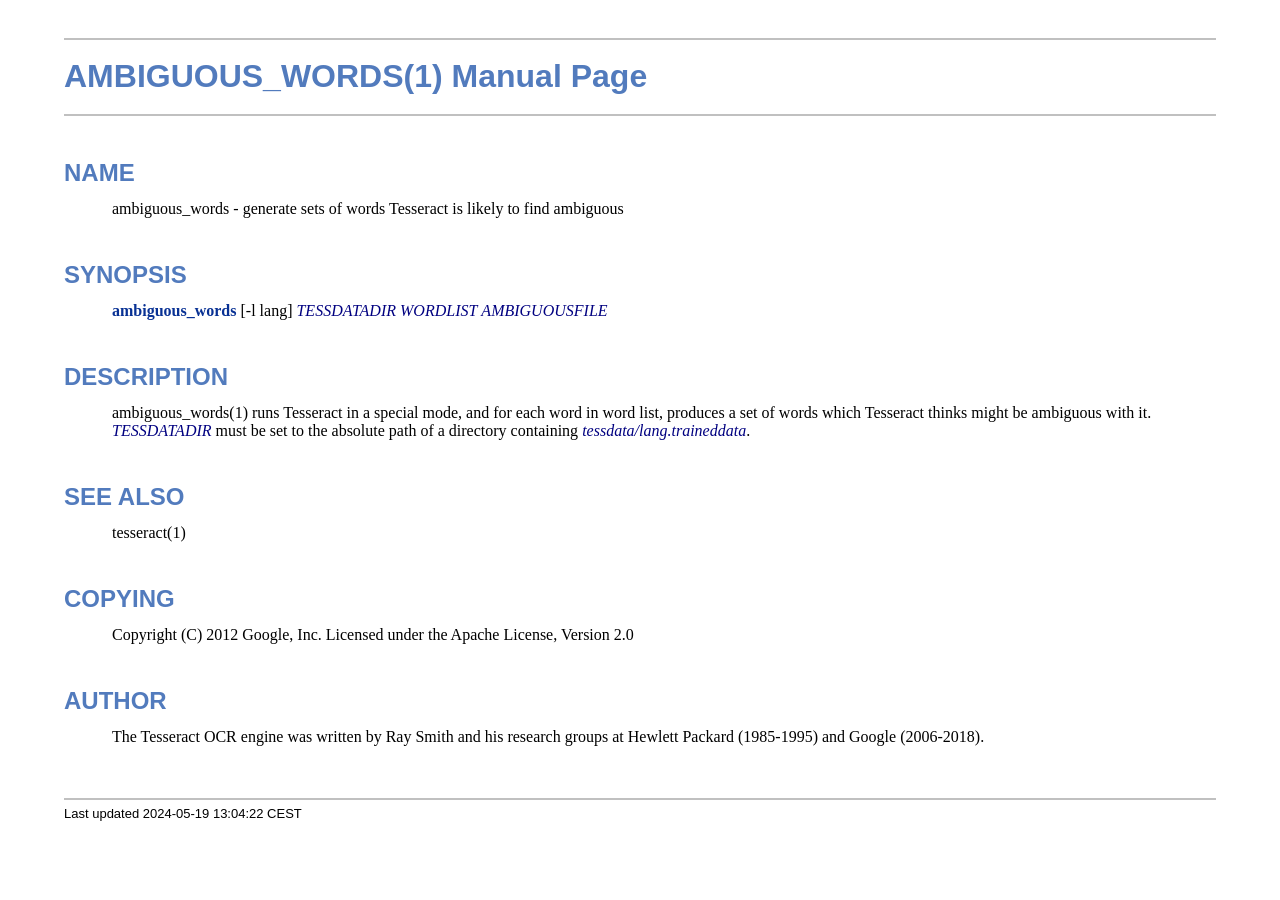
<file: Tesseract-OCR/ambiguous_words.1.html>
<!DOCTYPE html>
<html lang="en">
<head>
<meta http-equiv="Content-Type" content="text/html; charset=UTF-8">
<meta name="generator" content="AsciiDoc 10.2.0">
<title>AMBIGUOUS_WORDS(1)</title>
<style type="text/css">
/* Shared CSS for AsciiDoc xhtml11 and html5 backends */

/* Default font. */
body {
  font-family: Georgia,serif;
}

/* Title font. */
h1, h2, h3, h4, h5, h6,
div.title, caption.title,
thead, p.table.header,
#toctitle,
#author, #revnumber, #revdate, #revremark,
#footer {
  font-family: Arial,Helvetica,sans-serif;
}

body {
  margin: 1em 5% 1em 5%;
}

a {
  color: blue;
  text-decoration: underline;
}
a:visited {
  color: fuchsia;
}

em {
  font-style: italic;
  color: navy;
}

strong {
  font-weight: bold;
  color: #083194;
}

h1, h2, h3, h4, h5, h6 {
  color: #527bbd;
  margin-top: 1.2em;
  margin-bottom: 0.5em;
  line-height: 1.3;
}

h1, h2, h3 {
  border-bottom: 2px solid silver;
}
h2 {
  padding-top: 0.5em;
}
h3 {
  float: left;
}
h3 + * {
  clear: left;
}
h5 {
  font-size: 1.0em;
}

div.sectionbody {
  margin-left: 0;
}

hr {
  border: 1px solid silver;
}

p {
  margin-top: 0.5em;
  margin-bottom: 0.5em;
}

ul, ol, li > p {
  margin-top: 0;
}
ul > li     { color: #aaa; }
ul > li > * { color: black; }

.monospaced, code, pre {
  font-family: "Courier New", Courier, monospace;
  font-size: inherit;
  color: navy;
  padding: 0;
  margin: 0;
}
pre {
  white-space: pre-wrap;
}

#author {
  color: #527bbd;
  font-weight: bold;
  font-size: 1.1em;
}
#email {
}
#revnumber, #revdate, #revremark {
}

#footer {
  font-size: small;
  border-top: 2px solid silver;
  padding-top: 0.5em;
  margin-top: 4.0em;
}
#footer-text {
  float: left;
  padding-bottom: 0.5em;
}
#footer-badges {
  float: right;
  padding-bottom: 0.5em;
}

#preamble {
  margin-top: 1.5em;
  margin-bottom: 1.5em;
}
div.imageblock, div.exampleblock, div.verseblock,
div.quoteblock, div.literalblock, div.listingblock, div.sidebarblock,
div.admonitionblock {
  margin-top: 1.0em;
  margin-bottom: 1.5em;
}
div.admonitionblock {
  margin-top: 2.0em;
  margin-bottom: 2.0em;
  margin-right: 10%;
  color: #606060;
}

div.content { /* Block element content. */
  padding: 0;
}

/* Block element titles. */
div.title, caption.title {
  color: #527bbd;
  font-weight: bold;
  text-align: left;
  margin-top: 1.0em;
  margin-bottom: 0.5em;
}
div.title + * {
  margin-top: 0;
}

td div.title:first-child {
  margin-top: 0.0em;
}
div.content div.title:first-child {
  margin-top: 0.0em;
}
div.content + div.title {
  margin-top: 0.0em;
}

div.sidebarblock > div.content {
  background: #ffffee;
  border: 1px solid #dddddd;
  border-left: 4px solid #f0f0f0;
  padding: 0.5em;
}

div.listingblock > div.content {
  border: 1px solid #dddddd;
  border-left: 5px solid #f0f0f0;
  background: #f8f8f8;
  padding: 0.5em;
}

div.quoteblock, div.verseblock {
  padding-left: 1.0em;
  margin-left: 1.0em;
  margin-right: 10%;
  border-left: 5px solid #f0f0f0;
  color: #888;
}

div.quoteblock > div.attribution {
  padding-top: 0.5em;
  text-align: right;
}

div.verseblock > pre.content {
  font-family: inherit;
  font-size: inherit;
}
div.verseblock > div.attribution {
  padding-top: 0.75em;
  text-align: left;
}
/* DEPRECATED: Pre version 8.2.7 verse style literal block. */
div.verseblock + div.attribution {
  text-align: left;
}

div.admonitionblock .icon {
  vertical-align: top;
  font-size: 1.1em;
  font-weight: bold;
  text-decoration: underline;
  color: #527bbd;
  padding-right: 0.5em;
}
div.admonitionblock td.content {
  padding-left: 0.5em;
  border-left: 3px solid #dddddd;
}

div.exampleblock > div.content {
  border-left: 3px solid #dddddd;
  padding-left: 0.5em;
}

div.imageblock div.content { padding-left: 0; }
span.image img { border-style: none; vertical-align: text-bottom; }
a.image:visited { color: white; }

dl {
  margin-top: 0.8em;
  margin-bottom: 0.8em;
}
dt {
  margin-top: 0.5em;
  margin-bottom: 0;
  font-style: normal;
  color: navy;
}
dd > *:first-child {
  margin-top: 0.1em;
}

ul, ol {
    list-style-position: outside;
}
ol.arabic {
  list-style-type: decimal;
}
ol.loweralpha {
  list-style-type: lower-alpha;
}
ol.upperalpha {
  list-style-type: upper-alpha;
}
ol.lowerroman {
  list-style-type: lower-roman;
}
ol.upperroman {
  list-style-type: upper-roman;
}

div.compact ul, div.compact ol,
div.compact p, div.compact p,
div.compact div, div.compact div {
  margin-top: 0.1em;
  margin-bottom: 0.1em;
}

tfoot {
  font-weight: bold;
}
td > div.verse {
  white-space: pre;
}

div.hdlist {
  margin-top: 0.8em;
  margin-bottom: 0.8em;
}
div.hdlist tr {
  padding-bottom: 15px;
}
dt.hdlist1.strong, td.hdlist1.strong {
  font-weight: bold;
}
td.hdlist1 {
  vertical-align: top;
  font-style: normal;
  padding-right: 0.8em;
  color: navy;
}
td.hdlist2 {
  vertical-align: top;
}
div.hdlist.compact tr {
  margin: 0;
  padding-bottom: 0;
}

.comment {
  background: yellow;
}

.footnote, .footnoteref {
  font-size: 0.8em;
}

span.footnote, span.footnoteref {
  vertical-align: super;
}

#footnotes {
  margin: 20px 0 20px 0;
  padding: 7px 0 0 0;
}

#footnotes div.footnote {
  margin: 0 0 5px 0;
}

#footnotes hr {
  border: none;
  border-top: 1px solid silver;
  height: 1px;
  text-align: left;
  margin-left: 0;
  width: 20%;
  min-width: 100px;
}

div.colist td {
  padding-right: 0.5em;
  padding-bottom: 0.3em;
  vertical-align: top;
}
div.colist td img {
  margin-top: 0.3em;
}

@media print {
  #footer-badges { display: none; }
}

#toc {
  margin-bottom: 2.5em;
}

#toctitle {
  color: #527bbd;
  font-size: 1.1em;
  font-weight: bold;
  margin-top: 1.0em;
  margin-bottom: 0.1em;
}

div.toclevel0, div.toclevel1, div.toclevel2, div.toclevel3, div.toclevel4 {
  margin-top: 0;
  margin-bottom: 0;
}
div.toclevel2 {
  margin-left: 2em;
  font-size: 0.9em;
}
div.toclevel3 {
  margin-left: 4em;
  font-size: 0.9em;
}
div.toclevel4 {
  margin-left: 6em;
  font-size: 0.9em;
}

span.aqua { color: aqua; }
span.black { color: black; }
span.blue { color: blue; }
span.fuchsia { color: fuchsia; }
span.gray { color: gray; }
span.green { color: green; }
span.lime { color: lime; }
span.maroon { color: maroon; }
span.navy { color: navy; }
span.olive { color: olive; }
span.purple { color: purple; }
span.red { color: red; }
span.silver { color: silver; }
span.teal { color: teal; }
span.white { color: white; }
span.yellow { color: yellow; }

span.aqua-background { background: aqua; }
span.black-background { background: black; }
span.blue-background { background: blue; }
span.fuchsia-background { background: fuchsia; }
span.gray-background { background: gray; }
span.green-background { background: green; }
span.lime-background { background: lime; }
span.maroon-background { background: maroon; }
span.navy-background { background: navy; }
span.olive-background { background: olive; }
span.purple-background { background: purple; }
span.red-background { background: red; }
span.silver-background { background: silver; }
span.teal-background { background: teal; }
span.white-background { background: white; }
span.yellow-background { background: yellow; }

span.big { font-size: 2em; }
span.small { font-size: 0.6em; }

span.underline { text-decoration: underline; }
span.overline { text-decoration: overline; }
span.line-through { text-decoration: line-through; }

div.unbreakable { page-break-inside: avoid; }


/*
 * xhtml11 specific
 *
 * */

div.tableblock {
  margin-top: 1.0em;
  margin-bottom: 1.5em;
}
div.tableblock > table {
  border: 3px solid #527bbd;
}
thead, p.table.header {
  font-weight: bold;
  color: #527bbd;
}
p.table {
  margin-top: 0;
}
/* Because the table frame attribute is overridden by CSS in most browsers. */
div.tableblock > table[frame="void"] {
  border-style: none;
}
div.tableblock > table[frame="hsides"] {
  border-left-style: none;
  border-right-style: none;
}
div.tableblock > table[frame="vsides"] {
  border-top-style: none;
  border-bottom-style: none;
}


/*
 * html5 specific
 *
 * */

table.tableblock {
  margin-top: 1.0em;
  margin-bottom: 1.5em;
}
thead, p.tableblock.header {
  font-weight: bold;
  color: #527bbd;
}
p.tableblock {
  margin-top: 0;
}
table.tableblock {
  border-width: 3px;
  border-spacing: 0px;
  border-style: solid;
  border-color: #527bbd;
  border-collapse: collapse;
}
th.tableblock, td.tableblock {
  border-width: 1px;
  padding: 4px;
  border-style: solid;
  border-color: #527bbd;
}

table.tableblock.frame-topbot {
  border-left-style: hidden;
  border-right-style: hidden;
}
table.tableblock.frame-sides {
  border-top-style: hidden;
  border-bottom-style: hidden;
}
table.tableblock.frame-none {
  border-style: hidden;
}

th.tableblock.halign-left, td.tableblock.halign-left {
  text-align: left;
}
th.tableblock.halign-center, td.tableblock.halign-center {
  text-align: center;
}
th.tableblock.halign-right, td.tableblock.halign-right {
  text-align: right;
}

th.tableblock.valign-top, td.tableblock.valign-top {
  vertical-align: top;
}
th.tableblock.valign-middle, td.tableblock.valign-middle {
  vertical-align: middle;
}
th.tableblock.valign-bottom, td.tableblock.valign-bottom {
  vertical-align: bottom;
}


/*
 * manpage specific
 *
 * */

body.manpage h1 {
  padding-top: 0.5em;
  padding-bottom: 0.5em;
  border-top: 2px solid silver;
  border-bottom: 2px solid silver;
}
body.manpage h2 {
  border-style: none;
}
body.manpage div.sectionbody {
  margin-left: 3em;
}

@media print {
  body.manpage div#toc { display: none; }
}


</style>
<script type="text/javascript">
/*<![CDATA[*/
var asciidoc = {  // Namespace.

/////////////////////////////////////////////////////////////////////
// Table Of Contents generator
/////////////////////////////////////////////////////////////////////

/* Author: Mihai Bazon, September 2002
 * http://students.infoiasi.ro/~mishoo
 *
 * Table Of Content generator
 * Version: 0.4
 *
 * Feel free to use this script under the terms of the GNU General Public
 * License, as long as you do not remove or alter this notice.
 */

 /* modified by Troy D. Hanson, September 2006. License: GPL */
 /* modified by Stuart Rackham, 2006, 2009. License: GPL */

// toclevels = 1..4.
toc: function (toclevels) {

  function getText(el) {
    var text = "";
    for (var i = el.firstChild; i != null; i = i.nextSibling) {
      if (i.nodeType == 3 /* Node.TEXT_NODE */) // IE doesn't speak constants.
        text += i.data;
      else if (i.firstChild != null)
        text += getText(i);
    }
    return text;
  }

  function TocEntry(el, text, toclevel) {
    this.element = el;
    this.text = text;
    this.toclevel = toclevel;
  }

  function tocEntries(el, toclevels) {
    var result = new Array;
    var re = new RegExp('[hH]([1-'+(toclevels+1)+'])');
    // Function that scans the DOM tree for header elements (the DOM2
    // nodeIterator API would be a better technique but not supported by all
    // browsers).
    var iterate = function (el) {
      for (var i = el.firstChild; i != null; i = i.nextSibling) {
        if (i.nodeType == 1 /* Node.ELEMENT_NODE */) {
          var mo = re.exec(i.tagName);
          if (mo && (i.getAttribute("class") || i.getAttribute("className")) != "float") {
            result[result.length] = new TocEntry(i, getText(i), mo[1]-1);
          }
          iterate(i);
        }
      }
    }
    iterate(el);
    return result;
  }

  var toc = document.getElementById("toc");
  if (!toc) {
    return;
  }

  // Delete existing TOC entries in case we're reloading the TOC.
  var tocEntriesToRemove = [];
  var i;
  for (i = 0; i < toc.childNodes.length; i++) {
    var entry = toc.childNodes[i];
    if (entry.nodeName.toLowerCase() == 'div'
     && entry.getAttribute("class")
     && entry.getAttribute("class").match(/^toclevel/))
      tocEntriesToRemove.push(entry);
  }
  for (i = 0; i < tocEntriesToRemove.length; i++) {
    toc.removeChild(tocEntriesToRemove[i]);
  }

  // Rebuild TOC entries.
  var entries = tocEntries(document.getElementById("content"), toclevels);
  for (var i = 0; i < entries.length; ++i) {
    var entry = entries[i];
    if (entry.element.id == "")
      entry.element.id = "_toc_" + i;
    var a = document.createElement("a");
    a.href = "#" + entry.element.id;
    a.appendChild(document.createTextNode(entry.text));
    var div = document.createElement("div");
    div.appendChild(a);
    div.className = "toclevel" + entry.toclevel;
    toc.appendChild(div);
  }
  if (entries.length == 0)
    toc.parentNode.removeChild(toc);
},


/////////////////////////////////////////////////////////////////////
// Footnotes generator
/////////////////////////////////////////////////////////////////////

/* Based on footnote generation code from:
 * http://www.brandspankingnew.net/archive/2005/07/format_footnote.html
 */

footnotes: function () {
  // Delete existing footnote entries in case we're reloading the footnodes.
  var i;
  var noteholder = document.getElementById("footnotes");
  if (!noteholder) {
    return;
  }
  var entriesToRemove = [];
  for (i = 0; i < noteholder.childNodes.length; i++) {
    var entry = noteholder.childNodes[i];
    if (entry.nodeName.toLowerCase() == 'div' && entry.getAttribute("class") == "footnote")
      entriesToRemove.push(entry);
  }
  for (i = 0; i < entriesToRemove.length; i++) {
    noteholder.removeChild(entriesToRemove[i]);
  }

  // Rebuild footnote entries.
  var cont = document.getElementById("content");
  var spans = cont.getElementsByTagName("span");
  var refs = {};
  var n = 0;
  for (i=0; i<spans.length; i++) {
    if (spans[i].className == "footnote") {
      n++;
      var note = spans[i].getAttribute("data-note");
      if (!note) {
        // Use [\s\S] in place of . so multi-line matches work.
        // Because JavaScript has no s (dotall) regex flag.
        note = spans[i].innerHTML.match(/\s*\[([\s\S]*)]\s*/)[1];
        spans[i].innerHTML =
          "[<a id='_footnoteref_" + n + "' href='#_footnote_" + n +
          "' title='View footnote' class='footnote'>" + n + "</a>]";
        spans[i].setAttribute("data-note", note);
      }
      noteholder.innerHTML +=
        "<div class='footnote' id='_footnote_" + n + "'>" +
        "<a href='#_footnoteref_" + n + "' title='Return to text'>" +
        n + "</a>. " + note + "</div>";
      var id =spans[i].getAttribute("id");
      if (id != null) refs["#"+id] = n;
    }
  }
  if (n == 0)
    noteholder.parentNode.removeChild(noteholder);
  else {
    // Process footnoterefs.
    for (i=0; i<spans.length; i++) {
      if (spans[i].className == "footnoteref") {
        var href = spans[i].getElementsByTagName("a")[0].getAttribute("href");
        href = href.match(/#.*/)[0];  // Because IE return full URL.
        n = refs[href];
        spans[i].innerHTML =
          "[<a href='#_footnote_" + n +
          "' title='View footnote' class='footnote'>" + n + "</a>]";
      }
    }
  }
},

install: function(toclevels) {
  var timerId;

  function reinstall() {
    asciidoc.footnotes();
    if (toclevels) {
      asciidoc.toc(toclevels);
    }
  }

  function reinstallAndRemoveTimer() {
    clearInterval(timerId);
    reinstall();
  }

  timerId = setInterval(reinstall, 500);
  if (document.addEventListener)
    document.addEventListener("DOMContentLoaded", reinstallAndRemoveTimer, false);
  else
    window.onload = reinstallAndRemoveTimer;
}

}
asciidoc.install();
/*]]>*/
</script>
</head>
<body class="manpage">
<div id="header">
<h1>
AMBIGUOUS_WORDS(1) Manual Page
</h1>
<h2>NAME</h2>
<div class="sectionbody">
<p>ambiguous_words -
   generate sets of words Tesseract is likely to find ambiguous
</p>
</div>
</div>
<div id="content">
<div class="sect1">
<h2 id="_synopsis">SYNOPSIS</h2>
<div class="sectionbody">
<div class="paragraph"><p><strong>ambiguous_words</strong> [-l lang] <em>TESSDATADIR</em> <em>WORDLIST</em> <em>AMBIGUOUSFILE</em></p></div>
</div>
</div>
<div class="sect1">
<h2 id="_description">DESCRIPTION</h2>
<div class="sectionbody">
<div class="paragraph"><p>ambiguous_words(1) runs Tesseract in a special mode, and for each word
in word list, produces a set of words which Tesseract thinks might be
ambiguous with it.   <em>TESSDATADIR</em> must be set to the absolute path of
a directory containing <em>tessdata/lang.traineddata</em>.</p></div>
</div>
</div>
<div class="sect1">
<h2 id="_see_also">SEE ALSO</h2>
<div class="sectionbody">
<div class="paragraph"><p>tesseract(1)</p></div>
</div>
</div>
<div class="sect1">
<h2 id="_copying">COPYING</h2>
<div class="sectionbody">
<div class="paragraph"><p>Copyright (C) 2012 Google, Inc.
Licensed under the Apache License, Version 2.0</p></div>
</div>
</div>
<div class="sect1">
<h2 id="_author">AUTHOR</h2>
<div class="sectionbody">
<div class="paragraph"><p>The Tesseract OCR engine was written by Ray Smith and his research groups
at Hewlett Packard (1985-1995) and Google (2006-2018).</p></div>
</div>
</div>
</div>
<div id="footnotes"><hr></div>
<div id="footer">
<div id="footer-text">
Last updated
 2024-05-19 13:04:22 CEST
</div>
</div>
</body>
</html>
</file>
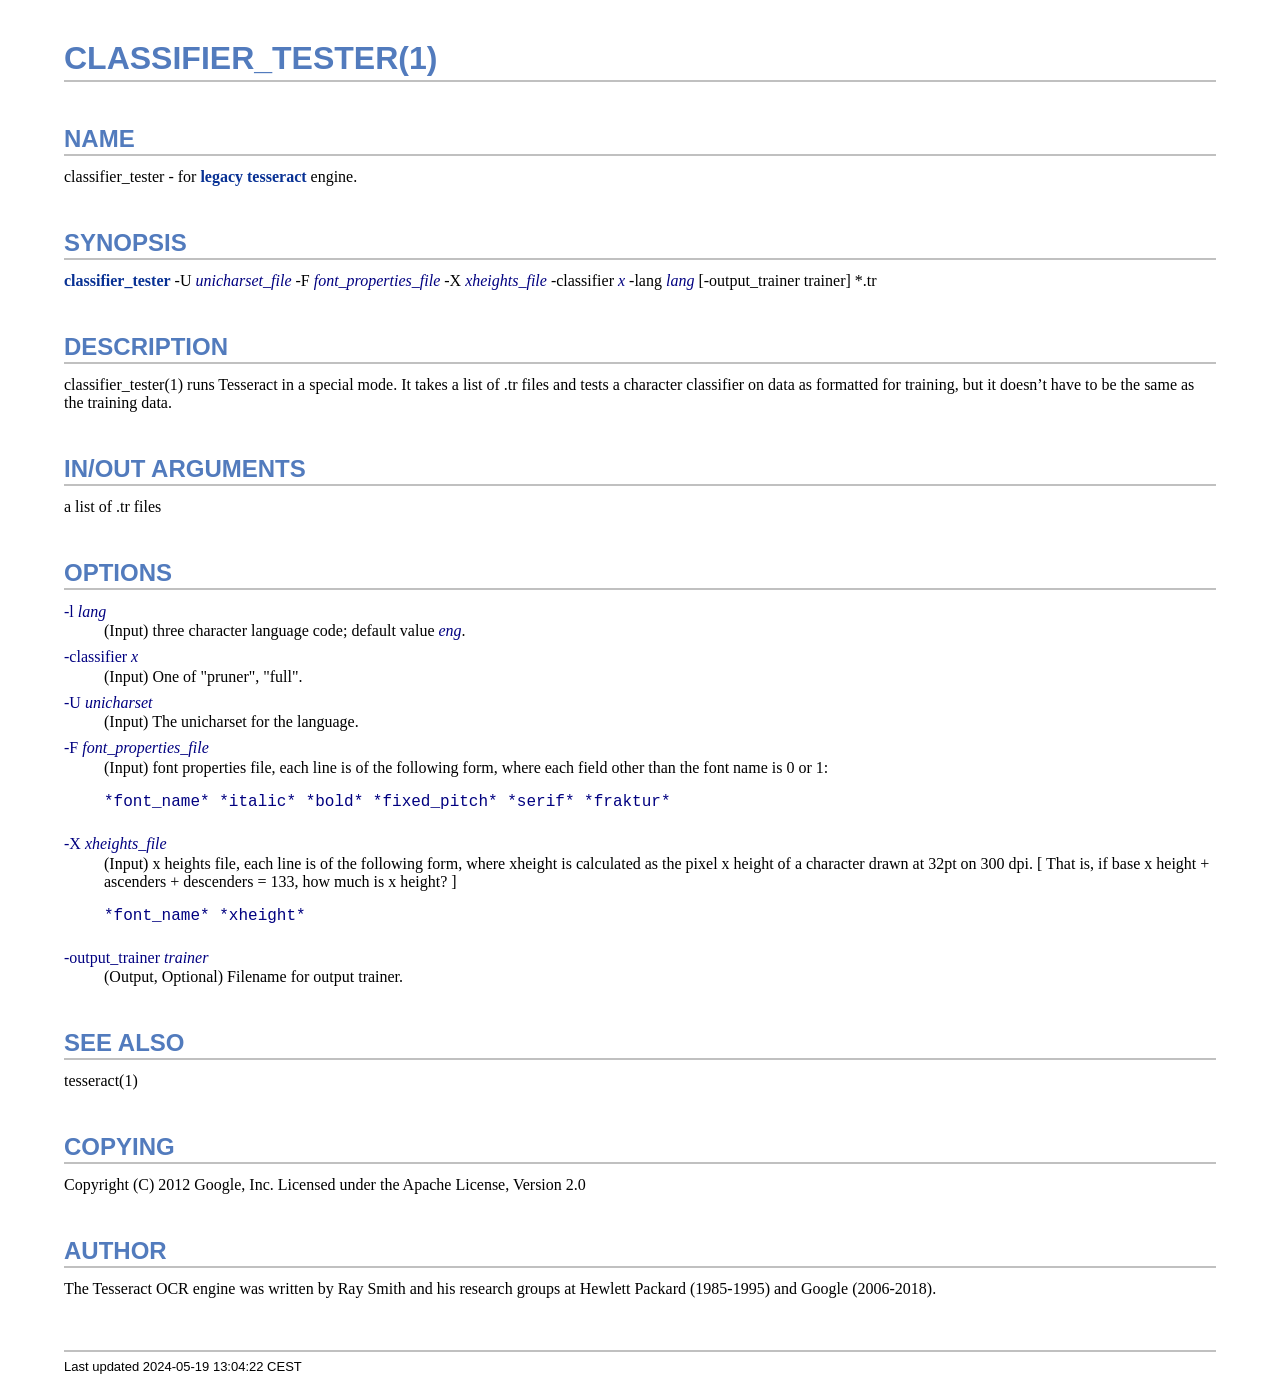
<file: Tesseract-OCR/classifier_tester.1.html>
<!DOCTYPE html>
<html lang="en">
<head>
<meta http-equiv="Content-Type" content="text/html; charset=UTF-8">
<meta name="generator" content="AsciiDoc 10.2.0">
<title>CLASSIFIER_TESTER(1)</title>
<style type="text/css">
/* Shared CSS for AsciiDoc xhtml11 and html5 backends */

/* Default font. */
body {
  font-family: Georgia,serif;
}

/* Title font. */
h1, h2, h3, h4, h5, h6,
div.title, caption.title,
thead, p.table.header,
#toctitle,
#author, #revnumber, #revdate, #revremark,
#footer {
  font-family: Arial,Helvetica,sans-serif;
}

body {
  margin: 1em 5% 1em 5%;
}

a {
  color: blue;
  text-decoration: underline;
}
a:visited {
  color: fuchsia;
}

em {
  font-style: italic;
  color: navy;
}

strong {
  font-weight: bold;
  color: #083194;
}

h1, h2, h3, h4, h5, h6 {
  color: #527bbd;
  margin-top: 1.2em;
  margin-bottom: 0.5em;
  line-height: 1.3;
}

h1, h2, h3 {
  border-bottom: 2px solid silver;
}
h2 {
  padding-top: 0.5em;
}
h3 {
  float: left;
}
h3 + * {
  clear: left;
}
h5 {
  font-size: 1.0em;
}

div.sectionbody {
  margin-left: 0;
}

hr {
  border: 1px solid silver;
}

p {
  margin-top: 0.5em;
  margin-bottom: 0.5em;
}

ul, ol, li > p {
  margin-top: 0;
}
ul > li     { color: #aaa; }
ul > li > * { color: black; }

.monospaced, code, pre {
  font-family: "Courier New", Courier, monospace;
  font-size: inherit;
  color: navy;
  padding: 0;
  margin: 0;
}
pre {
  white-space: pre-wrap;
}

#author {
  color: #527bbd;
  font-weight: bold;
  font-size: 1.1em;
}
#email {
}
#revnumber, #revdate, #revremark {
}

#footer {
  font-size: small;
  border-top: 2px solid silver;
  padding-top: 0.5em;
  margin-top: 4.0em;
}
#footer-text {
  float: left;
  padding-bottom: 0.5em;
}
#footer-badges {
  float: right;
  padding-bottom: 0.5em;
}

#preamble {
  margin-top: 1.5em;
  margin-bottom: 1.5em;
}
div.imageblock, div.exampleblock, div.verseblock,
div.quoteblock, div.literalblock, div.listingblock, div.sidebarblock,
div.admonitionblock {
  margin-top: 1.0em;
  margin-bottom: 1.5em;
}
div.admonitionblock {
  margin-top: 2.0em;
  margin-bottom: 2.0em;
  margin-right: 10%;
  color: #606060;
}

div.content { /* Block element content. */
  padding: 0;
}

/* Block element titles. */
div.title, caption.title {
  color: #527bbd;
  font-weight: bold;
  text-align: left;
  margin-top: 1.0em;
  margin-bottom: 0.5em;
}
div.title + * {
  margin-top: 0;
}

td div.title:first-child {
  margin-top: 0.0em;
}
div.content div.title:first-child {
  margin-top: 0.0em;
}
div.content + div.title {
  margin-top: 0.0em;
}

div.sidebarblock > div.content {
  background: #ffffee;
  border: 1px solid #dddddd;
  border-left: 4px solid #f0f0f0;
  padding: 0.5em;
}

div.listingblock > div.content {
  border: 1px solid #dddddd;
  border-left: 5px solid #f0f0f0;
  background: #f8f8f8;
  padding: 0.5em;
}

div.quoteblock, div.verseblock {
  padding-left: 1.0em;
  margin-left: 1.0em;
  margin-right: 10%;
  border-left: 5px solid #f0f0f0;
  color: #888;
}

div.quoteblock > div.attribution {
  padding-top: 0.5em;
  text-align: right;
}

div.verseblock > pre.content {
  font-family: inherit;
  font-size: inherit;
}
div.verseblock > div.attribution {
  padding-top: 0.75em;
  text-align: left;
}
/* DEPRECATED: Pre version 8.2.7 verse style literal block. */
div.verseblock + div.attribution {
  text-align: left;
}

div.admonitionblock .icon {
  vertical-align: top;
  font-size: 1.1em;
  font-weight: bold;
  text-decoration: underline;
  color: #527bbd;
  padding-right: 0.5em;
}
div.admonitionblock td.content {
  padding-left: 0.5em;
  border-left: 3px solid #dddddd;
}

div.exampleblock > div.content {
  border-left: 3px solid #dddddd;
  padding-left: 0.5em;
}

div.imageblock div.content { padding-left: 0; }
span.image img { border-style: none; vertical-align: text-bottom; }
a.image:visited { color: white; }

dl {
  margin-top: 0.8em;
  margin-bottom: 0.8em;
}
dt {
  margin-top: 0.5em;
  margin-bottom: 0;
  font-style: normal;
  color: navy;
}
dd > *:first-child {
  margin-top: 0.1em;
}

ul, ol {
    list-style-position: outside;
}
ol.arabic {
  list-style-type: decimal;
}
ol.loweralpha {
  list-style-type: lower-alpha;
}
ol.upperalpha {
  list-style-type: upper-alpha;
}
ol.lowerroman {
  list-style-type: lower-roman;
}
ol.upperroman {
  list-style-type: upper-roman;
}

div.compact ul, div.compact ol,
div.compact p, div.compact p,
div.compact div, div.compact div {
  margin-top: 0.1em;
  margin-bottom: 0.1em;
}

tfoot {
  font-weight: bold;
}
td > div.verse {
  white-space: pre;
}

div.hdlist {
  margin-top: 0.8em;
  margin-bottom: 0.8em;
}
div.hdlist tr {
  padding-bottom: 15px;
}
dt.hdlist1.strong, td.hdlist1.strong {
  font-weight: bold;
}
td.hdlist1 {
  vertical-align: top;
  font-style: normal;
  padding-right: 0.8em;
  color: navy;
}
td.hdlist2 {
  vertical-align: top;
}
div.hdlist.compact tr {
  margin: 0;
  padding-bottom: 0;
}

.comment {
  background: yellow;
}

.footnote, .footnoteref {
  font-size: 0.8em;
}

span.footnote, span.footnoteref {
  vertical-align: super;
}

#footnotes {
  margin: 20px 0 20px 0;
  padding: 7px 0 0 0;
}

#footnotes div.footnote {
  margin: 0 0 5px 0;
}

#footnotes hr {
  border: none;
  border-top: 1px solid silver;
  height: 1px;
  text-align: left;
  margin-left: 0;
  width: 20%;
  min-width: 100px;
}

div.colist td {
  padding-right: 0.5em;
  padding-bottom: 0.3em;
  vertical-align: top;
}
div.colist td img {
  margin-top: 0.3em;
}

@media print {
  #footer-badges { display: none; }
}

#toc {
  margin-bottom: 2.5em;
}

#toctitle {
  color: #527bbd;
  font-size: 1.1em;
  font-weight: bold;
  margin-top: 1.0em;
  margin-bottom: 0.1em;
}

div.toclevel0, div.toclevel1, div.toclevel2, div.toclevel3, div.toclevel4 {
  margin-top: 0;
  margin-bottom: 0;
}
div.toclevel2 {
  margin-left: 2em;
  font-size: 0.9em;
}
div.toclevel3 {
  margin-left: 4em;
  font-size: 0.9em;
}
div.toclevel4 {
  margin-left: 6em;
  font-size: 0.9em;
}

span.aqua { color: aqua; }
span.black { color: black; }
span.blue { color: blue; }
span.fuchsia { color: fuchsia; }
span.gray { color: gray; }
span.green { color: green; }
span.lime { color: lime; }
span.maroon { color: maroon; }
span.navy { color: navy; }
span.olive { color: olive; }
span.purple { color: purple; }
span.red { color: red; }
span.silver { color: silver; }
span.teal { color: teal; }
span.white { color: white; }
span.yellow { color: yellow; }

span.aqua-background { background: aqua; }
span.black-background { background: black; }
span.blue-background { background: blue; }
span.fuchsia-background { background: fuchsia; }
span.gray-background { background: gray; }
span.green-background { background: green; }
span.lime-background { background: lime; }
span.maroon-background { background: maroon; }
span.navy-background { background: navy; }
span.olive-background { background: olive; }
span.purple-background { background: purple; }
span.red-background { background: red; }
span.silver-background { background: silver; }
span.teal-background { background: teal; }
span.white-background { background: white; }
span.yellow-background { background: yellow; }

span.big { font-size: 2em; }
span.small { font-size: 0.6em; }

span.underline { text-decoration: underline; }
span.overline { text-decoration: overline; }
span.line-through { text-decoration: line-through; }

div.unbreakable { page-break-inside: avoid; }


/*
 * xhtml11 specific
 *
 * */

div.tableblock {
  margin-top: 1.0em;
  margin-bottom: 1.5em;
}
div.tableblock > table {
  border: 3px solid #527bbd;
}
thead, p.table.header {
  font-weight: bold;
  color: #527bbd;
}
p.table {
  margin-top: 0;
}
/* Because the table frame attribute is overridden by CSS in most browsers. */
div.tableblock > table[frame="void"] {
  border-style: none;
}
div.tableblock > table[frame="hsides"] {
  border-left-style: none;
  border-right-style: none;
}
div.tableblock > table[frame="vsides"] {
  border-top-style: none;
  border-bottom-style: none;
}


/*
 * html5 specific
 *
 * */

table.tableblock {
  margin-top: 1.0em;
  margin-bottom: 1.5em;
}
thead, p.tableblock.header {
  font-weight: bold;
  color: #527bbd;
}
p.tableblock {
  margin-top: 0;
}
table.tableblock {
  border-width: 3px;
  border-spacing: 0px;
  border-style: solid;
  border-color: #527bbd;
  border-collapse: collapse;
}
th.tableblock, td.tableblock {
  border-width: 1px;
  padding: 4px;
  border-style: solid;
  border-color: #527bbd;
}

table.tableblock.frame-topbot {
  border-left-style: hidden;
  border-right-style: hidden;
}
table.tableblock.frame-sides {
  border-top-style: hidden;
  border-bottom-style: hidden;
}
table.tableblock.frame-none {
  border-style: hidden;
}

th.tableblock.halign-left, td.tableblock.halign-left {
  text-align: left;
}
th.tableblock.halign-center, td.tableblock.halign-center {
  text-align: center;
}
th.tableblock.halign-right, td.tableblock.halign-right {
  text-align: right;
}

th.tableblock.valign-top, td.tableblock.valign-top {
  vertical-align: top;
}
th.tableblock.valign-middle, td.tableblock.valign-middle {
  vertical-align: middle;
}
th.tableblock.valign-bottom, td.tableblock.valign-bottom {
  vertical-align: bottom;
}


/*
 * manpage specific
 *
 * */

body.manpage h1 {
  padding-top: 0.5em;
  padding-bottom: 0.5em;
  border-top: 2px solid silver;
  border-bottom: 2px solid silver;
}
body.manpage h2 {
  border-style: none;
}
body.manpage div.sectionbody {
  margin-left: 3em;
}

@media print {
  body.manpage div#toc { display: none; }
}


</style>
<script type="text/javascript">
/*<![CDATA[*/
var asciidoc = {  // Namespace.

/////////////////////////////////////////////////////////////////////
// Table Of Contents generator
/////////////////////////////////////////////////////////////////////

/* Author: Mihai Bazon, September 2002
 * http://students.infoiasi.ro/~mishoo
 *
 * Table Of Content generator
 * Version: 0.4
 *
 * Feel free to use this script under the terms of the GNU General Public
 * License, as long as you do not remove or alter this notice.
 */

 /* modified by Troy D. Hanson, September 2006. License: GPL */
 /* modified by Stuart Rackham, 2006, 2009. License: GPL */

// toclevels = 1..4.
toc: function (toclevels) {

  function getText(el) {
    var text = "";
    for (var i = el.firstChild; i != null; i = i.nextSibling) {
      if (i.nodeType == 3 /* Node.TEXT_NODE */) // IE doesn't speak constants.
        text += i.data;
      else if (i.firstChild != null)
        text += getText(i);
    }
    return text;
  }

  function TocEntry(el, text, toclevel) {
    this.element = el;
    this.text = text;
    this.toclevel = toclevel;
  }

  function tocEntries(el, toclevels) {
    var result = new Array;
    var re = new RegExp('[hH]([1-'+(toclevels+1)+'])');
    // Function that scans the DOM tree for header elements (the DOM2
    // nodeIterator API would be a better technique but not supported by all
    // browsers).
    var iterate = function (el) {
      for (var i = el.firstChild; i != null; i = i.nextSibling) {
        if (i.nodeType == 1 /* Node.ELEMENT_NODE */) {
          var mo = re.exec(i.tagName);
          if (mo && (i.getAttribute("class") || i.getAttribute("className")) != "float") {
            result[result.length] = new TocEntry(i, getText(i), mo[1]-1);
          }
          iterate(i);
        }
      }
    }
    iterate(el);
    return result;
  }

  var toc = document.getElementById("toc");
  if (!toc) {
    return;
  }

  // Delete existing TOC entries in case we're reloading the TOC.
  var tocEntriesToRemove = [];
  var i;
  for (i = 0; i < toc.childNodes.length; i++) {
    var entry = toc.childNodes[i];
    if (entry.nodeName.toLowerCase() == 'div'
     && entry.getAttribute("class")
     && entry.getAttribute("class").match(/^toclevel/))
      tocEntriesToRemove.push(entry);
  }
  for (i = 0; i < tocEntriesToRemove.length; i++) {
    toc.removeChild(tocEntriesToRemove[i]);
  }

  // Rebuild TOC entries.
  var entries = tocEntries(document.getElementById("content"), toclevels);
  for (var i = 0; i < entries.length; ++i) {
    var entry = entries[i];
    if (entry.element.id == "")
      entry.element.id = "_toc_" + i;
    var a = document.createElement("a");
    a.href = "#" + entry.element.id;
    a.appendChild(document.createTextNode(entry.text));
    var div = document.createElement("div");
    div.appendChild(a);
    div.className = "toclevel" + entry.toclevel;
    toc.appendChild(div);
  }
  if (entries.length == 0)
    toc.parentNode.removeChild(toc);
},


/////////////////////////////////////////////////////////////////////
// Footnotes generator
/////////////////////////////////////////////////////////////////////

/* Based on footnote generation code from:
 * http://www.brandspankingnew.net/archive/2005/07/format_footnote.html
 */

footnotes: function () {
  // Delete existing footnote entries in case we're reloading the footnodes.
  var i;
  var noteholder = document.getElementById("footnotes");
  if (!noteholder) {
    return;
  }
  var entriesToRemove = [];
  for (i = 0; i < noteholder.childNodes.length; i++) {
    var entry = noteholder.childNodes[i];
    if (entry.nodeName.toLowerCase() == 'div' && entry.getAttribute("class") == "footnote")
      entriesToRemove.push(entry);
  }
  for (i = 0; i < entriesToRemove.length; i++) {
    noteholder.removeChild(entriesToRemove[i]);
  }

  // Rebuild footnote entries.
  var cont = document.getElementById("content");
  var spans = cont.getElementsByTagName("span");
  var refs = {};
  var n = 0;
  for (i=0; i<spans.length; i++) {
    if (spans[i].className == "footnote") {
      n++;
      var note = spans[i].getAttribute("data-note");
      if (!note) {
        // Use [\s\S] in place of . so multi-line matches work.
        // Because JavaScript has no s (dotall) regex flag.
        note = spans[i].innerHTML.match(/\s*\[([\s\S]*)]\s*/)[1];
        spans[i].innerHTML =
          "[<a id='_footnoteref_" + n + "' href='#_footnote_" + n +
          "' title='View footnote' class='footnote'>" + n + "</a>]";
        spans[i].setAttribute("data-note", note);
      }
      noteholder.innerHTML +=
        "<div class='footnote' id='_footnote_" + n + "'>" +
        "<a href='#_footnoteref_" + n + "' title='Return to text'>" +
        n + "</a>. " + note + "</div>";
      var id =spans[i].getAttribute("id");
      if (id != null) refs["#"+id] = n;
    }
  }
  if (n == 0)
    noteholder.parentNode.removeChild(noteholder);
  else {
    // Process footnoterefs.
    for (i=0; i<spans.length; i++) {
      if (spans[i].className == "footnoteref") {
        var href = spans[i].getElementsByTagName("a")[0].getAttribute("href");
        href = href.match(/#.*/)[0];  // Because IE return full URL.
        n = refs[href];
        spans[i].innerHTML =
          "[<a href='#_footnote_" + n +
          "' title='View footnote' class='footnote'>" + n + "</a>]";
      }
    }
  }
},

install: function(toclevels) {
  var timerId;

  function reinstall() {
    asciidoc.footnotes();
    if (toclevels) {
      asciidoc.toc(toclevels);
    }
  }

  function reinstallAndRemoveTimer() {
    clearInterval(timerId);
    reinstall();
  }

  timerId = setInterval(reinstall, 500);
  if (document.addEventListener)
    document.addEventListener("DOMContentLoaded", reinstallAndRemoveTimer, false);
  else
    window.onload = reinstallAndRemoveTimer;
}

}
asciidoc.install();
/*]]>*/
</script>
</head>
<body class="article">
<div id="header">
<h1>CLASSIFIER_TESTER(1)</h1>
</div>
<div id="content">
<div class="sect1">
<h2 id="_name">NAME</h2>
<div class="sectionbody">
<div class="paragraph"><p>classifier_tester - for <strong>legacy tesseract</strong> engine.</p></div>
</div>
</div>
<div class="sect1">
<h2 id="_synopsis">SYNOPSIS</h2>
<div class="sectionbody">
<div class="paragraph"><p><strong>classifier_tester</strong> -U <em>unicharset_file</em> -F <em>font_properties_file</em> -X <em>xheights_file</em>  -classifier <em>x</em> -lang <em>lang</em> [-output_trainer trainer] *.tr</p></div>
</div>
</div>
<div class="sect1">
<h2 id="_description">DESCRIPTION</h2>
<div class="sectionbody">
<div class="paragraph"><p>classifier_tester(1) runs Tesseract in a special mode.
It takes a list of .tr files and tests a character classifier
on data as formatted for training,
but it doesn&#8217;t have to be the same as the training data.</p></div>
</div>
</div>
<div class="sect1">
<h2 id="_in_out_arguments">IN/OUT ARGUMENTS</h2>
<div class="sectionbody">
<div class="paragraph"><p>a list of .tr files</p></div>
</div>
</div>
<div class="sect1">
<h2 id="_options">OPTIONS</h2>
<div class="sectionbody">
<div class="dlist"><dl>
<dt class="hdlist1">
-l <em>lang</em>
</dt>
<dd>
<p>
        (Input) three character language code; default value <em>eng</em>.
</p>
</dd>
<dt class="hdlist1">
-classifier <em>x</em>
</dt>
<dd>
<p>
        (Input) One of "pruner", "full".
</p>
</dd>
<dt class="hdlist1">
-U <em>unicharset</em>
</dt>
<dd>
<p>
        (Input) The unicharset for the language.
</p>
</dd>
<dt class="hdlist1">
-F <em>font_properties_file</em>
</dt>
<dd>
<p>
        (Input) font properties file, each line is of the following form, where each field other than the font name is 0 or 1:
</p>
<div class="literalblock">
<div class="content monospaced">
<pre>*font_name* *italic* *bold* *fixed_pitch* *serif* *fraktur*</pre>
</div></div>
</dd>
<dt class="hdlist1">
-X <em>xheights_file</em>
</dt>
<dd>
<p>
        (Input) x heights file, each line is of the following form, where xheight is calculated as the pixel x height of a character drawn at 32pt on 300 dpi. [ That is, if base x height + ascenders + descenders = 133, how much is x height? ]
</p>
<div class="literalblock">
<div class="content monospaced">
<pre>*font_name* *xheight*</pre>
</div></div>
</dd>
<dt class="hdlist1">
-output_trainer <em>trainer</em>
</dt>
<dd>
<p>
        (Output, Optional) Filename for output trainer.
</p>
</dd>
</dl></div>
</div>
</div>
<div class="sect1">
<h2 id="_see_also">SEE ALSO</h2>
<div class="sectionbody">
<div class="paragraph"><p>tesseract(1)</p></div>
</div>
</div>
<div class="sect1">
<h2 id="_copying">COPYING</h2>
<div class="sectionbody">
<div class="paragraph"><p>Copyright (C) 2012 Google, Inc.
Licensed under the Apache License, Version 2.0</p></div>
</div>
</div>
<div class="sect1">
<h2 id="_author">AUTHOR</h2>
<div class="sectionbody">
<div class="paragraph"><p>The Tesseract OCR engine was written by Ray Smith and his research groups
at Hewlett Packard (1985-1995) and Google (2006-2018).</p></div>
</div>
</div>
</div>
<div id="footnotes"><hr></div>
<div id="footer">
<div id="footer-text">
Last updated
 2024-05-19 13:04:22 CEST
</div>
</div>
</body>
</html>
</file>
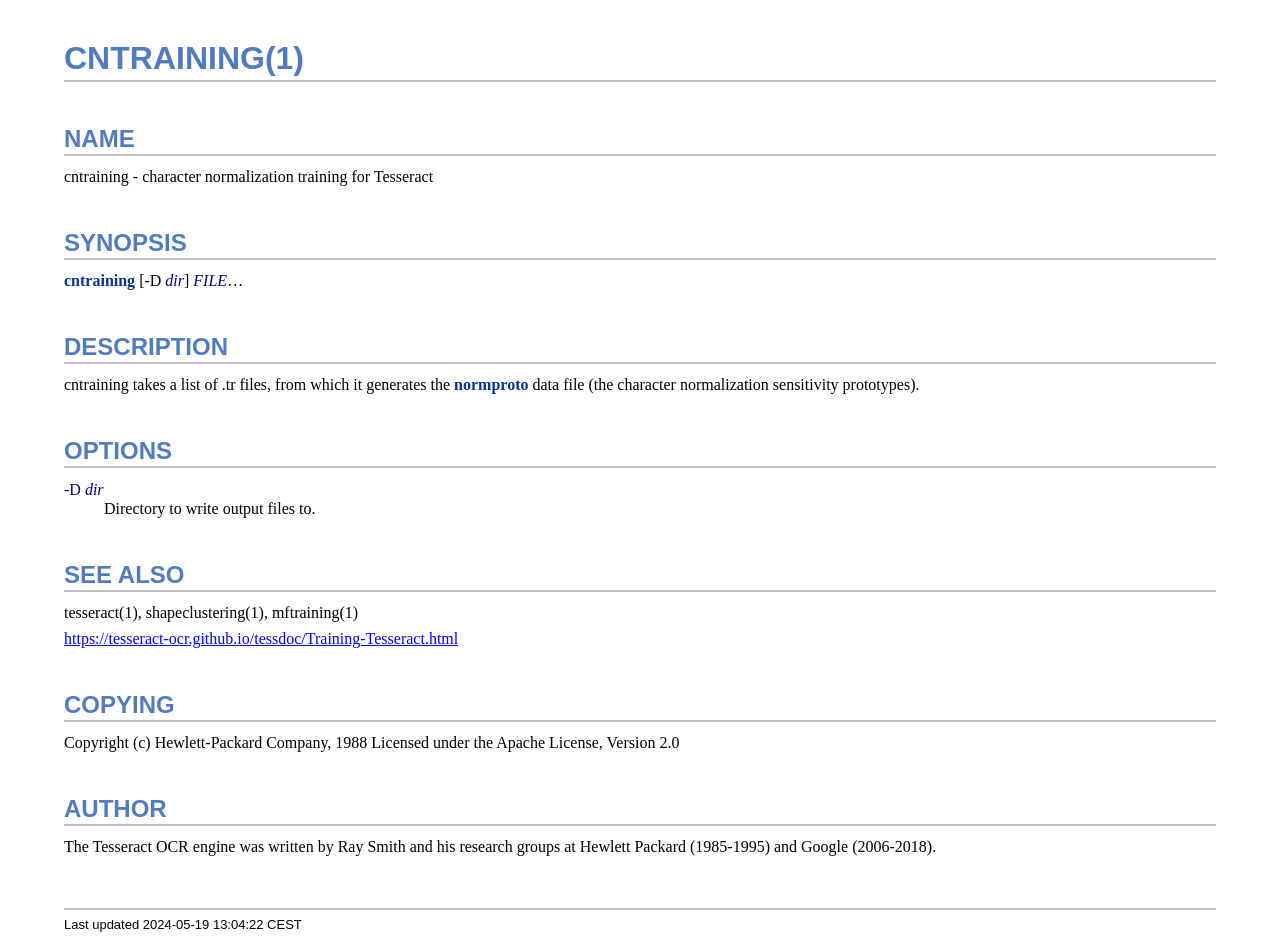
<file: Tesseract-OCR/cntraining.1.html>
<!DOCTYPE html>
<html lang="en">
<head>
<meta http-equiv="Content-Type" content="text/html; charset=UTF-8">
<meta name="generator" content="AsciiDoc 10.2.0">
<title>CNTRAINING(1)</title>
<style type="text/css">
/* Shared CSS for AsciiDoc xhtml11 and html5 backends */

/* Default font. */
body {
  font-family: Georgia,serif;
}

/* Title font. */
h1, h2, h3, h4, h5, h6,
div.title, caption.title,
thead, p.table.header,
#toctitle,
#author, #revnumber, #revdate, #revremark,
#footer {
  font-family: Arial,Helvetica,sans-serif;
}

body {
  margin: 1em 5% 1em 5%;
}

a {
  color: blue;
  text-decoration: underline;
}
a:visited {
  color: fuchsia;
}

em {
  font-style: italic;
  color: navy;
}

strong {
  font-weight: bold;
  color: #083194;
}

h1, h2, h3, h4, h5, h6 {
  color: #527bbd;
  margin-top: 1.2em;
  margin-bottom: 0.5em;
  line-height: 1.3;
}

h1, h2, h3 {
  border-bottom: 2px solid silver;
}
h2 {
  padding-top: 0.5em;
}
h3 {
  float: left;
}
h3 + * {
  clear: left;
}
h5 {
  font-size: 1.0em;
}

div.sectionbody {
  margin-left: 0;
}

hr {
  border: 1px solid silver;
}

p {
  margin-top: 0.5em;
  margin-bottom: 0.5em;
}

ul, ol, li > p {
  margin-top: 0;
}
ul > li     { color: #aaa; }
ul > li > * { color: black; }

.monospaced, code, pre {
  font-family: "Courier New", Courier, monospace;
  font-size: inherit;
  color: navy;
  padding: 0;
  margin: 0;
}
pre {
  white-space: pre-wrap;
}

#author {
  color: #527bbd;
  font-weight: bold;
  font-size: 1.1em;
}
#email {
}
#revnumber, #revdate, #revremark {
}

#footer {
  font-size: small;
  border-top: 2px solid silver;
  padding-top: 0.5em;
  margin-top: 4.0em;
}
#footer-text {
  float: left;
  padding-bottom: 0.5em;
}
#footer-badges {
  float: right;
  padding-bottom: 0.5em;
}

#preamble {
  margin-top: 1.5em;
  margin-bottom: 1.5em;
}
div.imageblock, div.exampleblock, div.verseblock,
div.quoteblock, div.literalblock, div.listingblock, div.sidebarblock,
div.admonitionblock {
  margin-top: 1.0em;
  margin-bottom: 1.5em;
}
div.admonitionblock {
  margin-top: 2.0em;
  margin-bottom: 2.0em;
  margin-right: 10%;
  color: #606060;
}

div.content { /* Block element content. */
  padding: 0;
}

/* Block element titles. */
div.title, caption.title {
  color: #527bbd;
  font-weight: bold;
  text-align: left;
  margin-top: 1.0em;
  margin-bottom: 0.5em;
}
div.title + * {
  margin-top: 0;
}

td div.title:first-child {
  margin-top: 0.0em;
}
div.content div.title:first-child {
  margin-top: 0.0em;
}
div.content + div.title {
  margin-top: 0.0em;
}

div.sidebarblock > div.content {
  background: #ffffee;
  border: 1px solid #dddddd;
  border-left: 4px solid #f0f0f0;
  padding: 0.5em;
}

div.listingblock > div.content {
  border: 1px solid #dddddd;
  border-left: 5px solid #f0f0f0;
  background: #f8f8f8;
  padding: 0.5em;
}

div.quoteblock, div.verseblock {
  padding-left: 1.0em;
  margin-left: 1.0em;
  margin-right: 10%;
  border-left: 5px solid #f0f0f0;
  color: #888;
}

div.quoteblock > div.attribution {
  padding-top: 0.5em;
  text-align: right;
}

div.verseblock > pre.content {
  font-family: inherit;
  font-size: inherit;
}
div.verseblock > div.attribution {
  padding-top: 0.75em;
  text-align: left;
}
/* DEPRECATED: Pre version 8.2.7 verse style literal block. */
div.verseblock + div.attribution {
  text-align: left;
}

div.admonitionblock .icon {
  vertical-align: top;
  font-size: 1.1em;
  font-weight: bold;
  text-decoration: underline;
  color: #527bbd;
  padding-right: 0.5em;
}
div.admonitionblock td.content {
  padding-left: 0.5em;
  border-left: 3px solid #dddddd;
}

div.exampleblock > div.content {
  border-left: 3px solid #dddddd;
  padding-left: 0.5em;
}

div.imageblock div.content { padding-left: 0; }
span.image img { border-style: none; vertical-align: text-bottom; }
a.image:visited { color: white; }

dl {
  margin-top: 0.8em;
  margin-bottom: 0.8em;
}
dt {
  margin-top: 0.5em;
  margin-bottom: 0;
  font-style: normal;
  color: navy;
}
dd > *:first-child {
  margin-top: 0.1em;
}

ul, ol {
    list-style-position: outside;
}
ol.arabic {
  list-style-type: decimal;
}
ol.loweralpha {
  list-style-type: lower-alpha;
}
ol.upperalpha {
  list-style-type: upper-alpha;
}
ol.lowerroman {
  list-style-type: lower-roman;
}
ol.upperroman {
  list-style-type: upper-roman;
}

div.compact ul, div.compact ol,
div.compact p, div.compact p,
div.compact div, div.compact div {
  margin-top: 0.1em;
  margin-bottom: 0.1em;
}

tfoot {
  font-weight: bold;
}
td > div.verse {
  white-space: pre;
}

div.hdlist {
  margin-top: 0.8em;
  margin-bottom: 0.8em;
}
div.hdlist tr {
  padding-bottom: 15px;
}
dt.hdlist1.strong, td.hdlist1.strong {
  font-weight: bold;
}
td.hdlist1 {
  vertical-align: top;
  font-style: normal;
  padding-right: 0.8em;
  color: navy;
}
td.hdlist2 {
  vertical-align: top;
}
div.hdlist.compact tr {
  margin: 0;
  padding-bottom: 0;
}

.comment {
  background: yellow;
}

.footnote, .footnoteref {
  font-size: 0.8em;
}

span.footnote, span.footnoteref {
  vertical-align: super;
}

#footnotes {
  margin: 20px 0 20px 0;
  padding: 7px 0 0 0;
}

#footnotes div.footnote {
  margin: 0 0 5px 0;
}

#footnotes hr {
  border: none;
  border-top: 1px solid silver;
  height: 1px;
  text-align: left;
  margin-left: 0;
  width: 20%;
  min-width: 100px;
}

div.colist td {
  padding-right: 0.5em;
  padding-bottom: 0.3em;
  vertical-align: top;
}
div.colist td img {
  margin-top: 0.3em;
}

@media print {
  #footer-badges { display: none; }
}

#toc {
  margin-bottom: 2.5em;
}

#toctitle {
  color: #527bbd;
  font-size: 1.1em;
  font-weight: bold;
  margin-top: 1.0em;
  margin-bottom: 0.1em;
}

div.toclevel0, div.toclevel1, div.toclevel2, div.toclevel3, div.toclevel4 {
  margin-top: 0;
  margin-bottom: 0;
}
div.toclevel2 {
  margin-left: 2em;
  font-size: 0.9em;
}
div.toclevel3 {
  margin-left: 4em;
  font-size: 0.9em;
}
div.toclevel4 {
  margin-left: 6em;
  font-size: 0.9em;
}

span.aqua { color: aqua; }
span.black { color: black; }
span.blue { color: blue; }
span.fuchsia { color: fuchsia; }
span.gray { color: gray; }
span.green { color: green; }
span.lime { color: lime; }
span.maroon { color: maroon; }
span.navy { color: navy; }
span.olive { color: olive; }
span.purple { color: purple; }
span.red { color: red; }
span.silver { color: silver; }
span.teal { color: teal; }
span.white { color: white; }
span.yellow { color: yellow; }

span.aqua-background { background: aqua; }
span.black-background { background: black; }
span.blue-background { background: blue; }
span.fuchsia-background { background: fuchsia; }
span.gray-background { background: gray; }
span.green-background { background: green; }
span.lime-background { background: lime; }
span.maroon-background { background: maroon; }
span.navy-background { background: navy; }
span.olive-background { background: olive; }
span.purple-background { background: purple; }
span.red-background { background: red; }
span.silver-background { background: silver; }
span.teal-background { background: teal; }
span.white-background { background: white; }
span.yellow-background { background: yellow; }

span.big { font-size: 2em; }
span.small { font-size: 0.6em; }

span.underline { text-decoration: underline; }
span.overline { text-decoration: overline; }
span.line-through { text-decoration: line-through; }

div.unbreakable { page-break-inside: avoid; }


/*
 * xhtml11 specific
 *
 * */

div.tableblock {
  margin-top: 1.0em;
  margin-bottom: 1.5em;
}
div.tableblock > table {
  border: 3px solid #527bbd;
}
thead, p.table.header {
  font-weight: bold;
  color: #527bbd;
}
p.table {
  margin-top: 0;
}
/* Because the table frame attribute is overridden by CSS in most browsers. */
div.tableblock > table[frame="void"] {
  border-style: none;
}
div.tableblock > table[frame="hsides"] {
  border-left-style: none;
  border-right-style: none;
}
div.tableblock > table[frame="vsides"] {
  border-top-style: none;
  border-bottom-style: none;
}


/*
 * html5 specific
 *
 * */

table.tableblock {
  margin-top: 1.0em;
  margin-bottom: 1.5em;
}
thead, p.tableblock.header {
  font-weight: bold;
  color: #527bbd;
}
p.tableblock {
  margin-top: 0;
}
table.tableblock {
  border-width: 3px;
  border-spacing: 0px;
  border-style: solid;
  border-color: #527bbd;
  border-collapse: collapse;
}
th.tableblock, td.tableblock {
  border-width: 1px;
  padding: 4px;
  border-style: solid;
  border-color: #527bbd;
}

table.tableblock.frame-topbot {
  border-left-style: hidden;
  border-right-style: hidden;
}
table.tableblock.frame-sides {
  border-top-style: hidden;
  border-bottom-style: hidden;
}
table.tableblock.frame-none {
  border-style: hidden;
}

th.tableblock.halign-left, td.tableblock.halign-left {
  text-align: left;
}
th.tableblock.halign-center, td.tableblock.halign-center {
  text-align: center;
}
th.tableblock.halign-right, td.tableblock.halign-right {
  text-align: right;
}

th.tableblock.valign-top, td.tableblock.valign-top {
  vertical-align: top;
}
th.tableblock.valign-middle, td.tableblock.valign-middle {
  vertical-align: middle;
}
th.tableblock.valign-bottom, td.tableblock.valign-bottom {
  vertical-align: bottom;
}


/*
 * manpage specific
 *
 * */

body.manpage h1 {
  padding-top: 0.5em;
  padding-bottom: 0.5em;
  border-top: 2px solid silver;
  border-bottom: 2px solid silver;
}
body.manpage h2 {
  border-style: none;
}
body.manpage div.sectionbody {
  margin-left: 3em;
}

@media print {
  body.manpage div#toc { display: none; }
}


</style>
<script type="text/javascript">
/*<![CDATA[*/
var asciidoc = {  // Namespace.

/////////////////////////////////////////////////////////////////////
// Table Of Contents generator
/////////////////////////////////////////////////////////////////////

/* Author: Mihai Bazon, September 2002
 * http://students.infoiasi.ro/~mishoo
 *
 * Table Of Content generator
 * Version: 0.4
 *
 * Feel free to use this script under the terms of the GNU General Public
 * License, as long as you do not remove or alter this notice.
 */

 /* modified by Troy D. Hanson, September 2006. License: GPL */
 /* modified by Stuart Rackham, 2006, 2009. License: GPL */

// toclevels = 1..4.
toc: function (toclevels) {

  function getText(el) {
    var text = "";
    for (var i = el.firstChild; i != null; i = i.nextSibling) {
      if (i.nodeType == 3 /* Node.TEXT_NODE */) // IE doesn't speak constants.
        text += i.data;
      else if (i.firstChild != null)
        text += getText(i);
    }
    return text;
  }

  function TocEntry(el, text, toclevel) {
    this.element = el;
    this.text = text;
    this.toclevel = toclevel;
  }

  function tocEntries(el, toclevels) {
    var result = new Array;
    var re = new RegExp('[hH]([1-'+(toclevels+1)+'])');
    // Function that scans the DOM tree for header elements (the DOM2
    // nodeIterator API would be a better technique but not supported by all
    // browsers).
    var iterate = function (el) {
      for (var i = el.firstChild; i != null; i = i.nextSibling) {
        if (i.nodeType == 1 /* Node.ELEMENT_NODE */) {
          var mo = re.exec(i.tagName);
          if (mo && (i.getAttribute("class") || i.getAttribute("className")) != "float") {
            result[result.length] = new TocEntry(i, getText(i), mo[1]-1);
          }
          iterate(i);
        }
      }
    }
    iterate(el);
    return result;
  }

  var toc = document.getElementById("toc");
  if (!toc) {
    return;
  }

  // Delete existing TOC entries in case we're reloading the TOC.
  var tocEntriesToRemove = [];
  var i;
  for (i = 0; i < toc.childNodes.length; i++) {
    var entry = toc.childNodes[i];
    if (entry.nodeName.toLowerCase() == 'div'
     && entry.getAttribute("class")
     && entry.getAttribute("class").match(/^toclevel/))
      tocEntriesToRemove.push(entry);
  }
  for (i = 0; i < tocEntriesToRemove.length; i++) {
    toc.removeChild(tocEntriesToRemove[i]);
  }

  // Rebuild TOC entries.
  var entries = tocEntries(document.getElementById("content"), toclevels);
  for (var i = 0; i < entries.length; ++i) {
    var entry = entries[i];
    if (entry.element.id == "")
      entry.element.id = "_toc_" + i;
    var a = document.createElement("a");
    a.href = "#" + entry.element.id;
    a.appendChild(document.createTextNode(entry.text));
    var div = document.createElement("div");
    div.appendChild(a);
    div.className = "toclevel" + entry.toclevel;
    toc.appendChild(div);
  }
  if (entries.length == 0)
    toc.parentNode.removeChild(toc);
},


/////////////////////////////////////////////////////////////////////
// Footnotes generator
/////////////////////////////////////////////////////////////////////

/* Based on footnote generation code from:
 * http://www.brandspankingnew.net/archive/2005/07/format_footnote.html
 */

footnotes: function () {
  // Delete existing footnote entries in case we're reloading the footnodes.
  var i;
  var noteholder = document.getElementById("footnotes");
  if (!noteholder) {
    return;
  }
  var entriesToRemove = [];
  for (i = 0; i < noteholder.childNodes.length; i++) {
    var entry = noteholder.childNodes[i];
    if (entry.nodeName.toLowerCase() == 'div' && entry.getAttribute("class") == "footnote")
      entriesToRemove.push(entry);
  }
  for (i = 0; i < entriesToRemove.length; i++) {
    noteholder.removeChild(entriesToRemove[i]);
  }

  // Rebuild footnote entries.
  var cont = document.getElementById("content");
  var spans = cont.getElementsByTagName("span");
  var refs = {};
  var n = 0;
  for (i=0; i<spans.length; i++) {
    if (spans[i].className == "footnote") {
      n++;
      var note = spans[i].getAttribute("data-note");
      if (!note) {
        // Use [\s\S] in place of . so multi-line matches work.
        // Because JavaScript has no s (dotall) regex flag.
        note = spans[i].innerHTML.match(/\s*\[([\s\S]*)]\s*/)[1];
        spans[i].innerHTML =
          "[<a id='_footnoteref_" + n + "' href='#_footnote_" + n +
          "' title='View footnote' class='footnote'>" + n + "</a>]";
        spans[i].setAttribute("data-note", note);
      }
      noteholder.innerHTML +=
        "<div class='footnote' id='_footnote_" + n + "'>" +
        "<a href='#_footnoteref_" + n + "' title='Return to text'>" +
        n + "</a>. " + note + "</div>";
      var id =spans[i].getAttribute("id");
      if (id != null) refs["#"+id] = n;
    }
  }
  if (n == 0)
    noteholder.parentNode.removeChild(noteholder);
  else {
    // Process footnoterefs.
    for (i=0; i<spans.length; i++) {
      if (spans[i].className == "footnoteref") {
        var href = spans[i].getElementsByTagName("a")[0].getAttribute("href");
        href = href.match(/#.*/)[0];  // Because IE return full URL.
        n = refs[href];
        spans[i].innerHTML =
          "[<a href='#_footnote_" + n +
          "' title='View footnote' class='footnote'>" + n + "</a>]";
      }
    }
  }
},

install: function(toclevels) {
  var timerId;

  function reinstall() {
    asciidoc.footnotes();
    if (toclevels) {
      asciidoc.toc(toclevels);
    }
  }

  function reinstallAndRemoveTimer() {
    clearInterval(timerId);
    reinstall();
  }

  timerId = setInterval(reinstall, 500);
  if (document.addEventListener)
    document.addEventListener("DOMContentLoaded", reinstallAndRemoveTimer, false);
  else
    window.onload = reinstallAndRemoveTimer;
}

}
asciidoc.install();
/*]]>*/
</script>
</head>
<body class="article">
<div id="header">
<h1>CNTRAINING(1)</h1>
</div>
<div id="content">
<div class="sect1">
<h2 id="_name">NAME</h2>
<div class="sectionbody">
<div class="paragraph"><p>cntraining - character normalization training for Tesseract</p></div>
</div>
</div>
<div class="sect1">
<h2 id="_synopsis">SYNOPSIS</h2>
<div class="sectionbody">
<div class="paragraph"><p><strong>cntraining</strong> [-D <em>dir</em>] <em>FILE</em>&#8230;</p></div>
</div>
</div>
<div class="sect1">
<h2 id="_description">DESCRIPTION</h2>
<div class="sectionbody">
<div class="paragraph"><p>cntraining takes a list of .tr files, from which it generates the
<strong>normproto</strong> data file (the character normalization sensitivity
prototypes).</p></div>
</div>
</div>
<div class="sect1">
<h2 id="_options">OPTIONS</h2>
<div class="sectionbody">
<div class="dlist"><dl>
<dt class="hdlist1">
-D <em>dir</em>
</dt>
<dd>
<p>
        Directory to write output files to.
</p>
</dd>
</dl></div>
</div>
</div>
<div class="sect1">
<h2 id="_see_also">SEE ALSO</h2>
<div class="sectionbody">
<div class="paragraph"><p>tesseract(1), shapeclustering(1), mftraining(1)</p></div>
<div class="paragraph"><p><a href="https://tesseract-ocr.github.io/tessdoc/Training-Tesseract.html">https://tesseract-ocr.github.io/tessdoc/Training-Tesseract.html</a></p></div>
</div>
</div>
<div class="sect1">
<h2 id="_copying">COPYING</h2>
<div class="sectionbody">
<div class="paragraph"><p>Copyright (c) Hewlett-Packard Company, 1988
Licensed under the Apache License, Version 2.0</p></div>
</div>
</div>
<div class="sect1">
<h2 id="_author">AUTHOR</h2>
<div class="sectionbody">
<div class="paragraph"><p>The Tesseract OCR engine was written by Ray Smith and his research groups
at Hewlett Packard (1985-1995) and Google (2006-2018).</p></div>
</div>
</div>
</div>
<div id="footnotes"><hr></div>
<div id="footer">
<div id="footer-text">
Last updated
 2024-05-19 13:04:22 CEST
</div>
</div>
</body>
</html>
</file>
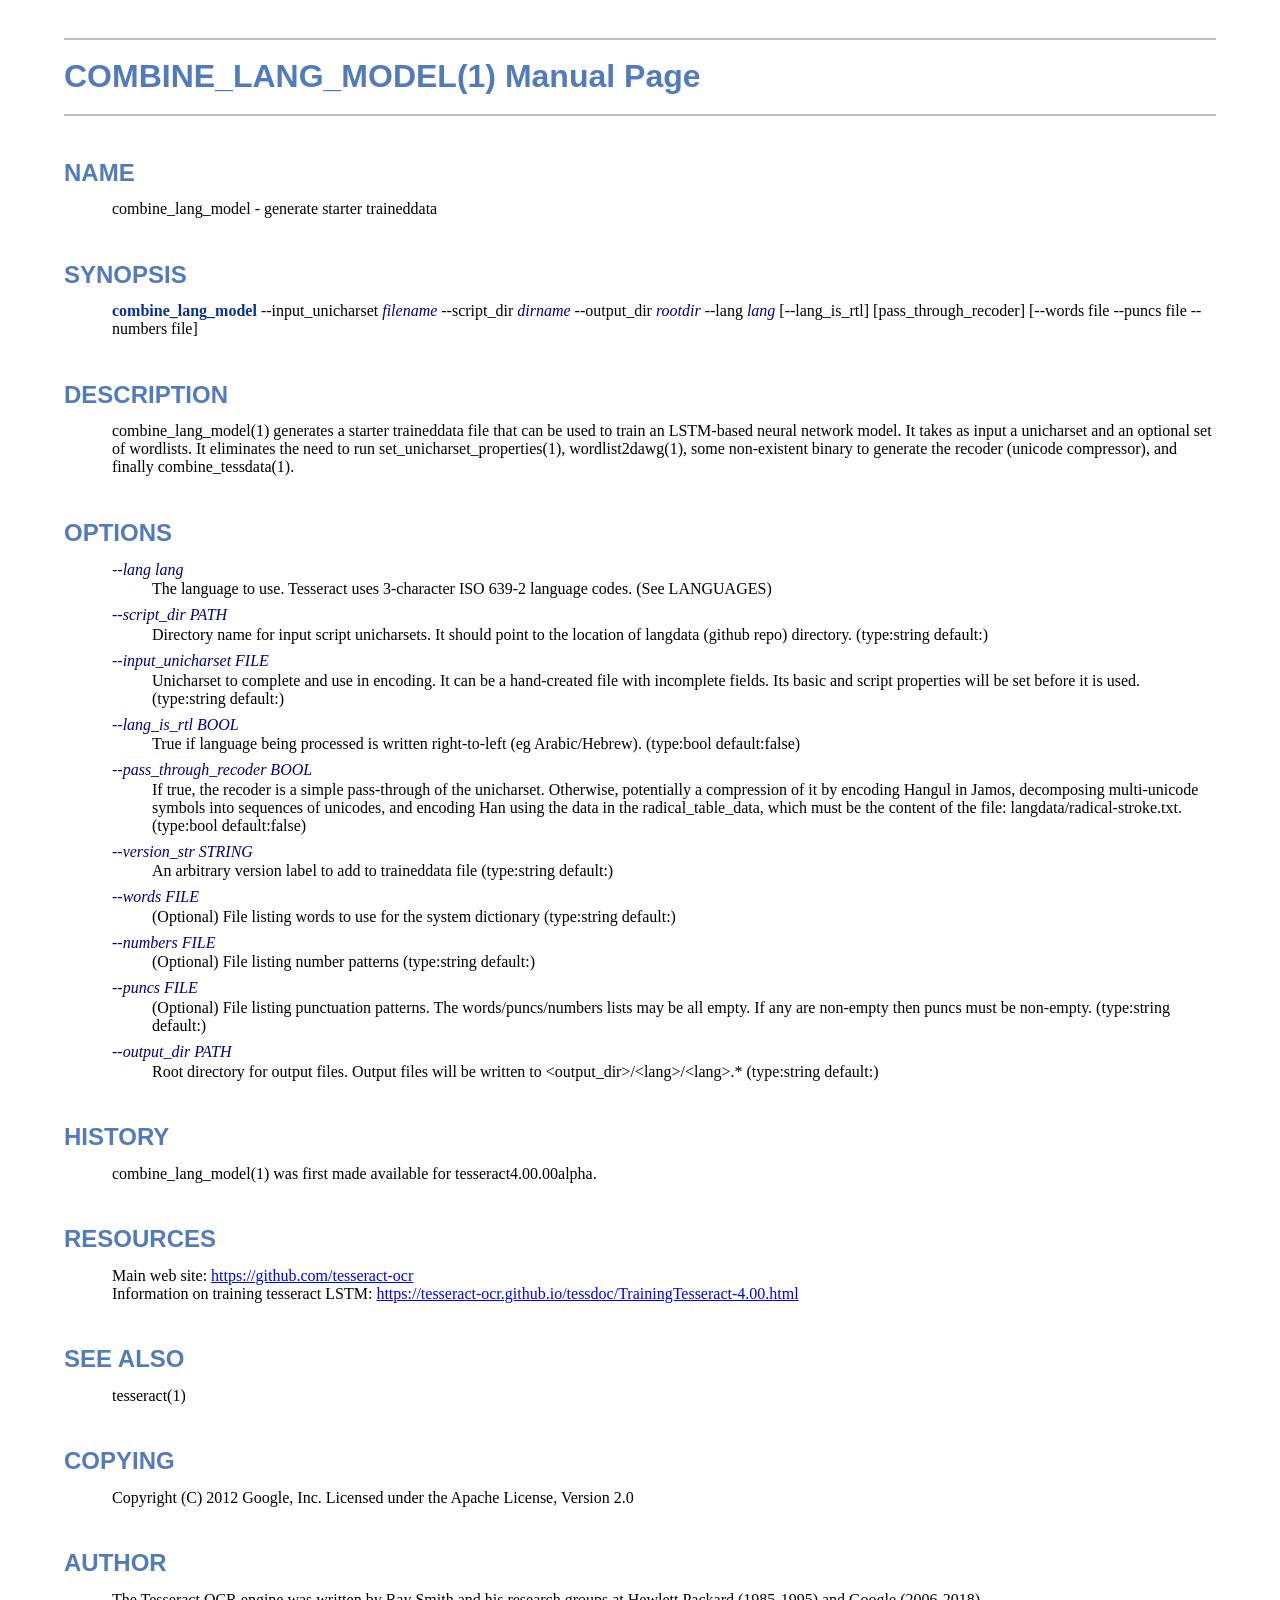
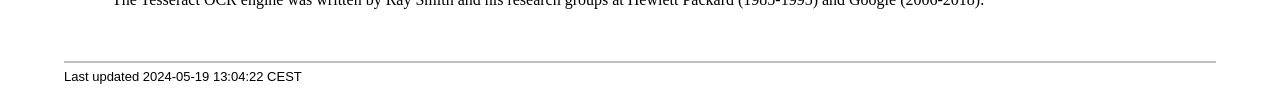
<file: Tesseract-OCR/combine_lang_model.1.html>
<!DOCTYPE html>
<html lang="en">
<head>
<meta http-equiv="Content-Type" content="text/html; charset=UTF-8">
<meta name="generator" content="AsciiDoc 10.2.0">
<title>COMBINE_LANG_MODEL(1)</title>
<style type="text/css">
/* Shared CSS for AsciiDoc xhtml11 and html5 backends */

/* Default font. */
body {
  font-family: Georgia,serif;
}

/* Title font. */
h1, h2, h3, h4, h5, h6,
div.title, caption.title,
thead, p.table.header,
#toctitle,
#author, #revnumber, #revdate, #revremark,
#footer {
  font-family: Arial,Helvetica,sans-serif;
}

body {
  margin: 1em 5% 1em 5%;
}

a {
  color: blue;
  text-decoration: underline;
}
a:visited {
  color: fuchsia;
}

em {
  font-style: italic;
  color: navy;
}

strong {
  font-weight: bold;
  color: #083194;
}

h1, h2, h3, h4, h5, h6 {
  color: #527bbd;
  margin-top: 1.2em;
  margin-bottom: 0.5em;
  line-height: 1.3;
}

h1, h2, h3 {
  border-bottom: 2px solid silver;
}
h2 {
  padding-top: 0.5em;
}
h3 {
  float: left;
}
h3 + * {
  clear: left;
}
h5 {
  font-size: 1.0em;
}

div.sectionbody {
  margin-left: 0;
}

hr {
  border: 1px solid silver;
}

p {
  margin-top: 0.5em;
  margin-bottom: 0.5em;
}

ul, ol, li > p {
  margin-top: 0;
}
ul > li     { color: #aaa; }
ul > li > * { color: black; }

.monospaced, code, pre {
  font-family: "Courier New", Courier, monospace;
  font-size: inherit;
  color: navy;
  padding: 0;
  margin: 0;
}
pre {
  white-space: pre-wrap;
}

#author {
  color: #527bbd;
  font-weight: bold;
  font-size: 1.1em;
}
#email {
}
#revnumber, #revdate, #revremark {
}

#footer {
  font-size: small;
  border-top: 2px solid silver;
  padding-top: 0.5em;
  margin-top: 4.0em;
}
#footer-text {
  float: left;
  padding-bottom: 0.5em;
}
#footer-badges {
  float: right;
  padding-bottom: 0.5em;
}

#preamble {
  margin-top: 1.5em;
  margin-bottom: 1.5em;
}
div.imageblock, div.exampleblock, div.verseblock,
div.quoteblock, div.literalblock, div.listingblock, div.sidebarblock,
div.admonitionblock {
  margin-top: 1.0em;
  margin-bottom: 1.5em;
}
div.admonitionblock {
  margin-top: 2.0em;
  margin-bottom: 2.0em;
  margin-right: 10%;
  color: #606060;
}

div.content { /* Block element content. */
  padding: 0;
}

/* Block element titles. */
div.title, caption.title {
  color: #527bbd;
  font-weight: bold;
  text-align: left;
  margin-top: 1.0em;
  margin-bottom: 0.5em;
}
div.title + * {
  margin-top: 0;
}

td div.title:first-child {
  margin-top: 0.0em;
}
div.content div.title:first-child {
  margin-top: 0.0em;
}
div.content + div.title {
  margin-top: 0.0em;
}

div.sidebarblock > div.content {
  background: #ffffee;
  border: 1px solid #dddddd;
  border-left: 4px solid #f0f0f0;
  padding: 0.5em;
}

div.listingblock > div.content {
  border: 1px solid #dddddd;
  border-left: 5px solid #f0f0f0;
  background: #f8f8f8;
  padding: 0.5em;
}

div.quoteblock, div.verseblock {
  padding-left: 1.0em;
  margin-left: 1.0em;
  margin-right: 10%;
  border-left: 5px solid #f0f0f0;
  color: #888;
}

div.quoteblock > div.attribution {
  padding-top: 0.5em;
  text-align: right;
}

div.verseblock > pre.content {
  font-family: inherit;
  font-size: inherit;
}
div.verseblock > div.attribution {
  padding-top: 0.75em;
  text-align: left;
}
/* DEPRECATED: Pre version 8.2.7 verse style literal block. */
div.verseblock + div.attribution {
  text-align: left;
}

div.admonitionblock .icon {
  vertical-align: top;
  font-size: 1.1em;
  font-weight: bold;
  text-decoration: underline;
  color: #527bbd;
  padding-right: 0.5em;
}
div.admonitionblock td.content {
  padding-left: 0.5em;
  border-left: 3px solid #dddddd;
}

div.exampleblock > div.content {
  border-left: 3px solid #dddddd;
  padding-left: 0.5em;
}

div.imageblock div.content { padding-left: 0; }
span.image img { border-style: none; vertical-align: text-bottom; }
a.image:visited { color: white; }

dl {
  margin-top: 0.8em;
  margin-bottom: 0.8em;
}
dt {
  margin-top: 0.5em;
  margin-bottom: 0;
  font-style: normal;
  color: navy;
}
dd > *:first-child {
  margin-top: 0.1em;
}

ul, ol {
    list-style-position: outside;
}
ol.arabic {
  list-style-type: decimal;
}
ol.loweralpha {
  list-style-type: lower-alpha;
}
ol.upperalpha {
  list-style-type: upper-alpha;
}
ol.lowerroman {
  list-style-type: lower-roman;
}
ol.upperroman {
  list-style-type: upper-roman;
}

div.compact ul, div.compact ol,
div.compact p, div.compact p,
div.compact div, div.compact div {
  margin-top: 0.1em;
  margin-bottom: 0.1em;
}

tfoot {
  font-weight: bold;
}
td > div.verse {
  white-space: pre;
}

div.hdlist {
  margin-top: 0.8em;
  margin-bottom: 0.8em;
}
div.hdlist tr {
  padding-bottom: 15px;
}
dt.hdlist1.strong, td.hdlist1.strong {
  font-weight: bold;
}
td.hdlist1 {
  vertical-align: top;
  font-style: normal;
  padding-right: 0.8em;
  color: navy;
}
td.hdlist2 {
  vertical-align: top;
}
div.hdlist.compact tr {
  margin: 0;
  padding-bottom: 0;
}

.comment {
  background: yellow;
}

.footnote, .footnoteref {
  font-size: 0.8em;
}

span.footnote, span.footnoteref {
  vertical-align: super;
}

#footnotes {
  margin: 20px 0 20px 0;
  padding: 7px 0 0 0;
}

#footnotes div.footnote {
  margin: 0 0 5px 0;
}

#footnotes hr {
  border: none;
  border-top: 1px solid silver;
  height: 1px;
  text-align: left;
  margin-left: 0;
  width: 20%;
  min-width: 100px;
}

div.colist td {
  padding-right: 0.5em;
  padding-bottom: 0.3em;
  vertical-align: top;
}
div.colist td img {
  margin-top: 0.3em;
}

@media print {
  #footer-badges { display: none; }
}

#toc {
  margin-bottom: 2.5em;
}

#toctitle {
  color: #527bbd;
  font-size: 1.1em;
  font-weight: bold;
  margin-top: 1.0em;
  margin-bottom: 0.1em;
}

div.toclevel0, div.toclevel1, div.toclevel2, div.toclevel3, div.toclevel4 {
  margin-top: 0;
  margin-bottom: 0;
}
div.toclevel2 {
  margin-left: 2em;
  font-size: 0.9em;
}
div.toclevel3 {
  margin-left: 4em;
  font-size: 0.9em;
}
div.toclevel4 {
  margin-left: 6em;
  font-size: 0.9em;
}

span.aqua { color: aqua; }
span.black { color: black; }
span.blue { color: blue; }
span.fuchsia { color: fuchsia; }
span.gray { color: gray; }
span.green { color: green; }
span.lime { color: lime; }
span.maroon { color: maroon; }
span.navy { color: navy; }
span.olive { color: olive; }
span.purple { color: purple; }
span.red { color: red; }
span.silver { color: silver; }
span.teal { color: teal; }
span.white { color: white; }
span.yellow { color: yellow; }

span.aqua-background { background: aqua; }
span.black-background { background: black; }
span.blue-background { background: blue; }
span.fuchsia-background { background: fuchsia; }
span.gray-background { background: gray; }
span.green-background { background: green; }
span.lime-background { background: lime; }
span.maroon-background { background: maroon; }
span.navy-background { background: navy; }
span.olive-background { background: olive; }
span.purple-background { background: purple; }
span.red-background { background: red; }
span.silver-background { background: silver; }
span.teal-background { background: teal; }
span.white-background { background: white; }
span.yellow-background { background: yellow; }

span.big { font-size: 2em; }
span.small { font-size: 0.6em; }

span.underline { text-decoration: underline; }
span.overline { text-decoration: overline; }
span.line-through { text-decoration: line-through; }

div.unbreakable { page-break-inside: avoid; }


/*
 * xhtml11 specific
 *
 * */

div.tableblock {
  margin-top: 1.0em;
  margin-bottom: 1.5em;
}
div.tableblock > table {
  border: 3px solid #527bbd;
}
thead, p.table.header {
  font-weight: bold;
  color: #527bbd;
}
p.table {
  margin-top: 0;
}
/* Because the table frame attribute is overridden by CSS in most browsers. */
div.tableblock > table[frame="void"] {
  border-style: none;
}
div.tableblock > table[frame="hsides"] {
  border-left-style: none;
  border-right-style: none;
}
div.tableblock > table[frame="vsides"] {
  border-top-style: none;
  border-bottom-style: none;
}


/*
 * html5 specific
 *
 * */

table.tableblock {
  margin-top: 1.0em;
  margin-bottom: 1.5em;
}
thead, p.tableblock.header {
  font-weight: bold;
  color: #527bbd;
}
p.tableblock {
  margin-top: 0;
}
table.tableblock {
  border-width: 3px;
  border-spacing: 0px;
  border-style: solid;
  border-color: #527bbd;
  border-collapse: collapse;
}
th.tableblock, td.tableblock {
  border-width: 1px;
  padding: 4px;
  border-style: solid;
  border-color: #527bbd;
}

table.tableblock.frame-topbot {
  border-left-style: hidden;
  border-right-style: hidden;
}
table.tableblock.frame-sides {
  border-top-style: hidden;
  border-bottom-style: hidden;
}
table.tableblock.frame-none {
  border-style: hidden;
}

th.tableblock.halign-left, td.tableblock.halign-left {
  text-align: left;
}
th.tableblock.halign-center, td.tableblock.halign-center {
  text-align: center;
}
th.tableblock.halign-right, td.tableblock.halign-right {
  text-align: right;
}

th.tableblock.valign-top, td.tableblock.valign-top {
  vertical-align: top;
}
th.tableblock.valign-middle, td.tableblock.valign-middle {
  vertical-align: middle;
}
th.tableblock.valign-bottom, td.tableblock.valign-bottom {
  vertical-align: bottom;
}


/*
 * manpage specific
 *
 * */

body.manpage h1 {
  padding-top: 0.5em;
  padding-bottom: 0.5em;
  border-top: 2px solid silver;
  border-bottom: 2px solid silver;
}
body.manpage h2 {
  border-style: none;
}
body.manpage div.sectionbody {
  margin-left: 3em;
}

@media print {
  body.manpage div#toc { display: none; }
}


</style>
<script type="text/javascript">
/*<![CDATA[*/
var asciidoc = {  // Namespace.

/////////////////////////////////////////////////////////////////////
// Table Of Contents generator
/////////////////////////////////////////////////////////////////////

/* Author: Mihai Bazon, September 2002
 * http://students.infoiasi.ro/~mishoo
 *
 * Table Of Content generator
 * Version: 0.4
 *
 * Feel free to use this script under the terms of the GNU General Public
 * License, as long as you do not remove or alter this notice.
 */

 /* modified by Troy D. Hanson, September 2006. License: GPL */
 /* modified by Stuart Rackham, 2006, 2009. License: GPL */

// toclevels = 1..4.
toc: function (toclevels) {

  function getText(el) {
    var text = "";
    for (var i = el.firstChild; i != null; i = i.nextSibling) {
      if (i.nodeType == 3 /* Node.TEXT_NODE */) // IE doesn't speak constants.
        text += i.data;
      else if (i.firstChild != null)
        text += getText(i);
    }
    return text;
  }

  function TocEntry(el, text, toclevel) {
    this.element = el;
    this.text = text;
    this.toclevel = toclevel;
  }

  function tocEntries(el, toclevels) {
    var result = new Array;
    var re = new RegExp('[hH]([1-'+(toclevels+1)+'])');
    // Function that scans the DOM tree for header elements (the DOM2
    // nodeIterator API would be a better technique but not supported by all
    // browsers).
    var iterate = function (el) {
      for (var i = el.firstChild; i != null; i = i.nextSibling) {
        if (i.nodeType == 1 /* Node.ELEMENT_NODE */) {
          var mo = re.exec(i.tagName);
          if (mo && (i.getAttribute("class") || i.getAttribute("className")) != "float") {
            result[result.length] = new TocEntry(i, getText(i), mo[1]-1);
          }
          iterate(i);
        }
      }
    }
    iterate(el);
    return result;
  }

  var toc = document.getElementById("toc");
  if (!toc) {
    return;
  }

  // Delete existing TOC entries in case we're reloading the TOC.
  var tocEntriesToRemove = [];
  var i;
  for (i = 0; i < toc.childNodes.length; i++) {
    var entry = toc.childNodes[i];
    if (entry.nodeName.toLowerCase() == 'div'
     && entry.getAttribute("class")
     && entry.getAttribute("class").match(/^toclevel/))
      tocEntriesToRemove.push(entry);
  }
  for (i = 0; i < tocEntriesToRemove.length; i++) {
    toc.removeChild(tocEntriesToRemove[i]);
  }

  // Rebuild TOC entries.
  var entries = tocEntries(document.getElementById("content"), toclevels);
  for (var i = 0; i < entries.length; ++i) {
    var entry = entries[i];
    if (entry.element.id == "")
      entry.element.id = "_toc_" + i;
    var a = document.createElement("a");
    a.href = "#" + entry.element.id;
    a.appendChild(document.createTextNode(entry.text));
    var div = document.createElement("div");
    div.appendChild(a);
    div.className = "toclevel" + entry.toclevel;
    toc.appendChild(div);
  }
  if (entries.length == 0)
    toc.parentNode.removeChild(toc);
},


/////////////////////////////////////////////////////////////////////
// Footnotes generator
/////////////////////////////////////////////////////////////////////

/* Based on footnote generation code from:
 * http://www.brandspankingnew.net/archive/2005/07/format_footnote.html
 */

footnotes: function () {
  // Delete existing footnote entries in case we're reloading the footnodes.
  var i;
  var noteholder = document.getElementById("footnotes");
  if (!noteholder) {
    return;
  }
  var entriesToRemove = [];
  for (i = 0; i < noteholder.childNodes.length; i++) {
    var entry = noteholder.childNodes[i];
    if (entry.nodeName.toLowerCase() == 'div' && entry.getAttribute("class") == "footnote")
      entriesToRemove.push(entry);
  }
  for (i = 0; i < entriesToRemove.length; i++) {
    noteholder.removeChild(entriesToRemove[i]);
  }

  // Rebuild footnote entries.
  var cont = document.getElementById("content");
  var spans = cont.getElementsByTagName("span");
  var refs = {};
  var n = 0;
  for (i=0; i<spans.length; i++) {
    if (spans[i].className == "footnote") {
      n++;
      var note = spans[i].getAttribute("data-note");
      if (!note) {
        // Use [\s\S] in place of . so multi-line matches work.
        // Because JavaScript has no s (dotall) regex flag.
        note = spans[i].innerHTML.match(/\s*\[([\s\S]*)]\s*/)[1];
        spans[i].innerHTML =
          "[<a id='_footnoteref_" + n + "' href='#_footnote_" + n +
          "' title='View footnote' class='footnote'>" + n + "</a>]";
        spans[i].setAttribute("data-note", note);
      }
      noteholder.innerHTML +=
        "<div class='footnote' id='_footnote_" + n + "'>" +
        "<a href='#_footnoteref_" + n + "' title='Return to text'>" +
        n + "</a>. " + note + "</div>";
      var id =spans[i].getAttribute("id");
      if (id != null) refs["#"+id] = n;
    }
  }
  if (n == 0)
    noteholder.parentNode.removeChild(noteholder);
  else {
    // Process footnoterefs.
    for (i=0; i<spans.length; i++) {
      if (spans[i].className == "footnoteref") {
        var href = spans[i].getElementsByTagName("a")[0].getAttribute("href");
        href = href.match(/#.*/)[0];  // Because IE return full URL.
        n = refs[href];
        spans[i].innerHTML =
          "[<a href='#_footnote_" + n +
          "' title='View footnote' class='footnote'>" + n + "</a>]";
      }
    }
  }
},

install: function(toclevels) {
  var timerId;

  function reinstall() {
    asciidoc.footnotes();
    if (toclevels) {
      asciidoc.toc(toclevels);
    }
  }

  function reinstallAndRemoveTimer() {
    clearInterval(timerId);
    reinstall();
  }

  timerId = setInterval(reinstall, 500);
  if (document.addEventListener)
    document.addEventListener("DOMContentLoaded", reinstallAndRemoveTimer, false);
  else
    window.onload = reinstallAndRemoveTimer;
}

}
asciidoc.install();
/*]]>*/
</script>
</head>
<body class="manpage">
<div id="header">
<h1>
COMBINE_LANG_MODEL(1) Manual Page
</h1>
<h2>NAME</h2>
<div class="sectionbody">
<p>combine_lang_model -
   generate starter traineddata
</p>
</div>
</div>
<div id="content">
<div class="sect1">
<h2 id="_synopsis">SYNOPSIS</h2>
<div class="sectionbody">
<div class="paragraph"><p><strong>combine_lang_model</strong>  --input_unicharset <em>filename</em> --script_dir <em>dirname</em> --output_dir <em>rootdir</em> --lang <em>lang</em> [--lang_is_rtl] [pass_through_recoder] [--words file --puncs file --numbers file]</p></div>
</div>
</div>
<div class="sect1">
<h2 id="_description">DESCRIPTION</h2>
<div class="sectionbody">
<div class="paragraph"><p>combine_lang_model(1) generates a starter traineddata file that can be used to train an LSTM-based neural network model. It takes as input a unicharset and an optional set of wordlists. It eliminates the need to run set_unicharset_properties(1), wordlist2dawg(1), some non-existent binary to generate the recoder (unicode compressor), and finally combine_tessdata(1).</p></div>
</div>
</div>
<div class="sect1">
<h2 id="_options">OPTIONS</h2>
<div class="sectionbody">
<div class="dlist"><dl>
<dt class="hdlist1">
<em>--lang lang</em>
</dt>
<dd>
<p>
        The language to use.
        Tesseract uses 3-character ISO 639-2 language codes. (See LANGUAGES)
</p>
</dd>
<dt class="hdlist1">
<em>--script_dir  PATH</em>
</dt>
<dd>
<p>
  Directory name for input script unicharsets. It should point to the location of langdata (github repo) directory.  (type:string default:)
</p>
</dd>
<dt class="hdlist1">
<em>--input_unicharset  FILE</em>
</dt>
<dd>
<p>
  Unicharset to complete and use in encoding. It can be a hand-created file with incomplete fields. Its basic and script properties will be set before it is used.  (type:string default:)
</p>
</dd>
<dt class="hdlist1">
<em>--lang_is_rtl  BOOL</em>
</dt>
<dd>
<p>
  True if language being processed is written right-to-left (eg Arabic/Hebrew). (type:bool default:false)
</p>
</dd>
<dt class="hdlist1">
<em>--pass_through_recoder BOOL</em>
</dt>
<dd>
<p>
  If true, the recoder is a simple pass-through of the unicharset. Otherwise, potentially a compression of it by encoding Hangul in Jamos, decomposing multi-unicode symbols into sequences of unicodes, and encoding Han using the data in the radical_table_data, which must be the content of the file: langdata/radical-stroke.txt. (type:bool default:false)
</p>
</dd>
<dt class="hdlist1">
<em>--version_str  STRING</em>
</dt>
<dd>
<p>
  An arbitrary version label to add to traineddata file  (type:string default:)
</p>
</dd>
<dt class="hdlist1">
<em>--words  FILE</em>
</dt>
<dd>
<p>
  (Optional) File listing words to use for the system dictionary  (type:string default:)
</p>
</dd>
<dt class="hdlist1">
<em>--numbers  FILE</em>
</dt>
<dd>
<p>
  (Optional) File listing number patterns  (type:string default:)
</p>
</dd>
<dt class="hdlist1">
<em>--puncs  FILE</em>
</dt>
<dd>
<p>
  (Optional) File listing punctuation patterns. The words/puncs/numbers lists may be all empty. If any are non-empty then puncs must be non-empty.  (type:string default:)
</p>
</dd>
<dt class="hdlist1">
<em>--output_dir   PATH</em>
</dt>
<dd>
<p>
  Root directory for output files. Output files will be written to &lt;output_dir&gt;/&lt;lang&gt;/&lt;lang&gt;.*  (type:string default:)
</p>
</dd>
</dl></div>
</div>
</div>
<div class="sect1">
<h2 id="_history">HISTORY</h2>
<div class="sectionbody">
<div class="paragraph"><p>combine_lang_model(1) was first made available for tesseract4.00.00alpha.</p></div>
</div>
</div>
<div class="sect1">
<h2 id="_resources">RESOURCES</h2>
<div class="sectionbody">
<div class="paragraph"><p>Main web site: <a href="https://github.com/tesseract-ocr">https://github.com/tesseract-ocr</a><br>
Information on training tesseract LSTM: <a href="https://tesseract-ocr.github.io/tessdoc/TrainingTesseract-4.00.html">https://tesseract-ocr.github.io/tessdoc/TrainingTesseract-4.00.html</a></p></div>
</div>
</div>
<div class="sect1">
<h2 id="_see_also">SEE ALSO</h2>
<div class="sectionbody">
<div class="paragraph"><p>tesseract(1)</p></div>
</div>
</div>
<div class="sect1">
<h2 id="_copying">COPYING</h2>
<div class="sectionbody">
<div class="paragraph"><p>Copyright (C) 2012 Google, Inc.
Licensed under the Apache License, Version 2.0</p></div>
</div>
</div>
<div class="sect1">
<h2 id="_author">AUTHOR</h2>
<div class="sectionbody">
<div class="paragraph"><p>The Tesseract OCR engine was written by Ray Smith and his research groups
at Hewlett Packard (1985-1995) and Google (2006-2018).</p></div>
</div>
</div>
</div>
<div id="footnotes"><hr></div>
<div id="footer">
<div id="footer-text">
Last updated
 2024-05-19 13:04:22 CEST
</div>
</div>
</body>
</html>
</file>
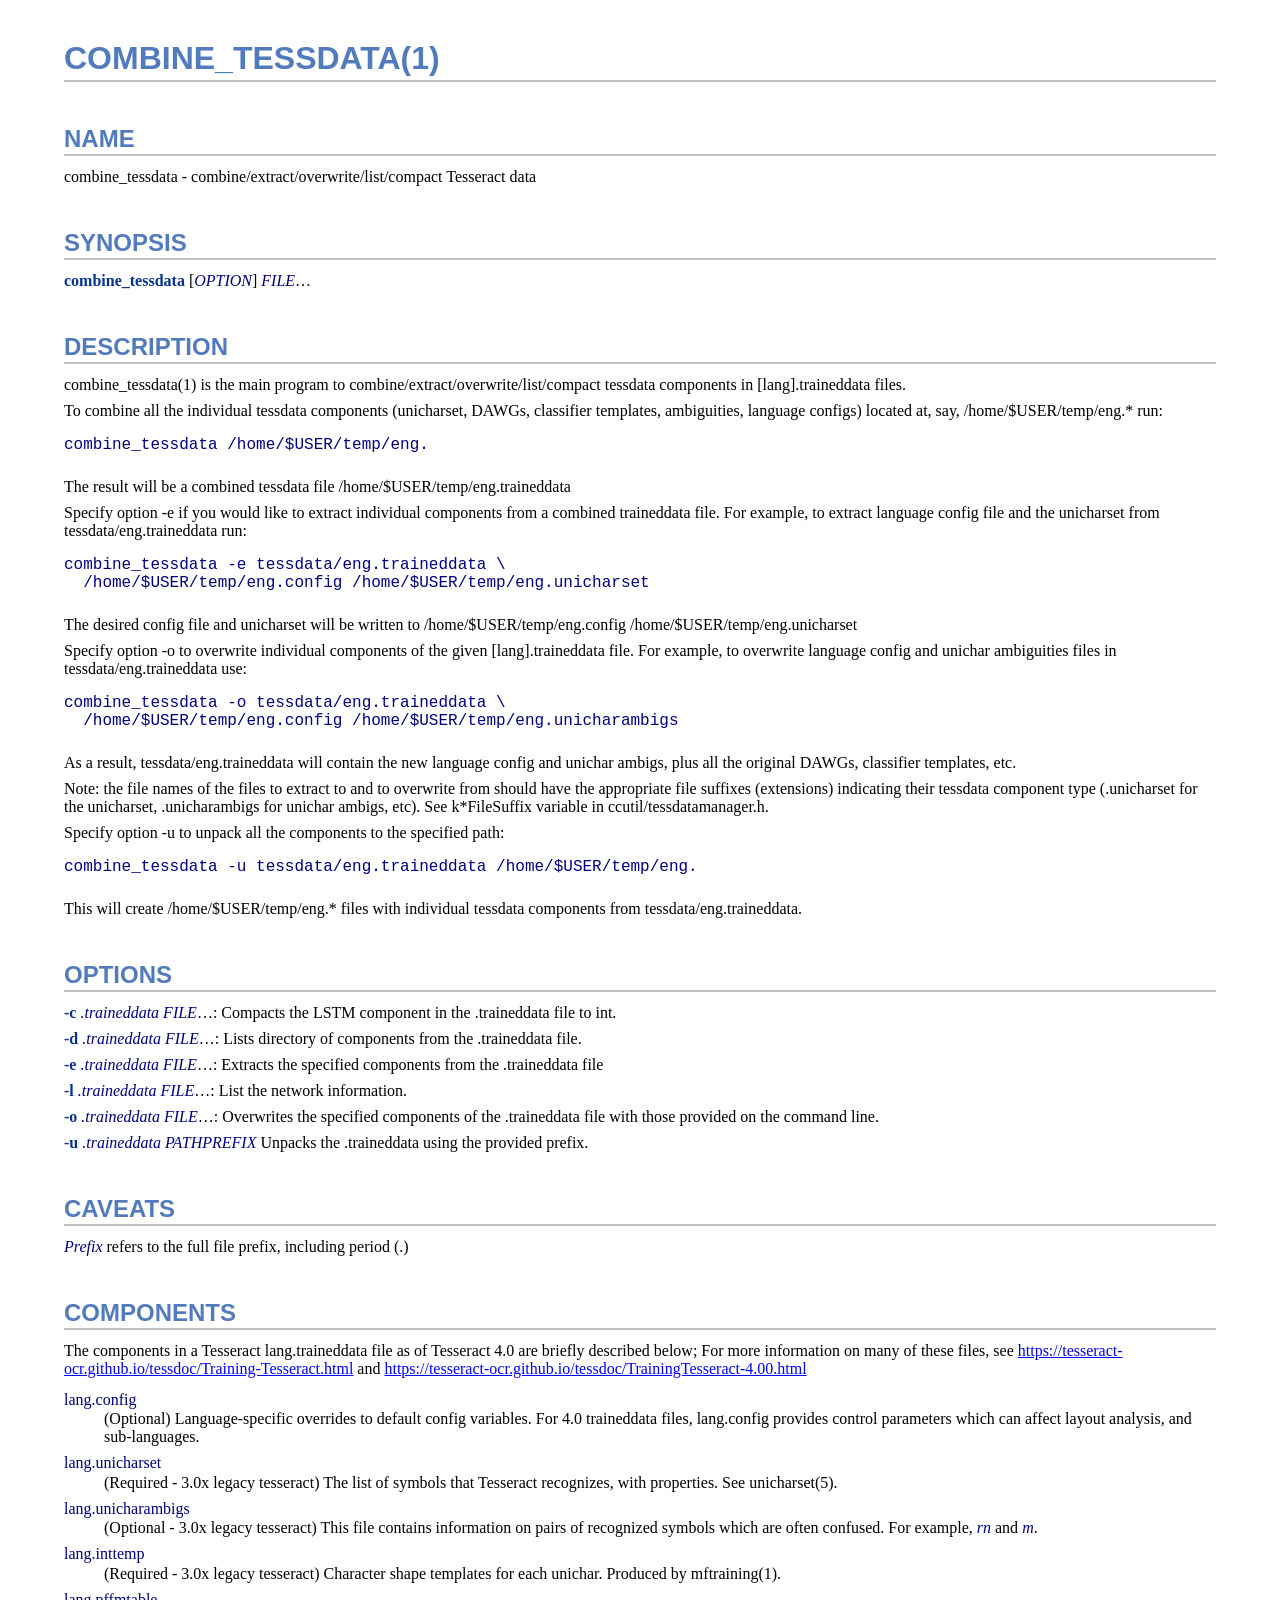
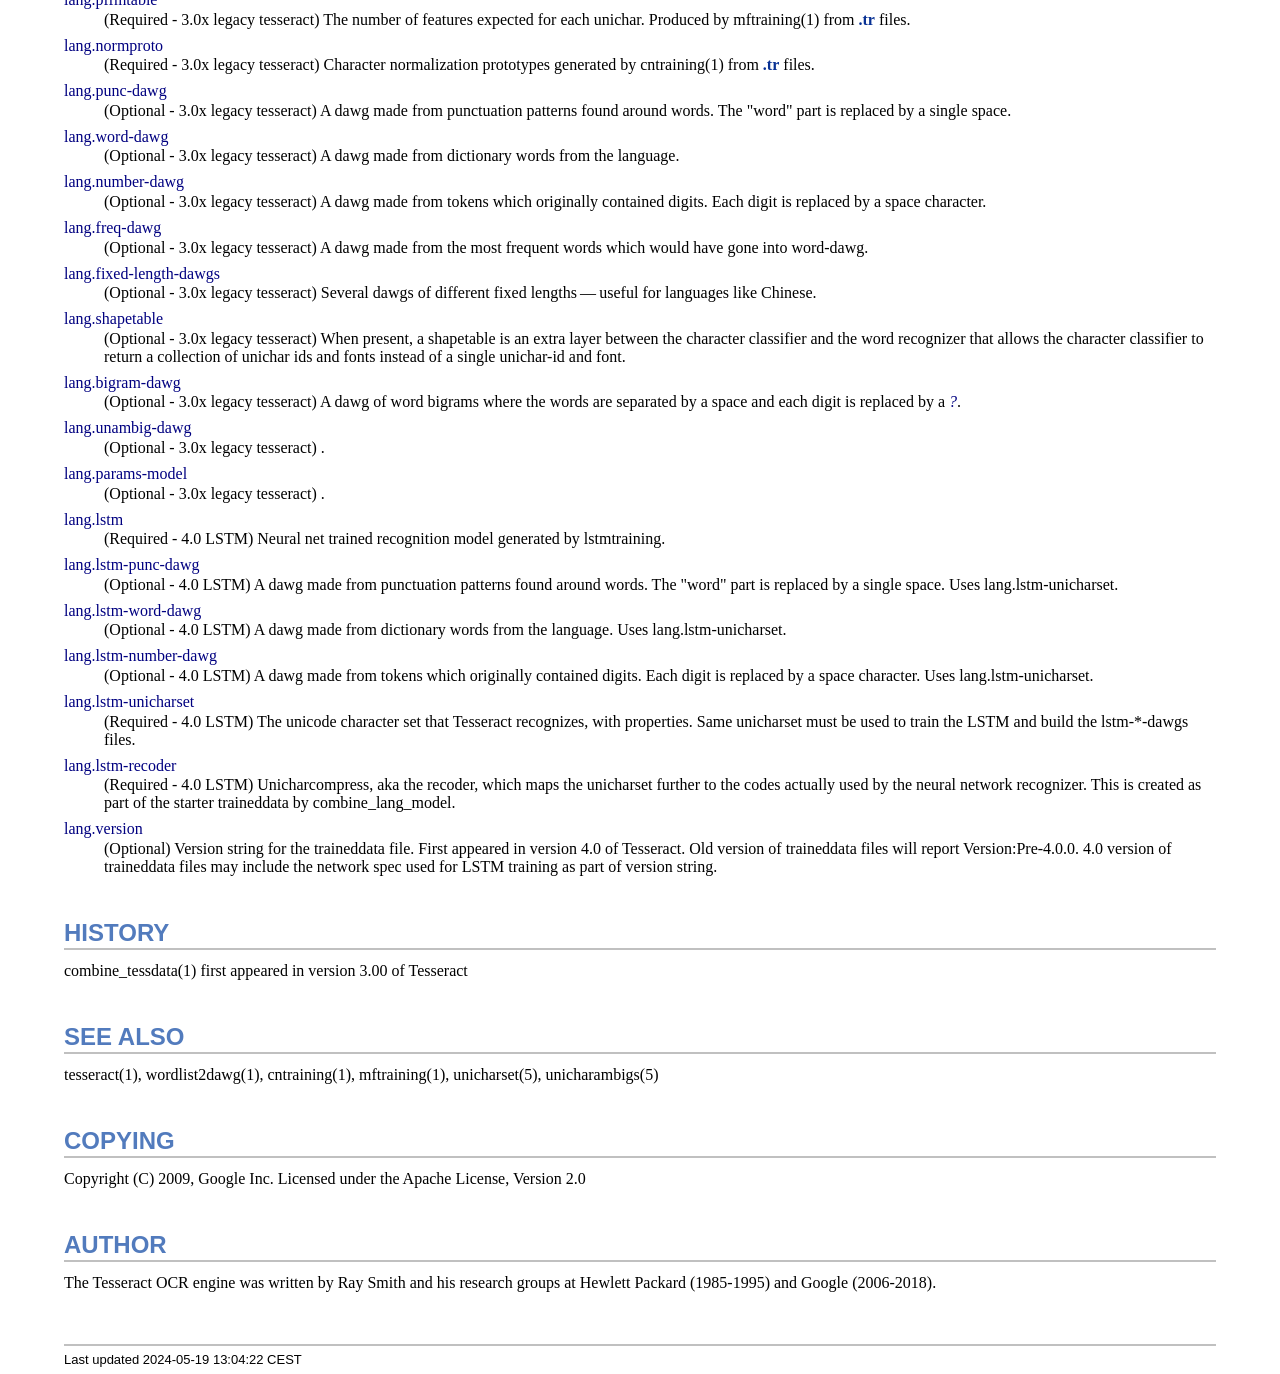
<file: Tesseract-OCR/combine_tessdata.1.html>
<!DOCTYPE html>
<html lang="en">
<head>
<meta http-equiv="Content-Type" content="text/html; charset=UTF-8">
<meta name="generator" content="AsciiDoc 10.2.0">
<title>COMBINE_TESSDATA(1)</title>
<style type="text/css">
/* Shared CSS for AsciiDoc xhtml11 and html5 backends */

/* Default font. */
body {
  font-family: Georgia,serif;
}

/* Title font. */
h1, h2, h3, h4, h5, h6,
div.title, caption.title,
thead, p.table.header,
#toctitle,
#author, #revnumber, #revdate, #revremark,
#footer {
  font-family: Arial,Helvetica,sans-serif;
}

body {
  margin: 1em 5% 1em 5%;
}

a {
  color: blue;
  text-decoration: underline;
}
a:visited {
  color: fuchsia;
}

em {
  font-style: italic;
  color: navy;
}

strong {
  font-weight: bold;
  color: #083194;
}

h1, h2, h3, h4, h5, h6 {
  color: #527bbd;
  margin-top: 1.2em;
  margin-bottom: 0.5em;
  line-height: 1.3;
}

h1, h2, h3 {
  border-bottom: 2px solid silver;
}
h2 {
  padding-top: 0.5em;
}
h3 {
  float: left;
}
h3 + * {
  clear: left;
}
h5 {
  font-size: 1.0em;
}

div.sectionbody {
  margin-left: 0;
}

hr {
  border: 1px solid silver;
}

p {
  margin-top: 0.5em;
  margin-bottom: 0.5em;
}

ul, ol, li > p {
  margin-top: 0;
}
ul > li     { color: #aaa; }
ul > li > * { color: black; }

.monospaced, code, pre {
  font-family: "Courier New", Courier, monospace;
  font-size: inherit;
  color: navy;
  padding: 0;
  margin: 0;
}
pre {
  white-space: pre-wrap;
}

#author {
  color: #527bbd;
  font-weight: bold;
  font-size: 1.1em;
}
#email {
}
#revnumber, #revdate, #revremark {
}

#footer {
  font-size: small;
  border-top: 2px solid silver;
  padding-top: 0.5em;
  margin-top: 4.0em;
}
#footer-text {
  float: left;
  padding-bottom: 0.5em;
}
#footer-badges {
  float: right;
  padding-bottom: 0.5em;
}

#preamble {
  margin-top: 1.5em;
  margin-bottom: 1.5em;
}
div.imageblock, div.exampleblock, div.verseblock,
div.quoteblock, div.literalblock, div.listingblock, div.sidebarblock,
div.admonitionblock {
  margin-top: 1.0em;
  margin-bottom: 1.5em;
}
div.admonitionblock {
  margin-top: 2.0em;
  margin-bottom: 2.0em;
  margin-right: 10%;
  color: #606060;
}

div.content { /* Block element content. */
  padding: 0;
}

/* Block element titles. */
div.title, caption.title {
  color: #527bbd;
  font-weight: bold;
  text-align: left;
  margin-top: 1.0em;
  margin-bottom: 0.5em;
}
div.title + * {
  margin-top: 0;
}

td div.title:first-child {
  margin-top: 0.0em;
}
div.content div.title:first-child {
  margin-top: 0.0em;
}
div.content + div.title {
  margin-top: 0.0em;
}

div.sidebarblock > div.content {
  background: #ffffee;
  border: 1px solid #dddddd;
  border-left: 4px solid #f0f0f0;
  padding: 0.5em;
}

div.listingblock > div.content {
  border: 1px solid #dddddd;
  border-left: 5px solid #f0f0f0;
  background: #f8f8f8;
  padding: 0.5em;
}

div.quoteblock, div.verseblock {
  padding-left: 1.0em;
  margin-left: 1.0em;
  margin-right: 10%;
  border-left: 5px solid #f0f0f0;
  color: #888;
}

div.quoteblock > div.attribution {
  padding-top: 0.5em;
  text-align: right;
}

div.verseblock > pre.content {
  font-family: inherit;
  font-size: inherit;
}
div.verseblock > div.attribution {
  padding-top: 0.75em;
  text-align: left;
}
/* DEPRECATED: Pre version 8.2.7 verse style literal block. */
div.verseblock + div.attribution {
  text-align: left;
}

div.admonitionblock .icon {
  vertical-align: top;
  font-size: 1.1em;
  font-weight: bold;
  text-decoration: underline;
  color: #527bbd;
  padding-right: 0.5em;
}
div.admonitionblock td.content {
  padding-left: 0.5em;
  border-left: 3px solid #dddddd;
}

div.exampleblock > div.content {
  border-left: 3px solid #dddddd;
  padding-left: 0.5em;
}

div.imageblock div.content { padding-left: 0; }
span.image img { border-style: none; vertical-align: text-bottom; }
a.image:visited { color: white; }

dl {
  margin-top: 0.8em;
  margin-bottom: 0.8em;
}
dt {
  margin-top: 0.5em;
  margin-bottom: 0;
  font-style: normal;
  color: navy;
}
dd > *:first-child {
  margin-top: 0.1em;
}

ul, ol {
    list-style-position: outside;
}
ol.arabic {
  list-style-type: decimal;
}
ol.loweralpha {
  list-style-type: lower-alpha;
}
ol.upperalpha {
  list-style-type: upper-alpha;
}
ol.lowerroman {
  list-style-type: lower-roman;
}
ol.upperroman {
  list-style-type: upper-roman;
}

div.compact ul, div.compact ol,
div.compact p, div.compact p,
div.compact div, div.compact div {
  margin-top: 0.1em;
  margin-bottom: 0.1em;
}

tfoot {
  font-weight: bold;
}
td > div.verse {
  white-space: pre;
}

div.hdlist {
  margin-top: 0.8em;
  margin-bottom: 0.8em;
}
div.hdlist tr {
  padding-bottom: 15px;
}
dt.hdlist1.strong, td.hdlist1.strong {
  font-weight: bold;
}
td.hdlist1 {
  vertical-align: top;
  font-style: normal;
  padding-right: 0.8em;
  color: navy;
}
td.hdlist2 {
  vertical-align: top;
}
div.hdlist.compact tr {
  margin: 0;
  padding-bottom: 0;
}

.comment {
  background: yellow;
}

.footnote, .footnoteref {
  font-size: 0.8em;
}

span.footnote, span.footnoteref {
  vertical-align: super;
}

#footnotes {
  margin: 20px 0 20px 0;
  padding: 7px 0 0 0;
}

#footnotes div.footnote {
  margin: 0 0 5px 0;
}

#footnotes hr {
  border: none;
  border-top: 1px solid silver;
  height: 1px;
  text-align: left;
  margin-left: 0;
  width: 20%;
  min-width: 100px;
}

div.colist td {
  padding-right: 0.5em;
  padding-bottom: 0.3em;
  vertical-align: top;
}
div.colist td img {
  margin-top: 0.3em;
}

@media print {
  #footer-badges { display: none; }
}

#toc {
  margin-bottom: 2.5em;
}

#toctitle {
  color: #527bbd;
  font-size: 1.1em;
  font-weight: bold;
  margin-top: 1.0em;
  margin-bottom: 0.1em;
}

div.toclevel0, div.toclevel1, div.toclevel2, div.toclevel3, div.toclevel4 {
  margin-top: 0;
  margin-bottom: 0;
}
div.toclevel2 {
  margin-left: 2em;
  font-size: 0.9em;
}
div.toclevel3 {
  margin-left: 4em;
  font-size: 0.9em;
}
div.toclevel4 {
  margin-left: 6em;
  font-size: 0.9em;
}

span.aqua { color: aqua; }
span.black { color: black; }
span.blue { color: blue; }
span.fuchsia { color: fuchsia; }
span.gray { color: gray; }
span.green { color: green; }
span.lime { color: lime; }
span.maroon { color: maroon; }
span.navy { color: navy; }
span.olive { color: olive; }
span.purple { color: purple; }
span.red { color: red; }
span.silver { color: silver; }
span.teal { color: teal; }
span.white { color: white; }
span.yellow { color: yellow; }

span.aqua-background { background: aqua; }
span.black-background { background: black; }
span.blue-background { background: blue; }
span.fuchsia-background { background: fuchsia; }
span.gray-background { background: gray; }
span.green-background { background: green; }
span.lime-background { background: lime; }
span.maroon-background { background: maroon; }
span.navy-background { background: navy; }
span.olive-background { background: olive; }
span.purple-background { background: purple; }
span.red-background { background: red; }
span.silver-background { background: silver; }
span.teal-background { background: teal; }
span.white-background { background: white; }
span.yellow-background { background: yellow; }

span.big { font-size: 2em; }
span.small { font-size: 0.6em; }

span.underline { text-decoration: underline; }
span.overline { text-decoration: overline; }
span.line-through { text-decoration: line-through; }

div.unbreakable { page-break-inside: avoid; }


/*
 * xhtml11 specific
 *
 * */

div.tableblock {
  margin-top: 1.0em;
  margin-bottom: 1.5em;
}
div.tableblock > table {
  border: 3px solid #527bbd;
}
thead, p.table.header {
  font-weight: bold;
  color: #527bbd;
}
p.table {
  margin-top: 0;
}
/* Because the table frame attribute is overridden by CSS in most browsers. */
div.tableblock > table[frame="void"] {
  border-style: none;
}
div.tableblock > table[frame="hsides"] {
  border-left-style: none;
  border-right-style: none;
}
div.tableblock > table[frame="vsides"] {
  border-top-style: none;
  border-bottom-style: none;
}


/*
 * html5 specific
 *
 * */

table.tableblock {
  margin-top: 1.0em;
  margin-bottom: 1.5em;
}
thead, p.tableblock.header {
  font-weight: bold;
  color: #527bbd;
}
p.tableblock {
  margin-top: 0;
}
table.tableblock {
  border-width: 3px;
  border-spacing: 0px;
  border-style: solid;
  border-color: #527bbd;
  border-collapse: collapse;
}
th.tableblock, td.tableblock {
  border-width: 1px;
  padding: 4px;
  border-style: solid;
  border-color: #527bbd;
}

table.tableblock.frame-topbot {
  border-left-style: hidden;
  border-right-style: hidden;
}
table.tableblock.frame-sides {
  border-top-style: hidden;
  border-bottom-style: hidden;
}
table.tableblock.frame-none {
  border-style: hidden;
}

th.tableblock.halign-left, td.tableblock.halign-left {
  text-align: left;
}
th.tableblock.halign-center, td.tableblock.halign-center {
  text-align: center;
}
th.tableblock.halign-right, td.tableblock.halign-right {
  text-align: right;
}

th.tableblock.valign-top, td.tableblock.valign-top {
  vertical-align: top;
}
th.tableblock.valign-middle, td.tableblock.valign-middle {
  vertical-align: middle;
}
th.tableblock.valign-bottom, td.tableblock.valign-bottom {
  vertical-align: bottom;
}


/*
 * manpage specific
 *
 * */

body.manpage h1 {
  padding-top: 0.5em;
  padding-bottom: 0.5em;
  border-top: 2px solid silver;
  border-bottom: 2px solid silver;
}
body.manpage h2 {
  border-style: none;
}
body.manpage div.sectionbody {
  margin-left: 3em;
}

@media print {
  body.manpage div#toc { display: none; }
}


</style>
<script type="text/javascript">
/*<![CDATA[*/
var asciidoc = {  // Namespace.

/////////////////////////////////////////////////////////////////////
// Table Of Contents generator
/////////////////////////////////////////////////////////////////////

/* Author: Mihai Bazon, September 2002
 * http://students.infoiasi.ro/~mishoo
 *
 * Table Of Content generator
 * Version: 0.4
 *
 * Feel free to use this script under the terms of the GNU General Public
 * License, as long as you do not remove or alter this notice.
 */

 /* modified by Troy D. Hanson, September 2006. License: GPL */
 /* modified by Stuart Rackham, 2006, 2009. License: GPL */

// toclevels = 1..4.
toc: function (toclevels) {

  function getText(el) {
    var text = "";
    for (var i = el.firstChild; i != null; i = i.nextSibling) {
      if (i.nodeType == 3 /* Node.TEXT_NODE */) // IE doesn't speak constants.
        text += i.data;
      else if (i.firstChild != null)
        text += getText(i);
    }
    return text;
  }

  function TocEntry(el, text, toclevel) {
    this.element = el;
    this.text = text;
    this.toclevel = toclevel;
  }

  function tocEntries(el, toclevels) {
    var result = new Array;
    var re = new RegExp('[hH]([1-'+(toclevels+1)+'])');
    // Function that scans the DOM tree for header elements (the DOM2
    // nodeIterator API would be a better technique but not supported by all
    // browsers).
    var iterate = function (el) {
      for (var i = el.firstChild; i != null; i = i.nextSibling) {
        if (i.nodeType == 1 /* Node.ELEMENT_NODE */) {
          var mo = re.exec(i.tagName);
          if (mo && (i.getAttribute("class") || i.getAttribute("className")) != "float") {
            result[result.length] = new TocEntry(i, getText(i), mo[1]-1);
          }
          iterate(i);
        }
      }
    }
    iterate(el);
    return result;
  }

  var toc = document.getElementById("toc");
  if (!toc) {
    return;
  }

  // Delete existing TOC entries in case we're reloading the TOC.
  var tocEntriesToRemove = [];
  var i;
  for (i = 0; i < toc.childNodes.length; i++) {
    var entry = toc.childNodes[i];
    if (entry.nodeName.toLowerCase() == 'div'
     && entry.getAttribute("class")
     && entry.getAttribute("class").match(/^toclevel/))
      tocEntriesToRemove.push(entry);
  }
  for (i = 0; i < tocEntriesToRemove.length; i++) {
    toc.removeChild(tocEntriesToRemove[i]);
  }

  // Rebuild TOC entries.
  var entries = tocEntries(document.getElementById("content"), toclevels);
  for (var i = 0; i < entries.length; ++i) {
    var entry = entries[i];
    if (entry.element.id == "")
      entry.element.id = "_toc_" + i;
    var a = document.createElement("a");
    a.href = "#" + entry.element.id;
    a.appendChild(document.createTextNode(entry.text));
    var div = document.createElement("div");
    div.appendChild(a);
    div.className = "toclevel" + entry.toclevel;
    toc.appendChild(div);
  }
  if (entries.length == 0)
    toc.parentNode.removeChild(toc);
},


/////////////////////////////////////////////////////////////////////
// Footnotes generator
/////////////////////////////////////////////////////////////////////

/* Based on footnote generation code from:
 * http://www.brandspankingnew.net/archive/2005/07/format_footnote.html
 */

footnotes: function () {
  // Delete existing footnote entries in case we're reloading the footnodes.
  var i;
  var noteholder = document.getElementById("footnotes");
  if (!noteholder) {
    return;
  }
  var entriesToRemove = [];
  for (i = 0; i < noteholder.childNodes.length; i++) {
    var entry = noteholder.childNodes[i];
    if (entry.nodeName.toLowerCase() == 'div' && entry.getAttribute("class") == "footnote")
      entriesToRemove.push(entry);
  }
  for (i = 0; i < entriesToRemove.length; i++) {
    noteholder.removeChild(entriesToRemove[i]);
  }

  // Rebuild footnote entries.
  var cont = document.getElementById("content");
  var spans = cont.getElementsByTagName("span");
  var refs = {};
  var n = 0;
  for (i=0; i<spans.length; i++) {
    if (spans[i].className == "footnote") {
      n++;
      var note = spans[i].getAttribute("data-note");
      if (!note) {
        // Use [\s\S] in place of . so multi-line matches work.
        // Because JavaScript has no s (dotall) regex flag.
        note = spans[i].innerHTML.match(/\s*\[([\s\S]*)]\s*/)[1];
        spans[i].innerHTML =
          "[<a id='_footnoteref_" + n + "' href='#_footnote_" + n +
          "' title='View footnote' class='footnote'>" + n + "</a>]";
        spans[i].setAttribute("data-note", note);
      }
      noteholder.innerHTML +=
        "<div class='footnote' id='_footnote_" + n + "'>" +
        "<a href='#_footnoteref_" + n + "' title='Return to text'>" +
        n + "</a>. " + note + "</div>";
      var id =spans[i].getAttribute("id");
      if (id != null) refs["#"+id] = n;
    }
  }
  if (n == 0)
    noteholder.parentNode.removeChild(noteholder);
  else {
    // Process footnoterefs.
    for (i=0; i<spans.length; i++) {
      if (spans[i].className == "footnoteref") {
        var href = spans[i].getElementsByTagName("a")[0].getAttribute("href");
        href = href.match(/#.*/)[0];  // Because IE return full URL.
        n = refs[href];
        spans[i].innerHTML =
          "[<a href='#_footnote_" + n +
          "' title='View footnote' class='footnote'>" + n + "</a>]";
      }
    }
  }
},

install: function(toclevels) {
  var timerId;

  function reinstall() {
    asciidoc.footnotes();
    if (toclevels) {
      asciidoc.toc(toclevels);
    }
  }

  function reinstallAndRemoveTimer() {
    clearInterval(timerId);
    reinstall();
  }

  timerId = setInterval(reinstall, 500);
  if (document.addEventListener)
    document.addEventListener("DOMContentLoaded", reinstallAndRemoveTimer, false);
  else
    window.onload = reinstallAndRemoveTimer;
}

}
asciidoc.install();
/*]]>*/
</script>
</head>
<body class="article">
<div id="header">
<h1>COMBINE_TESSDATA(1)</h1>
</div>
<div id="content">
<div class="sect1">
<h2 id="_name">NAME</h2>
<div class="sectionbody">
<div class="paragraph"><p>combine_tessdata - combine/extract/overwrite/list/compact Tesseract data</p></div>
</div>
</div>
<div class="sect1">
<h2 id="_synopsis">SYNOPSIS</h2>
<div class="sectionbody">
<div class="paragraph"><p><strong>combine_tessdata</strong> [<em>OPTION</em>] <em>FILE</em>&#8230;</p></div>
</div>
</div>
<div class="sect1">
<h2 id="_description">DESCRIPTION</h2>
<div class="sectionbody">
<div class="paragraph"><p>combine_tessdata(1) is the main program to combine/extract/overwrite/list/compact
tessdata components in [lang].traineddata files.</p></div>
<div class="paragraph"><p>To combine all the individual tessdata components (unicharset, DAWGs,
classifier templates, ambiguities, language configs) located at, say,
/home/$USER/temp/eng.* run:</p></div>
<div class="literalblock">
<div class="content monospaced">
<pre>combine_tessdata /home/$USER/temp/eng.</pre>
</div></div>
<div class="paragraph"><p>The result will be a combined tessdata file /home/$USER/temp/eng.traineddata</p></div>
<div class="paragraph"><p>Specify option -e if you would like to extract individual components
from a combined traineddata file. For example, to extract language config
file and the unicharset from tessdata/eng.traineddata run:</p></div>
<div class="literalblock">
<div class="content monospaced">
<pre>combine_tessdata -e tessdata/eng.traineddata \
  /home/$USER/temp/eng.config /home/$USER/temp/eng.unicharset</pre>
</div></div>
<div class="paragraph"><p>The desired config file and unicharset will be written to
/home/$USER/temp/eng.config /home/$USER/temp/eng.unicharset</p></div>
<div class="paragraph"><p>Specify option -o to overwrite individual components of the given
[lang].traineddata file. For example, to overwrite language config
and unichar ambiguities files in tessdata/eng.traineddata use:</p></div>
<div class="literalblock">
<div class="content monospaced">
<pre>combine_tessdata -o tessdata/eng.traineddata \
  /home/$USER/temp/eng.config /home/$USER/temp/eng.unicharambigs</pre>
</div></div>
<div class="paragraph"><p>As a result, tessdata/eng.traineddata will contain the new language config
and unichar ambigs, plus all the original DAWGs, classifier templates, etc.</p></div>
<div class="paragraph"><p>Note: the file names of the files to extract to and to overwrite from should
have the appropriate file suffixes (extensions) indicating their tessdata
component type (.unicharset for the unicharset, .unicharambigs for unichar
ambigs, etc). See k*FileSuffix variable in ccutil/tessdatamanager.h.</p></div>
<div class="paragraph"><p>Specify option -u to unpack all the components to the specified path:</p></div>
<div class="literalblock">
<div class="content monospaced">
<pre>combine_tessdata -u tessdata/eng.traineddata /home/$USER/temp/eng.</pre>
</div></div>
<div class="paragraph"><p>This will create  /home/$USER/temp/eng.* files with individual tessdata
components from tessdata/eng.traineddata.</p></div>
</div>
</div>
<div class="sect1">
<h2 id="_options">OPTIONS</h2>
<div class="sectionbody">
<div class="paragraph"><p><strong>-c</strong> <em>.traineddata</em> <em>FILE</em>&#8230;:
    Compacts the LSTM component in the .traineddata file to int.</p></div>
<div class="paragraph"><p><strong>-d</strong> <em>.traineddata</em> <em>FILE</em>&#8230;:
    Lists directory of components from the .traineddata file.</p></div>
<div class="paragraph"><p><strong>-e</strong> <em>.traineddata</em> <em>FILE</em>&#8230;:
    Extracts the specified components from the .traineddata file</p></div>
<div class="paragraph"><p><strong>-l</strong> <em>.traineddata</em> <em>FILE</em>&#8230;:
   List the network information.</p></div>
<div class="paragraph"><p><strong>-o</strong> <em>.traineddata</em> <em>FILE</em>&#8230;:
    Overwrites the specified components of the .traineddata file
    with those provided on the command line.</p></div>
<div class="paragraph"><p><strong>-u</strong> <em>.traineddata</em> <em>PATHPREFIX</em>
    Unpacks the .traineddata using the provided prefix.</p></div>
</div>
</div>
<div class="sect1">
<h2 id="_caveats">CAVEATS</h2>
<div class="sectionbody">
<div class="paragraph"><p><em>Prefix</em> refers to the full file prefix, including period (.)</p></div>
</div>
</div>
<div class="sect1">
<h2 id="_components">COMPONENTS</h2>
<div class="sectionbody">
<div class="paragraph"><p>The components in a Tesseract lang.traineddata file as of
Tesseract 4.0 are briefly described below; For more information on
many of these files, see
<a href="https://tesseract-ocr.github.io/tessdoc/Training-Tesseract.html">https://tesseract-ocr.github.io/tessdoc/Training-Tesseract.html</a>
and
<a href="https://tesseract-ocr.github.io/tessdoc/TrainingTesseract-4.00.html">https://tesseract-ocr.github.io/tessdoc/TrainingTesseract-4.00.html</a></p></div>
<div class="dlist"><dl>
<dt class="hdlist1">
lang.config
</dt>
<dd>
<p>
  (Optional) Language-specific overrides to default config variables.
  For 4.0 traineddata files, lang.config provides control parameters which
  can affect layout analysis, and sub-languages.
</p>
</dd>
<dt class="hdlist1">
lang.unicharset
</dt>
<dd>
<p>
  (Required - 3.0x  legacy tesseract) The list of symbols that Tesseract recognizes, with properties.
  See unicharset(5).
</p>
</dd>
<dt class="hdlist1">
lang.unicharambigs
</dt>
<dd>
<p>
  (Optional - 3.0x  legacy tesseract) This file contains information on pairs of recognized symbols
  which are often confused.  For example, <em>rn</em> and <em>m</em>.
</p>
</dd>
<dt class="hdlist1">
lang.inttemp
</dt>
<dd>
<p>
  (Required - 3.0x  legacy tesseract) Character shape templates for each unichar.  Produced by
  mftraining(1).
</p>
</dd>
<dt class="hdlist1">
lang.pffmtable
</dt>
<dd>
<p>
  (Required - 3.0x  legacy tesseract) The number of features expected for each unichar.
  Produced by mftraining(1) from <strong>.tr</strong> files.
</p>
</dd>
<dt class="hdlist1">
lang.normproto
</dt>
<dd>
<p>
  (Required - 3.0x  legacy tesseract) Character normalization prototypes generated by cntraining(1)
  from <strong>.tr</strong> files.
</p>
</dd>
<dt class="hdlist1">
lang.punc-dawg
</dt>
<dd>
<p>
  (Optional - 3.0x  legacy tesseract) A dawg made from punctuation patterns found around words.
  The "word" part is replaced by a single space.
</p>
</dd>
<dt class="hdlist1">
lang.word-dawg
</dt>
<dd>
<p>
  (Optional - 3.0x  legacy tesseract) A dawg made from dictionary words from the language.
</p>
</dd>
<dt class="hdlist1">
lang.number-dawg
</dt>
<dd>
<p>
  (Optional - 3.0x  legacy tesseract) A dawg made from tokens which originally contained digits.
  Each digit is replaced by a space character.
</p>
</dd>
<dt class="hdlist1">
lang.freq-dawg
</dt>
<dd>
<p>
  (Optional - 3.0x  legacy tesseract) A dawg made from the most frequent words which would have
  gone into word-dawg.
</p>
</dd>
<dt class="hdlist1">
lang.fixed-length-dawgs
</dt>
<dd>
<p>
  (Optional - 3.0x  legacy tesseract) Several dawgs of different fixed lengths&#8201;&#8212;&#8201;useful for
  languages like Chinese.
</p>
</dd>
<dt class="hdlist1">
lang.shapetable
</dt>
<dd>
<p>
  (Optional - 3.0x  legacy tesseract) When present, a shapetable is an extra layer between the character
  classifier and the word recognizer that allows the character classifier to
  return a collection of unichar ids and fonts instead of a single unichar-id
  and font.
</p>
</dd>
<dt class="hdlist1">
lang.bigram-dawg
</dt>
<dd>
<p>
  (Optional - 3.0x  legacy tesseract) A dawg of word bigrams where the words are separated by a space
  and each digit is replaced by a <em>?</em>.
</p>
</dd>
<dt class="hdlist1">
lang.unambig-dawg
</dt>
<dd>
<p>
  (Optional - 3.0x  legacy tesseract) .
</p>
</dd>
<dt class="hdlist1">
lang.params-model
</dt>
<dd>
<p>
  (Optional - 3.0x  legacy tesseract) .
</p>
</dd>
<dt class="hdlist1">
lang.lstm
</dt>
<dd>
<p>
  (Required - 4.0 LSTM) Neural net trained recognition model generated by lstmtraining.
</p>
</dd>
<dt class="hdlist1">
lang.lstm-punc-dawg
</dt>
<dd>
<p>
  (Optional - 4.0 LSTM) A dawg made from punctuation patterns found around words.
  The "word" part is replaced by a single space. Uses lang.lstm-unicharset.
</p>
</dd>
<dt class="hdlist1">
lang.lstm-word-dawg
</dt>
<dd>
<p>
  (Optional - 4.0 LSTM) A dawg made from dictionary words from the language.
  Uses lang.lstm-unicharset.
</p>
</dd>
<dt class="hdlist1">
lang.lstm-number-dawg
</dt>
<dd>
<p>
  (Optional - 4.0 LSTM) A dawg made from tokens which originally contained digits.
  Each digit is replaced by a space character. Uses lang.lstm-unicharset.
</p>
</dd>
<dt class="hdlist1">
lang.lstm-unicharset
</dt>
<dd>
<p>
  (Required - 4.0 LSTM) The unicode character set that Tesseract recognizes, with properties.
  Same unicharset must be used to train the LSTM and build the lstm-*-dawgs files.
</p>
</dd>
<dt class="hdlist1">
lang.lstm-recoder
</dt>
<dd>
<p>
  (Required - 4.0 LSTM) Unicharcompress, aka the recoder, which maps the unicharset
  further to the codes actually used by the neural network recognizer. This is created as
  part of the starter traineddata by combine_lang_model.
</p>
</dd>
<dt class="hdlist1">
lang.version
</dt>
<dd>
<p>
  (Optional) Version string for the traineddata file.
  First appeared in version 4.0 of Tesseract.
  Old version of traineddata files will report Version:Pre-4.0.0.
  4.0 version of traineddata files may include the network spec
  used for LSTM training as part of version string.
</p>
</dd>
</dl></div>
</div>
</div>
<div class="sect1">
<h2 id="_history">HISTORY</h2>
<div class="sectionbody">
<div class="paragraph"><p>combine_tessdata(1) first appeared in version 3.00 of Tesseract</p></div>
</div>
</div>
<div class="sect1">
<h2 id="_see_also">SEE ALSO</h2>
<div class="sectionbody">
<div class="paragraph"><p>tesseract(1), wordlist2dawg(1), cntraining(1), mftraining(1), unicharset(5),
unicharambigs(5)</p></div>
</div>
</div>
<div class="sect1">
<h2 id="_copying">COPYING</h2>
<div class="sectionbody">
<div class="paragraph"><p>Copyright (C) 2009, Google Inc.
Licensed under the Apache License, Version 2.0</p></div>
</div>
</div>
<div class="sect1">
<h2 id="_author">AUTHOR</h2>
<div class="sectionbody">
<div class="paragraph"><p>The Tesseract OCR engine was written by Ray Smith and his research groups
at Hewlett Packard (1985-1995) and Google (2006-2018).</p></div>
</div>
</div>
</div>
<div id="footnotes"><hr></div>
<div id="footer">
<div id="footer-text">
Last updated
 2024-05-19 13:04:22 CEST
</div>
</div>
</body>
</html>
</file>
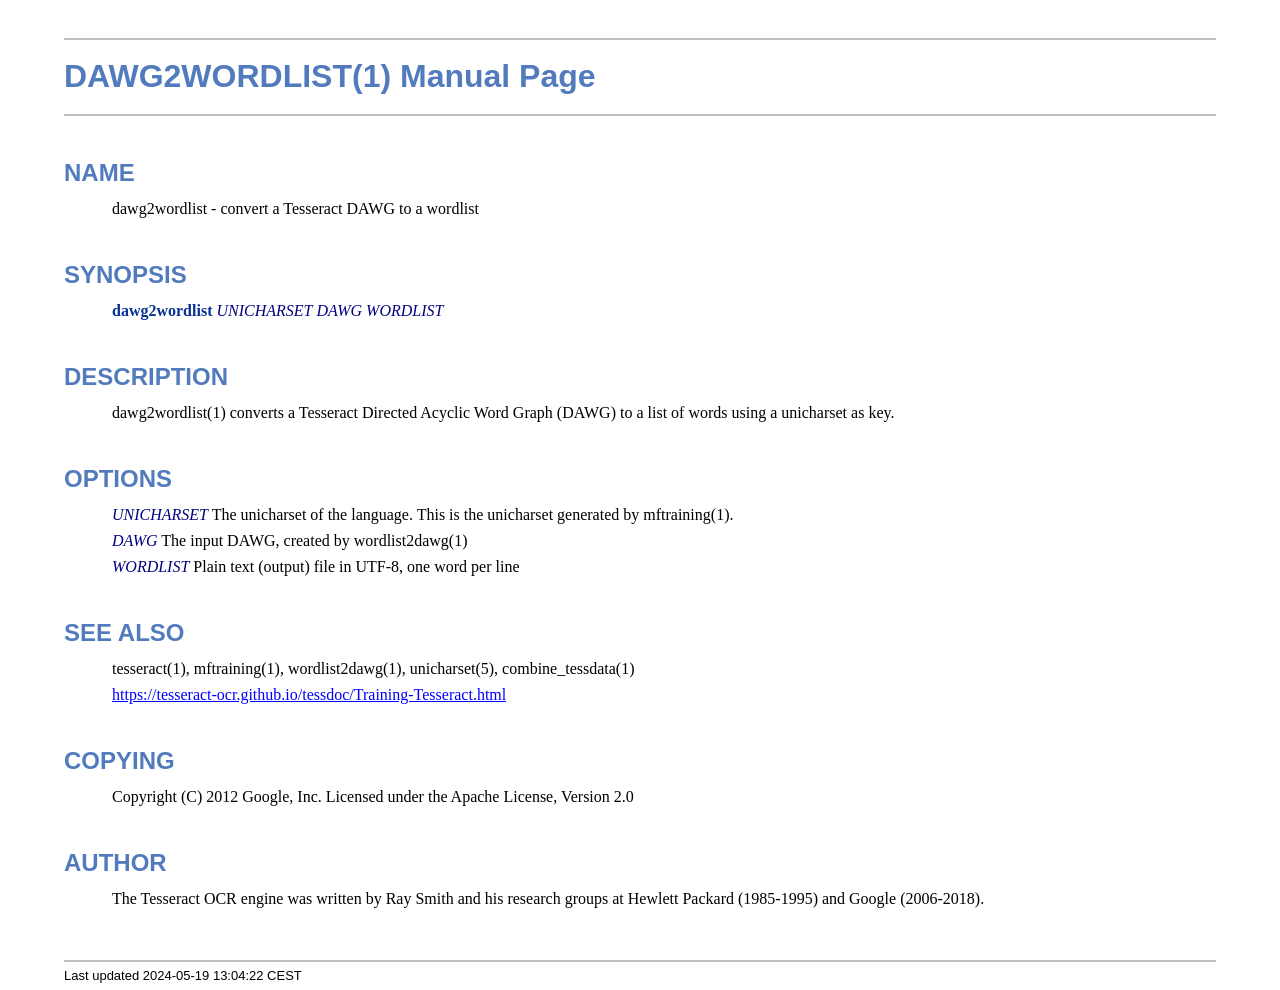
<file: Tesseract-OCR/dawg2wordlist.1.html>
<!DOCTYPE html>
<html lang="en">
<head>
<meta http-equiv="Content-Type" content="text/html; charset=UTF-8">
<meta name="generator" content="AsciiDoc 10.2.0">
<title>DAWG2WORDLIST(1)</title>
<style type="text/css">
/* Shared CSS for AsciiDoc xhtml11 and html5 backends */

/* Default font. */
body {
  font-family: Georgia,serif;
}

/* Title font. */
h1, h2, h3, h4, h5, h6,
div.title, caption.title,
thead, p.table.header,
#toctitle,
#author, #revnumber, #revdate, #revremark,
#footer {
  font-family: Arial,Helvetica,sans-serif;
}

body {
  margin: 1em 5% 1em 5%;
}

a {
  color: blue;
  text-decoration: underline;
}
a:visited {
  color: fuchsia;
}

em {
  font-style: italic;
  color: navy;
}

strong {
  font-weight: bold;
  color: #083194;
}

h1, h2, h3, h4, h5, h6 {
  color: #527bbd;
  margin-top: 1.2em;
  margin-bottom: 0.5em;
  line-height: 1.3;
}

h1, h2, h3 {
  border-bottom: 2px solid silver;
}
h2 {
  padding-top: 0.5em;
}
h3 {
  float: left;
}
h3 + * {
  clear: left;
}
h5 {
  font-size: 1.0em;
}

div.sectionbody {
  margin-left: 0;
}

hr {
  border: 1px solid silver;
}

p {
  margin-top: 0.5em;
  margin-bottom: 0.5em;
}

ul, ol, li > p {
  margin-top: 0;
}
ul > li     { color: #aaa; }
ul > li > * { color: black; }

.monospaced, code, pre {
  font-family: "Courier New", Courier, monospace;
  font-size: inherit;
  color: navy;
  padding: 0;
  margin: 0;
}
pre {
  white-space: pre-wrap;
}

#author {
  color: #527bbd;
  font-weight: bold;
  font-size: 1.1em;
}
#email {
}
#revnumber, #revdate, #revremark {
}

#footer {
  font-size: small;
  border-top: 2px solid silver;
  padding-top: 0.5em;
  margin-top: 4.0em;
}
#footer-text {
  float: left;
  padding-bottom: 0.5em;
}
#footer-badges {
  float: right;
  padding-bottom: 0.5em;
}

#preamble {
  margin-top: 1.5em;
  margin-bottom: 1.5em;
}
div.imageblock, div.exampleblock, div.verseblock,
div.quoteblock, div.literalblock, div.listingblock, div.sidebarblock,
div.admonitionblock {
  margin-top: 1.0em;
  margin-bottom: 1.5em;
}
div.admonitionblock {
  margin-top: 2.0em;
  margin-bottom: 2.0em;
  margin-right: 10%;
  color: #606060;
}

div.content { /* Block element content. */
  padding: 0;
}

/* Block element titles. */
div.title, caption.title {
  color: #527bbd;
  font-weight: bold;
  text-align: left;
  margin-top: 1.0em;
  margin-bottom: 0.5em;
}
div.title + * {
  margin-top: 0;
}

td div.title:first-child {
  margin-top: 0.0em;
}
div.content div.title:first-child {
  margin-top: 0.0em;
}
div.content + div.title {
  margin-top: 0.0em;
}

div.sidebarblock > div.content {
  background: #ffffee;
  border: 1px solid #dddddd;
  border-left: 4px solid #f0f0f0;
  padding: 0.5em;
}

div.listingblock > div.content {
  border: 1px solid #dddddd;
  border-left: 5px solid #f0f0f0;
  background: #f8f8f8;
  padding: 0.5em;
}

div.quoteblock, div.verseblock {
  padding-left: 1.0em;
  margin-left: 1.0em;
  margin-right: 10%;
  border-left: 5px solid #f0f0f0;
  color: #888;
}

div.quoteblock > div.attribution {
  padding-top: 0.5em;
  text-align: right;
}

div.verseblock > pre.content {
  font-family: inherit;
  font-size: inherit;
}
div.verseblock > div.attribution {
  padding-top: 0.75em;
  text-align: left;
}
/* DEPRECATED: Pre version 8.2.7 verse style literal block. */
div.verseblock + div.attribution {
  text-align: left;
}

div.admonitionblock .icon {
  vertical-align: top;
  font-size: 1.1em;
  font-weight: bold;
  text-decoration: underline;
  color: #527bbd;
  padding-right: 0.5em;
}
div.admonitionblock td.content {
  padding-left: 0.5em;
  border-left: 3px solid #dddddd;
}

div.exampleblock > div.content {
  border-left: 3px solid #dddddd;
  padding-left: 0.5em;
}

div.imageblock div.content { padding-left: 0; }
span.image img { border-style: none; vertical-align: text-bottom; }
a.image:visited { color: white; }

dl {
  margin-top: 0.8em;
  margin-bottom: 0.8em;
}
dt {
  margin-top: 0.5em;
  margin-bottom: 0;
  font-style: normal;
  color: navy;
}
dd > *:first-child {
  margin-top: 0.1em;
}

ul, ol {
    list-style-position: outside;
}
ol.arabic {
  list-style-type: decimal;
}
ol.loweralpha {
  list-style-type: lower-alpha;
}
ol.upperalpha {
  list-style-type: upper-alpha;
}
ol.lowerroman {
  list-style-type: lower-roman;
}
ol.upperroman {
  list-style-type: upper-roman;
}

div.compact ul, div.compact ol,
div.compact p, div.compact p,
div.compact div, div.compact div {
  margin-top: 0.1em;
  margin-bottom: 0.1em;
}

tfoot {
  font-weight: bold;
}
td > div.verse {
  white-space: pre;
}

div.hdlist {
  margin-top: 0.8em;
  margin-bottom: 0.8em;
}
div.hdlist tr {
  padding-bottom: 15px;
}
dt.hdlist1.strong, td.hdlist1.strong {
  font-weight: bold;
}
td.hdlist1 {
  vertical-align: top;
  font-style: normal;
  padding-right: 0.8em;
  color: navy;
}
td.hdlist2 {
  vertical-align: top;
}
div.hdlist.compact tr {
  margin: 0;
  padding-bottom: 0;
}

.comment {
  background: yellow;
}

.footnote, .footnoteref {
  font-size: 0.8em;
}

span.footnote, span.footnoteref {
  vertical-align: super;
}

#footnotes {
  margin: 20px 0 20px 0;
  padding: 7px 0 0 0;
}

#footnotes div.footnote {
  margin: 0 0 5px 0;
}

#footnotes hr {
  border: none;
  border-top: 1px solid silver;
  height: 1px;
  text-align: left;
  margin-left: 0;
  width: 20%;
  min-width: 100px;
}

div.colist td {
  padding-right: 0.5em;
  padding-bottom: 0.3em;
  vertical-align: top;
}
div.colist td img {
  margin-top: 0.3em;
}

@media print {
  #footer-badges { display: none; }
}

#toc {
  margin-bottom: 2.5em;
}

#toctitle {
  color: #527bbd;
  font-size: 1.1em;
  font-weight: bold;
  margin-top: 1.0em;
  margin-bottom: 0.1em;
}

div.toclevel0, div.toclevel1, div.toclevel2, div.toclevel3, div.toclevel4 {
  margin-top: 0;
  margin-bottom: 0;
}
div.toclevel2 {
  margin-left: 2em;
  font-size: 0.9em;
}
div.toclevel3 {
  margin-left: 4em;
  font-size: 0.9em;
}
div.toclevel4 {
  margin-left: 6em;
  font-size: 0.9em;
}

span.aqua { color: aqua; }
span.black { color: black; }
span.blue { color: blue; }
span.fuchsia { color: fuchsia; }
span.gray { color: gray; }
span.green { color: green; }
span.lime { color: lime; }
span.maroon { color: maroon; }
span.navy { color: navy; }
span.olive { color: olive; }
span.purple { color: purple; }
span.red { color: red; }
span.silver { color: silver; }
span.teal { color: teal; }
span.white { color: white; }
span.yellow { color: yellow; }

span.aqua-background { background: aqua; }
span.black-background { background: black; }
span.blue-background { background: blue; }
span.fuchsia-background { background: fuchsia; }
span.gray-background { background: gray; }
span.green-background { background: green; }
span.lime-background { background: lime; }
span.maroon-background { background: maroon; }
span.navy-background { background: navy; }
span.olive-background { background: olive; }
span.purple-background { background: purple; }
span.red-background { background: red; }
span.silver-background { background: silver; }
span.teal-background { background: teal; }
span.white-background { background: white; }
span.yellow-background { background: yellow; }

span.big { font-size: 2em; }
span.small { font-size: 0.6em; }

span.underline { text-decoration: underline; }
span.overline { text-decoration: overline; }
span.line-through { text-decoration: line-through; }

div.unbreakable { page-break-inside: avoid; }


/*
 * xhtml11 specific
 *
 * */

div.tableblock {
  margin-top: 1.0em;
  margin-bottom: 1.5em;
}
div.tableblock > table {
  border: 3px solid #527bbd;
}
thead, p.table.header {
  font-weight: bold;
  color: #527bbd;
}
p.table {
  margin-top: 0;
}
/* Because the table frame attribute is overridden by CSS in most browsers. */
div.tableblock > table[frame="void"] {
  border-style: none;
}
div.tableblock > table[frame="hsides"] {
  border-left-style: none;
  border-right-style: none;
}
div.tableblock > table[frame="vsides"] {
  border-top-style: none;
  border-bottom-style: none;
}


/*
 * html5 specific
 *
 * */

table.tableblock {
  margin-top: 1.0em;
  margin-bottom: 1.5em;
}
thead, p.tableblock.header {
  font-weight: bold;
  color: #527bbd;
}
p.tableblock {
  margin-top: 0;
}
table.tableblock {
  border-width: 3px;
  border-spacing: 0px;
  border-style: solid;
  border-color: #527bbd;
  border-collapse: collapse;
}
th.tableblock, td.tableblock {
  border-width: 1px;
  padding: 4px;
  border-style: solid;
  border-color: #527bbd;
}

table.tableblock.frame-topbot {
  border-left-style: hidden;
  border-right-style: hidden;
}
table.tableblock.frame-sides {
  border-top-style: hidden;
  border-bottom-style: hidden;
}
table.tableblock.frame-none {
  border-style: hidden;
}

th.tableblock.halign-left, td.tableblock.halign-left {
  text-align: left;
}
th.tableblock.halign-center, td.tableblock.halign-center {
  text-align: center;
}
th.tableblock.halign-right, td.tableblock.halign-right {
  text-align: right;
}

th.tableblock.valign-top, td.tableblock.valign-top {
  vertical-align: top;
}
th.tableblock.valign-middle, td.tableblock.valign-middle {
  vertical-align: middle;
}
th.tableblock.valign-bottom, td.tableblock.valign-bottom {
  vertical-align: bottom;
}


/*
 * manpage specific
 *
 * */

body.manpage h1 {
  padding-top: 0.5em;
  padding-bottom: 0.5em;
  border-top: 2px solid silver;
  border-bottom: 2px solid silver;
}
body.manpage h2 {
  border-style: none;
}
body.manpage div.sectionbody {
  margin-left: 3em;
}

@media print {
  body.manpage div#toc { display: none; }
}


</style>
<script type="text/javascript">
/*<![CDATA[*/
var asciidoc = {  // Namespace.

/////////////////////////////////////////////////////////////////////
// Table Of Contents generator
/////////////////////////////////////////////////////////////////////

/* Author: Mihai Bazon, September 2002
 * http://students.infoiasi.ro/~mishoo
 *
 * Table Of Content generator
 * Version: 0.4
 *
 * Feel free to use this script under the terms of the GNU General Public
 * License, as long as you do not remove or alter this notice.
 */

 /* modified by Troy D. Hanson, September 2006. License: GPL */
 /* modified by Stuart Rackham, 2006, 2009. License: GPL */

// toclevels = 1..4.
toc: function (toclevels) {

  function getText(el) {
    var text = "";
    for (var i = el.firstChild; i != null; i = i.nextSibling) {
      if (i.nodeType == 3 /* Node.TEXT_NODE */) // IE doesn't speak constants.
        text += i.data;
      else if (i.firstChild != null)
        text += getText(i);
    }
    return text;
  }

  function TocEntry(el, text, toclevel) {
    this.element = el;
    this.text = text;
    this.toclevel = toclevel;
  }

  function tocEntries(el, toclevels) {
    var result = new Array;
    var re = new RegExp('[hH]([1-'+(toclevels+1)+'])');
    // Function that scans the DOM tree for header elements (the DOM2
    // nodeIterator API would be a better technique but not supported by all
    // browsers).
    var iterate = function (el) {
      for (var i = el.firstChild; i != null; i = i.nextSibling) {
        if (i.nodeType == 1 /* Node.ELEMENT_NODE */) {
          var mo = re.exec(i.tagName);
          if (mo && (i.getAttribute("class") || i.getAttribute("className")) != "float") {
            result[result.length] = new TocEntry(i, getText(i), mo[1]-1);
          }
          iterate(i);
        }
      }
    }
    iterate(el);
    return result;
  }

  var toc = document.getElementById("toc");
  if (!toc) {
    return;
  }

  // Delete existing TOC entries in case we're reloading the TOC.
  var tocEntriesToRemove = [];
  var i;
  for (i = 0; i < toc.childNodes.length; i++) {
    var entry = toc.childNodes[i];
    if (entry.nodeName.toLowerCase() == 'div'
     && entry.getAttribute("class")
     && entry.getAttribute("class").match(/^toclevel/))
      tocEntriesToRemove.push(entry);
  }
  for (i = 0; i < tocEntriesToRemove.length; i++) {
    toc.removeChild(tocEntriesToRemove[i]);
  }

  // Rebuild TOC entries.
  var entries = tocEntries(document.getElementById("content"), toclevels);
  for (var i = 0; i < entries.length; ++i) {
    var entry = entries[i];
    if (entry.element.id == "")
      entry.element.id = "_toc_" + i;
    var a = document.createElement("a");
    a.href = "#" + entry.element.id;
    a.appendChild(document.createTextNode(entry.text));
    var div = document.createElement("div");
    div.appendChild(a);
    div.className = "toclevel" + entry.toclevel;
    toc.appendChild(div);
  }
  if (entries.length == 0)
    toc.parentNode.removeChild(toc);
},


/////////////////////////////////////////////////////////////////////
// Footnotes generator
/////////////////////////////////////////////////////////////////////

/* Based on footnote generation code from:
 * http://www.brandspankingnew.net/archive/2005/07/format_footnote.html
 */

footnotes: function () {
  // Delete existing footnote entries in case we're reloading the footnodes.
  var i;
  var noteholder = document.getElementById("footnotes");
  if (!noteholder) {
    return;
  }
  var entriesToRemove = [];
  for (i = 0; i < noteholder.childNodes.length; i++) {
    var entry = noteholder.childNodes[i];
    if (entry.nodeName.toLowerCase() == 'div' && entry.getAttribute("class") == "footnote")
      entriesToRemove.push(entry);
  }
  for (i = 0; i < entriesToRemove.length; i++) {
    noteholder.removeChild(entriesToRemove[i]);
  }

  // Rebuild footnote entries.
  var cont = document.getElementById("content");
  var spans = cont.getElementsByTagName("span");
  var refs = {};
  var n = 0;
  for (i=0; i<spans.length; i++) {
    if (spans[i].className == "footnote") {
      n++;
      var note = spans[i].getAttribute("data-note");
      if (!note) {
        // Use [\s\S] in place of . so multi-line matches work.
        // Because JavaScript has no s (dotall) regex flag.
        note = spans[i].innerHTML.match(/\s*\[([\s\S]*)]\s*/)[1];
        spans[i].innerHTML =
          "[<a id='_footnoteref_" + n + "' href='#_footnote_" + n +
          "' title='View footnote' class='footnote'>" + n + "</a>]";
        spans[i].setAttribute("data-note", note);
      }
      noteholder.innerHTML +=
        "<div class='footnote' id='_footnote_" + n + "'>" +
        "<a href='#_footnoteref_" + n + "' title='Return to text'>" +
        n + "</a>. " + note + "</div>";
      var id =spans[i].getAttribute("id");
      if (id != null) refs["#"+id] = n;
    }
  }
  if (n == 0)
    noteholder.parentNode.removeChild(noteholder);
  else {
    // Process footnoterefs.
    for (i=0; i<spans.length; i++) {
      if (spans[i].className == "footnoteref") {
        var href = spans[i].getElementsByTagName("a")[0].getAttribute("href");
        href = href.match(/#.*/)[0];  // Because IE return full URL.
        n = refs[href];
        spans[i].innerHTML =
          "[<a href='#_footnote_" + n +
          "' title='View footnote' class='footnote'>" + n + "</a>]";
      }
    }
  }
},

install: function(toclevels) {
  var timerId;

  function reinstall() {
    asciidoc.footnotes();
    if (toclevels) {
      asciidoc.toc(toclevels);
    }
  }

  function reinstallAndRemoveTimer() {
    clearInterval(timerId);
    reinstall();
  }

  timerId = setInterval(reinstall, 500);
  if (document.addEventListener)
    document.addEventListener("DOMContentLoaded", reinstallAndRemoveTimer, false);
  else
    window.onload = reinstallAndRemoveTimer;
}

}
asciidoc.install();
/*]]>*/
</script>
</head>
<body class="manpage">
<div id="header">
<h1>
DAWG2WORDLIST(1) Manual Page
</h1>
<h2>NAME</h2>
<div class="sectionbody">
<p>dawg2wordlist -
   convert a Tesseract DAWG to a wordlist
</p>
</div>
</div>
<div id="content">
<div class="sect1">
<h2 id="_synopsis">SYNOPSIS</h2>
<div class="sectionbody">
<div class="paragraph"><p><strong>dawg2wordlist</strong> <em>UNICHARSET</em> <em>DAWG</em> <em>WORDLIST</em></p></div>
</div>
</div>
<div class="sect1">
<h2 id="_description">DESCRIPTION</h2>
<div class="sectionbody">
<div class="paragraph"><p>dawg2wordlist(1) converts a Tesseract Directed Acyclic Word
Graph (DAWG) to a list of words using a unicharset as key.</p></div>
</div>
</div>
<div class="sect1">
<h2 id="_options">OPTIONS</h2>
<div class="sectionbody">
<div class="paragraph"><p><em>UNICHARSET</em>
        The unicharset of the language. This is the unicharset
        generated by mftraining(1).</p></div>
<div class="paragraph"><p><em>DAWG</em>
        The input DAWG, created by wordlist2dawg(1)</p></div>
<div class="paragraph"><p><em>WORDLIST</em>
        Plain text (output) file in UTF-8, one word per line</p></div>
</div>
</div>
<div class="sect1">
<h2 id="_see_also">SEE ALSO</h2>
<div class="sectionbody">
<div class="paragraph"><p>tesseract(1), mftraining(1), wordlist2dawg(1), unicharset(5),
combine_tessdata(1)</p></div>
<div class="paragraph"><p><a href="https://tesseract-ocr.github.io/tessdoc/Training-Tesseract.html">https://tesseract-ocr.github.io/tessdoc/Training-Tesseract.html</a></p></div>
</div>
</div>
<div class="sect1">
<h2 id="_copying">COPYING</h2>
<div class="sectionbody">
<div class="paragraph"><p>Copyright (C) 2012 Google, Inc.
Licensed under the Apache License, Version 2.0</p></div>
</div>
</div>
<div class="sect1">
<h2 id="_author">AUTHOR</h2>
<div class="sectionbody">
<div class="paragraph"><p>The Tesseract OCR engine was written by Ray Smith and his research groups
at Hewlett Packard (1985-1995) and Google (2006-2018).</p></div>
</div>
</div>
</div>
<div id="footnotes"><hr></div>
<div id="footer">
<div id="footer-text">
Last updated
 2024-05-19 13:04:22 CEST
</div>
</div>
</body>
</html>
</file>
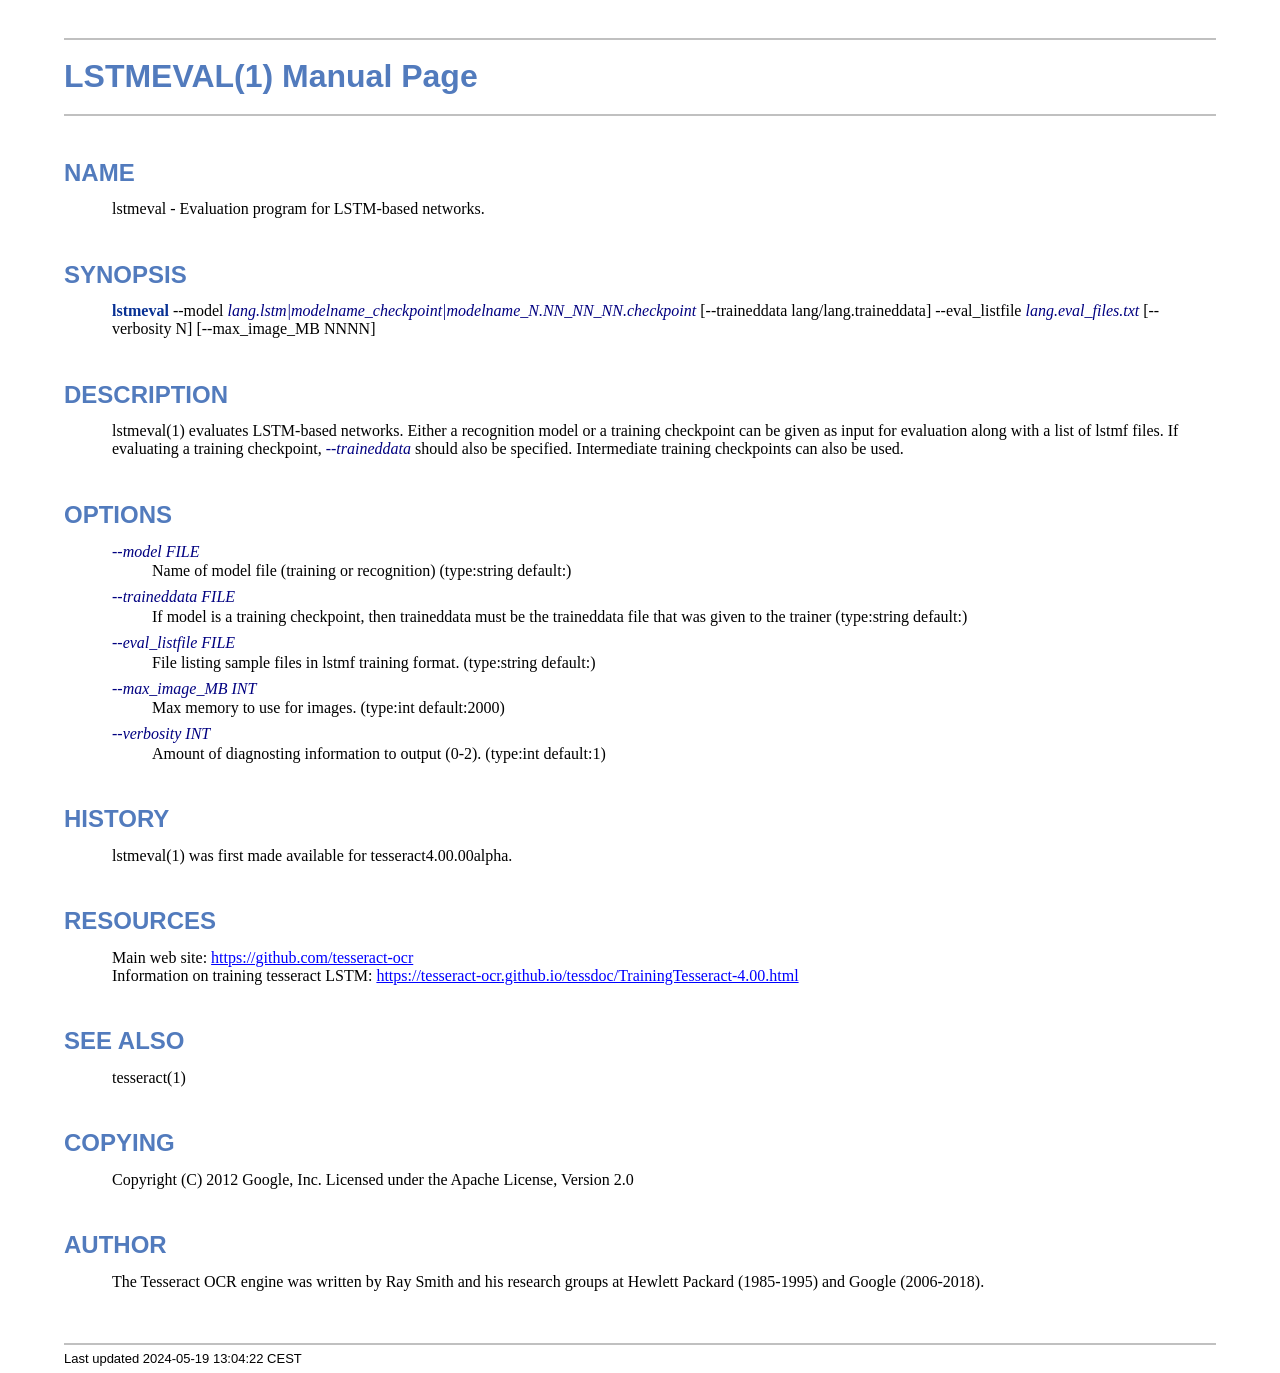
<file: Tesseract-OCR/lstmeval.1.html>
<!DOCTYPE html>
<html lang="en">
<head>
<meta http-equiv="Content-Type" content="text/html; charset=UTF-8">
<meta name="generator" content="AsciiDoc 10.2.0">
<title>LSTMEVAL(1)</title>
<style type="text/css">
/* Shared CSS for AsciiDoc xhtml11 and html5 backends */

/* Default font. */
body {
  font-family: Georgia,serif;
}

/* Title font. */
h1, h2, h3, h4, h5, h6,
div.title, caption.title,
thead, p.table.header,
#toctitle,
#author, #revnumber, #revdate, #revremark,
#footer {
  font-family: Arial,Helvetica,sans-serif;
}

body {
  margin: 1em 5% 1em 5%;
}

a {
  color: blue;
  text-decoration: underline;
}
a:visited {
  color: fuchsia;
}

em {
  font-style: italic;
  color: navy;
}

strong {
  font-weight: bold;
  color: #083194;
}

h1, h2, h3, h4, h5, h6 {
  color: #527bbd;
  margin-top: 1.2em;
  margin-bottom: 0.5em;
  line-height: 1.3;
}

h1, h2, h3 {
  border-bottom: 2px solid silver;
}
h2 {
  padding-top: 0.5em;
}
h3 {
  float: left;
}
h3 + * {
  clear: left;
}
h5 {
  font-size: 1.0em;
}

div.sectionbody {
  margin-left: 0;
}

hr {
  border: 1px solid silver;
}

p {
  margin-top: 0.5em;
  margin-bottom: 0.5em;
}

ul, ol, li > p {
  margin-top: 0;
}
ul > li     { color: #aaa; }
ul > li > * { color: black; }

.monospaced, code, pre {
  font-family: "Courier New", Courier, monospace;
  font-size: inherit;
  color: navy;
  padding: 0;
  margin: 0;
}
pre {
  white-space: pre-wrap;
}

#author {
  color: #527bbd;
  font-weight: bold;
  font-size: 1.1em;
}
#email {
}
#revnumber, #revdate, #revremark {
}

#footer {
  font-size: small;
  border-top: 2px solid silver;
  padding-top: 0.5em;
  margin-top: 4.0em;
}
#footer-text {
  float: left;
  padding-bottom: 0.5em;
}
#footer-badges {
  float: right;
  padding-bottom: 0.5em;
}

#preamble {
  margin-top: 1.5em;
  margin-bottom: 1.5em;
}
div.imageblock, div.exampleblock, div.verseblock,
div.quoteblock, div.literalblock, div.listingblock, div.sidebarblock,
div.admonitionblock {
  margin-top: 1.0em;
  margin-bottom: 1.5em;
}
div.admonitionblock {
  margin-top: 2.0em;
  margin-bottom: 2.0em;
  margin-right: 10%;
  color: #606060;
}

div.content { /* Block element content. */
  padding: 0;
}

/* Block element titles. */
div.title, caption.title {
  color: #527bbd;
  font-weight: bold;
  text-align: left;
  margin-top: 1.0em;
  margin-bottom: 0.5em;
}
div.title + * {
  margin-top: 0;
}

td div.title:first-child {
  margin-top: 0.0em;
}
div.content div.title:first-child {
  margin-top: 0.0em;
}
div.content + div.title {
  margin-top: 0.0em;
}

div.sidebarblock > div.content {
  background: #ffffee;
  border: 1px solid #dddddd;
  border-left: 4px solid #f0f0f0;
  padding: 0.5em;
}

div.listingblock > div.content {
  border: 1px solid #dddddd;
  border-left: 5px solid #f0f0f0;
  background: #f8f8f8;
  padding: 0.5em;
}

div.quoteblock, div.verseblock {
  padding-left: 1.0em;
  margin-left: 1.0em;
  margin-right: 10%;
  border-left: 5px solid #f0f0f0;
  color: #888;
}

div.quoteblock > div.attribution {
  padding-top: 0.5em;
  text-align: right;
}

div.verseblock > pre.content {
  font-family: inherit;
  font-size: inherit;
}
div.verseblock > div.attribution {
  padding-top: 0.75em;
  text-align: left;
}
/* DEPRECATED: Pre version 8.2.7 verse style literal block. */
div.verseblock + div.attribution {
  text-align: left;
}

div.admonitionblock .icon {
  vertical-align: top;
  font-size: 1.1em;
  font-weight: bold;
  text-decoration: underline;
  color: #527bbd;
  padding-right: 0.5em;
}
div.admonitionblock td.content {
  padding-left: 0.5em;
  border-left: 3px solid #dddddd;
}

div.exampleblock > div.content {
  border-left: 3px solid #dddddd;
  padding-left: 0.5em;
}

div.imageblock div.content { padding-left: 0; }
span.image img { border-style: none; vertical-align: text-bottom; }
a.image:visited { color: white; }

dl {
  margin-top: 0.8em;
  margin-bottom: 0.8em;
}
dt {
  margin-top: 0.5em;
  margin-bottom: 0;
  font-style: normal;
  color: navy;
}
dd > *:first-child {
  margin-top: 0.1em;
}

ul, ol {
    list-style-position: outside;
}
ol.arabic {
  list-style-type: decimal;
}
ol.loweralpha {
  list-style-type: lower-alpha;
}
ol.upperalpha {
  list-style-type: upper-alpha;
}
ol.lowerroman {
  list-style-type: lower-roman;
}
ol.upperroman {
  list-style-type: upper-roman;
}

div.compact ul, div.compact ol,
div.compact p, div.compact p,
div.compact div, div.compact div {
  margin-top: 0.1em;
  margin-bottom: 0.1em;
}

tfoot {
  font-weight: bold;
}
td > div.verse {
  white-space: pre;
}

div.hdlist {
  margin-top: 0.8em;
  margin-bottom: 0.8em;
}
div.hdlist tr {
  padding-bottom: 15px;
}
dt.hdlist1.strong, td.hdlist1.strong {
  font-weight: bold;
}
td.hdlist1 {
  vertical-align: top;
  font-style: normal;
  padding-right: 0.8em;
  color: navy;
}
td.hdlist2 {
  vertical-align: top;
}
div.hdlist.compact tr {
  margin: 0;
  padding-bottom: 0;
}

.comment {
  background: yellow;
}

.footnote, .footnoteref {
  font-size: 0.8em;
}

span.footnote, span.footnoteref {
  vertical-align: super;
}

#footnotes {
  margin: 20px 0 20px 0;
  padding: 7px 0 0 0;
}

#footnotes div.footnote {
  margin: 0 0 5px 0;
}

#footnotes hr {
  border: none;
  border-top: 1px solid silver;
  height: 1px;
  text-align: left;
  margin-left: 0;
  width: 20%;
  min-width: 100px;
}

div.colist td {
  padding-right: 0.5em;
  padding-bottom: 0.3em;
  vertical-align: top;
}
div.colist td img {
  margin-top: 0.3em;
}

@media print {
  #footer-badges { display: none; }
}

#toc {
  margin-bottom: 2.5em;
}

#toctitle {
  color: #527bbd;
  font-size: 1.1em;
  font-weight: bold;
  margin-top: 1.0em;
  margin-bottom: 0.1em;
}

div.toclevel0, div.toclevel1, div.toclevel2, div.toclevel3, div.toclevel4 {
  margin-top: 0;
  margin-bottom: 0;
}
div.toclevel2 {
  margin-left: 2em;
  font-size: 0.9em;
}
div.toclevel3 {
  margin-left: 4em;
  font-size: 0.9em;
}
div.toclevel4 {
  margin-left: 6em;
  font-size: 0.9em;
}

span.aqua { color: aqua; }
span.black { color: black; }
span.blue { color: blue; }
span.fuchsia { color: fuchsia; }
span.gray { color: gray; }
span.green { color: green; }
span.lime { color: lime; }
span.maroon { color: maroon; }
span.navy { color: navy; }
span.olive { color: olive; }
span.purple { color: purple; }
span.red { color: red; }
span.silver { color: silver; }
span.teal { color: teal; }
span.white { color: white; }
span.yellow { color: yellow; }

span.aqua-background { background: aqua; }
span.black-background { background: black; }
span.blue-background { background: blue; }
span.fuchsia-background { background: fuchsia; }
span.gray-background { background: gray; }
span.green-background { background: green; }
span.lime-background { background: lime; }
span.maroon-background { background: maroon; }
span.navy-background { background: navy; }
span.olive-background { background: olive; }
span.purple-background { background: purple; }
span.red-background { background: red; }
span.silver-background { background: silver; }
span.teal-background { background: teal; }
span.white-background { background: white; }
span.yellow-background { background: yellow; }

span.big { font-size: 2em; }
span.small { font-size: 0.6em; }

span.underline { text-decoration: underline; }
span.overline { text-decoration: overline; }
span.line-through { text-decoration: line-through; }

div.unbreakable { page-break-inside: avoid; }


/*
 * xhtml11 specific
 *
 * */

div.tableblock {
  margin-top: 1.0em;
  margin-bottom: 1.5em;
}
div.tableblock > table {
  border: 3px solid #527bbd;
}
thead, p.table.header {
  font-weight: bold;
  color: #527bbd;
}
p.table {
  margin-top: 0;
}
/* Because the table frame attribute is overridden by CSS in most browsers. */
div.tableblock > table[frame="void"] {
  border-style: none;
}
div.tableblock > table[frame="hsides"] {
  border-left-style: none;
  border-right-style: none;
}
div.tableblock > table[frame="vsides"] {
  border-top-style: none;
  border-bottom-style: none;
}


/*
 * html5 specific
 *
 * */

table.tableblock {
  margin-top: 1.0em;
  margin-bottom: 1.5em;
}
thead, p.tableblock.header {
  font-weight: bold;
  color: #527bbd;
}
p.tableblock {
  margin-top: 0;
}
table.tableblock {
  border-width: 3px;
  border-spacing: 0px;
  border-style: solid;
  border-color: #527bbd;
  border-collapse: collapse;
}
th.tableblock, td.tableblock {
  border-width: 1px;
  padding: 4px;
  border-style: solid;
  border-color: #527bbd;
}

table.tableblock.frame-topbot {
  border-left-style: hidden;
  border-right-style: hidden;
}
table.tableblock.frame-sides {
  border-top-style: hidden;
  border-bottom-style: hidden;
}
table.tableblock.frame-none {
  border-style: hidden;
}

th.tableblock.halign-left, td.tableblock.halign-left {
  text-align: left;
}
th.tableblock.halign-center, td.tableblock.halign-center {
  text-align: center;
}
th.tableblock.halign-right, td.tableblock.halign-right {
  text-align: right;
}

th.tableblock.valign-top, td.tableblock.valign-top {
  vertical-align: top;
}
th.tableblock.valign-middle, td.tableblock.valign-middle {
  vertical-align: middle;
}
th.tableblock.valign-bottom, td.tableblock.valign-bottom {
  vertical-align: bottom;
}


/*
 * manpage specific
 *
 * */

body.manpage h1 {
  padding-top: 0.5em;
  padding-bottom: 0.5em;
  border-top: 2px solid silver;
  border-bottom: 2px solid silver;
}
body.manpage h2 {
  border-style: none;
}
body.manpage div.sectionbody {
  margin-left: 3em;
}

@media print {
  body.manpage div#toc { display: none; }
}


</style>
<script type="text/javascript">
/*<![CDATA[*/
var asciidoc = {  // Namespace.

/////////////////////////////////////////////////////////////////////
// Table Of Contents generator
/////////////////////////////////////////////////////////////////////

/* Author: Mihai Bazon, September 2002
 * http://students.infoiasi.ro/~mishoo
 *
 * Table Of Content generator
 * Version: 0.4
 *
 * Feel free to use this script under the terms of the GNU General Public
 * License, as long as you do not remove or alter this notice.
 */

 /* modified by Troy D. Hanson, September 2006. License: GPL */
 /* modified by Stuart Rackham, 2006, 2009. License: GPL */

// toclevels = 1..4.
toc: function (toclevels) {

  function getText(el) {
    var text = "";
    for (var i = el.firstChild; i != null; i = i.nextSibling) {
      if (i.nodeType == 3 /* Node.TEXT_NODE */) // IE doesn't speak constants.
        text += i.data;
      else if (i.firstChild != null)
        text += getText(i);
    }
    return text;
  }

  function TocEntry(el, text, toclevel) {
    this.element = el;
    this.text = text;
    this.toclevel = toclevel;
  }

  function tocEntries(el, toclevels) {
    var result = new Array;
    var re = new RegExp('[hH]([1-'+(toclevels+1)+'])');
    // Function that scans the DOM tree for header elements (the DOM2
    // nodeIterator API would be a better technique but not supported by all
    // browsers).
    var iterate = function (el) {
      for (var i = el.firstChild; i != null; i = i.nextSibling) {
        if (i.nodeType == 1 /* Node.ELEMENT_NODE */) {
          var mo = re.exec(i.tagName);
          if (mo && (i.getAttribute("class") || i.getAttribute("className")) != "float") {
            result[result.length] = new TocEntry(i, getText(i), mo[1]-1);
          }
          iterate(i);
        }
      }
    }
    iterate(el);
    return result;
  }

  var toc = document.getElementById("toc");
  if (!toc) {
    return;
  }

  // Delete existing TOC entries in case we're reloading the TOC.
  var tocEntriesToRemove = [];
  var i;
  for (i = 0; i < toc.childNodes.length; i++) {
    var entry = toc.childNodes[i];
    if (entry.nodeName.toLowerCase() == 'div'
     && entry.getAttribute("class")
     && entry.getAttribute("class").match(/^toclevel/))
      tocEntriesToRemove.push(entry);
  }
  for (i = 0; i < tocEntriesToRemove.length; i++) {
    toc.removeChild(tocEntriesToRemove[i]);
  }

  // Rebuild TOC entries.
  var entries = tocEntries(document.getElementById("content"), toclevels);
  for (var i = 0; i < entries.length; ++i) {
    var entry = entries[i];
    if (entry.element.id == "")
      entry.element.id = "_toc_" + i;
    var a = document.createElement("a");
    a.href = "#" + entry.element.id;
    a.appendChild(document.createTextNode(entry.text));
    var div = document.createElement("div");
    div.appendChild(a);
    div.className = "toclevel" + entry.toclevel;
    toc.appendChild(div);
  }
  if (entries.length == 0)
    toc.parentNode.removeChild(toc);
},


/////////////////////////////////////////////////////////////////////
// Footnotes generator
/////////////////////////////////////////////////////////////////////

/* Based on footnote generation code from:
 * http://www.brandspankingnew.net/archive/2005/07/format_footnote.html
 */

footnotes: function () {
  // Delete existing footnote entries in case we're reloading the footnodes.
  var i;
  var noteholder = document.getElementById("footnotes");
  if (!noteholder) {
    return;
  }
  var entriesToRemove = [];
  for (i = 0; i < noteholder.childNodes.length; i++) {
    var entry = noteholder.childNodes[i];
    if (entry.nodeName.toLowerCase() == 'div' && entry.getAttribute("class") == "footnote")
      entriesToRemove.push(entry);
  }
  for (i = 0; i < entriesToRemove.length; i++) {
    noteholder.removeChild(entriesToRemove[i]);
  }

  // Rebuild footnote entries.
  var cont = document.getElementById("content");
  var spans = cont.getElementsByTagName("span");
  var refs = {};
  var n = 0;
  for (i=0; i<spans.length; i++) {
    if (spans[i].className == "footnote") {
      n++;
      var note = spans[i].getAttribute("data-note");
      if (!note) {
        // Use [\s\S] in place of . so multi-line matches work.
        // Because JavaScript has no s (dotall) regex flag.
        note = spans[i].innerHTML.match(/\s*\[([\s\S]*)]\s*/)[1];
        spans[i].innerHTML =
          "[<a id='_footnoteref_" + n + "' href='#_footnote_" + n +
          "' title='View footnote' class='footnote'>" + n + "</a>]";
        spans[i].setAttribute("data-note", note);
      }
      noteholder.innerHTML +=
        "<div class='footnote' id='_footnote_" + n + "'>" +
        "<a href='#_footnoteref_" + n + "' title='Return to text'>" +
        n + "</a>. " + note + "</div>";
      var id =spans[i].getAttribute("id");
      if (id != null) refs["#"+id] = n;
    }
  }
  if (n == 0)
    noteholder.parentNode.removeChild(noteholder);
  else {
    // Process footnoterefs.
    for (i=0; i<spans.length; i++) {
      if (spans[i].className == "footnoteref") {
        var href = spans[i].getElementsByTagName("a")[0].getAttribute("href");
        href = href.match(/#.*/)[0];  // Because IE return full URL.
        n = refs[href];
        spans[i].innerHTML =
          "[<a href='#_footnote_" + n +
          "' title='View footnote' class='footnote'>" + n + "</a>]";
      }
    }
  }
},

install: function(toclevels) {
  var timerId;

  function reinstall() {
    asciidoc.footnotes();
    if (toclevels) {
      asciidoc.toc(toclevels);
    }
  }

  function reinstallAndRemoveTimer() {
    clearInterval(timerId);
    reinstall();
  }

  timerId = setInterval(reinstall, 500);
  if (document.addEventListener)
    document.addEventListener("DOMContentLoaded", reinstallAndRemoveTimer, false);
  else
    window.onload = reinstallAndRemoveTimer;
}

}
asciidoc.install();
/*]]>*/
</script>
</head>
<body class="manpage">
<div id="header">
<h1>
LSTMEVAL(1) Manual Page
</h1>
<h2>NAME</h2>
<div class="sectionbody">
<p>lstmeval -
   Evaluation program for LSTM-based networks.
</p>
</div>
</div>
<div id="content">
<div class="sect1">
<h2 id="_synopsis">SYNOPSIS</h2>
<div class="sectionbody">
<div class="paragraph"><p><strong>lstmeval</strong> --model <em>lang.lstm|modelname_checkpoint|modelname_N.NN_NN_NN.checkpoint</em> [--traineddata lang/lang.traineddata] --eval_listfile <em>lang.eval_files.txt</em> [--verbosity N] [--max_image_MB NNNN]</p></div>
</div>
</div>
<div class="sect1">
<h2 id="_description">DESCRIPTION</h2>
<div class="sectionbody">
<div class="paragraph"><p>lstmeval(1) evaluates LSTM-based networks. Either a recognition model or a training checkpoint can be given as input for evaluation along with a list of lstmf files. If evaluating a training checkpoint, <em>--traineddata</em> should also be specified. Intermediate training checkpoints can also be used.</p></div>
</div>
</div>
<div class="sect1">
<h2 id="_options">OPTIONS</h2>
<div class="sectionbody">
<div class="dlist"><dl>
<dt class="hdlist1">
<em>--model  FILE</em>
</dt>
<dd>
<p>
  Name of model file (training or recognition)  (type:string default:)
</p>
</dd>
<dt class="hdlist1">
<em>--traineddata  FILE</em>
</dt>
<dd>
<p>
  If model is a training checkpoint, then traineddata must be the traineddata file that was given to the trainer  (type:string default:)
</p>
</dd>
<dt class="hdlist1">
<em>--eval_listfile  FILE</em>
</dt>
<dd>
<p>
  File listing sample files in lstmf training format.  (type:string default:)
</p>
</dd>
<dt class="hdlist1">
<em>--max_image_MB  INT</em>
</dt>
<dd>
<p>
  Max memory to use for images.  (type:int default:2000)
</p>
</dd>
<dt class="hdlist1">
<em>--verbosity  INT</em>
</dt>
<dd>
<p>
  Amount of diagnosting information to output (0-2).  (type:int default:1)
</p>
</dd>
</dl></div>
</div>
</div>
<div class="sect1">
<h2 id="_history">HISTORY</h2>
<div class="sectionbody">
<div class="paragraph"><p>lstmeval(1) was first made available for tesseract4.00.00alpha.</p></div>
</div>
</div>
<div class="sect1">
<h2 id="_resources">RESOURCES</h2>
<div class="sectionbody">
<div class="paragraph"><p>Main web site: <a href="https://github.com/tesseract-ocr">https://github.com/tesseract-ocr</a><br>
Information on training tesseract LSTM: <a href="https://tesseract-ocr.github.io/tessdoc/TrainingTesseract-4.00.html">https://tesseract-ocr.github.io/tessdoc/TrainingTesseract-4.00.html</a></p></div>
</div>
</div>
<div class="sect1">
<h2 id="_see_also">SEE ALSO</h2>
<div class="sectionbody">
<div class="paragraph"><p>tesseract(1)</p></div>
</div>
</div>
<div class="sect1">
<h2 id="_copying">COPYING</h2>
<div class="sectionbody">
<div class="paragraph"><p>Copyright (C) 2012 Google, Inc.
Licensed under the Apache License, Version 2.0</p></div>
</div>
</div>
<div class="sect1">
<h2 id="_author">AUTHOR</h2>
<div class="sectionbody">
<div class="paragraph"><p>The Tesseract OCR engine was written by Ray Smith and his research groups
at Hewlett Packard (1985-1995) and Google (2006-2018).</p></div>
</div>
</div>
</div>
<div id="footnotes"><hr></div>
<div id="footer">
<div id="footer-text">
Last updated
 2024-05-19 13:04:22 CEST
</div>
</div>
</body>
</html>
</file>
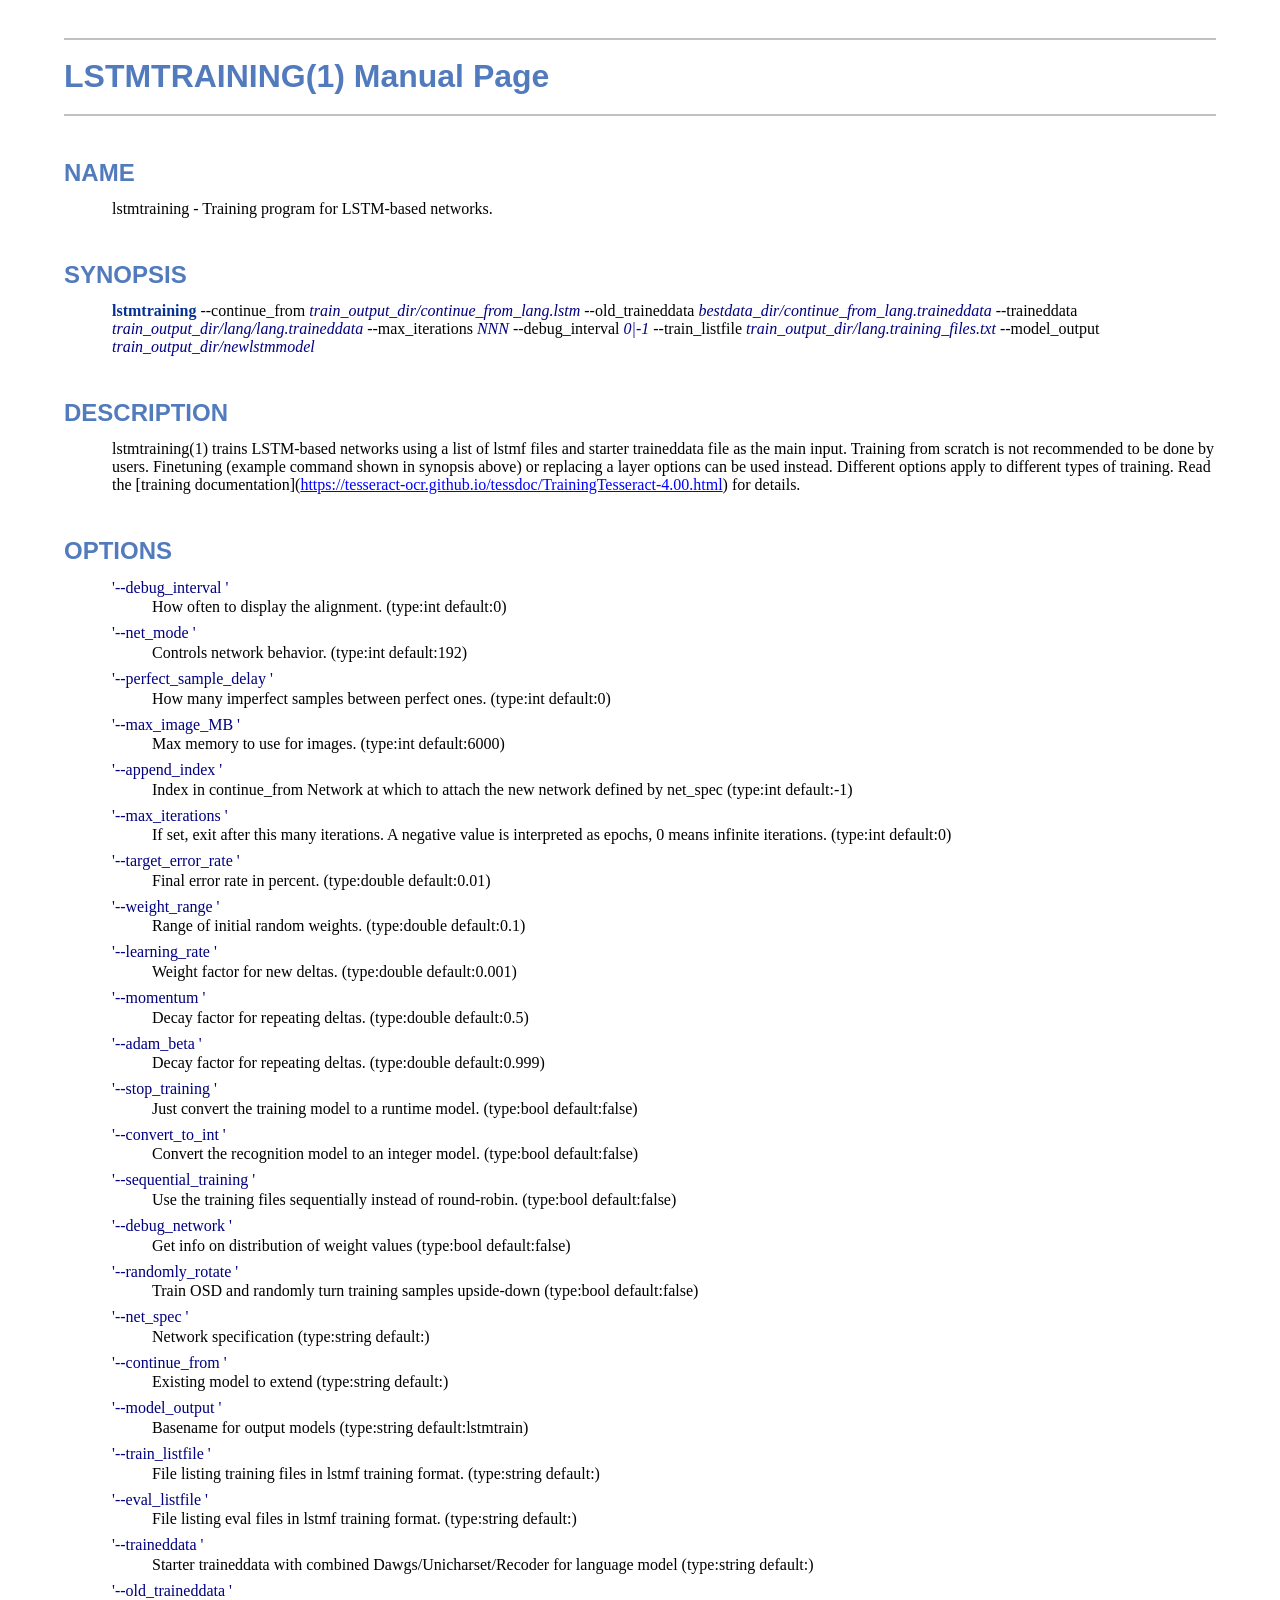
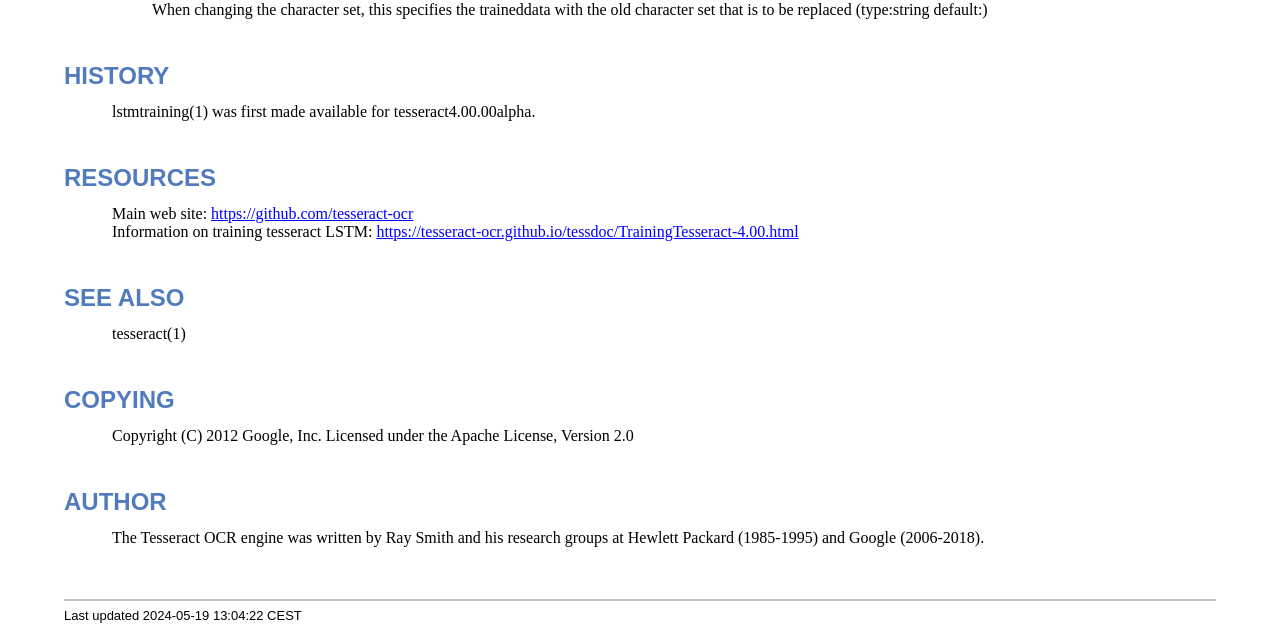
<file: Tesseract-OCR/lstmtraining.1.html>
<!DOCTYPE html>
<html lang="en">
<head>
<meta http-equiv="Content-Type" content="text/html; charset=UTF-8">
<meta name="generator" content="AsciiDoc 10.2.0">
<title>LSTMTRAINING(1)</title>
<style type="text/css">
/* Shared CSS for AsciiDoc xhtml11 and html5 backends */

/* Default font. */
body {
  font-family: Georgia,serif;
}

/* Title font. */
h1, h2, h3, h4, h5, h6,
div.title, caption.title,
thead, p.table.header,
#toctitle,
#author, #revnumber, #revdate, #revremark,
#footer {
  font-family: Arial,Helvetica,sans-serif;
}

body {
  margin: 1em 5% 1em 5%;
}

a {
  color: blue;
  text-decoration: underline;
}
a:visited {
  color: fuchsia;
}

em {
  font-style: italic;
  color: navy;
}

strong {
  font-weight: bold;
  color: #083194;
}

h1, h2, h3, h4, h5, h6 {
  color: #527bbd;
  margin-top: 1.2em;
  margin-bottom: 0.5em;
  line-height: 1.3;
}

h1, h2, h3 {
  border-bottom: 2px solid silver;
}
h2 {
  padding-top: 0.5em;
}
h3 {
  float: left;
}
h3 + * {
  clear: left;
}
h5 {
  font-size: 1.0em;
}

div.sectionbody {
  margin-left: 0;
}

hr {
  border: 1px solid silver;
}

p {
  margin-top: 0.5em;
  margin-bottom: 0.5em;
}

ul, ol, li > p {
  margin-top: 0;
}
ul > li     { color: #aaa; }
ul > li > * { color: black; }

.monospaced, code, pre {
  font-family: "Courier New", Courier, monospace;
  font-size: inherit;
  color: navy;
  padding: 0;
  margin: 0;
}
pre {
  white-space: pre-wrap;
}

#author {
  color: #527bbd;
  font-weight: bold;
  font-size: 1.1em;
}
#email {
}
#revnumber, #revdate, #revremark {
}

#footer {
  font-size: small;
  border-top: 2px solid silver;
  padding-top: 0.5em;
  margin-top: 4.0em;
}
#footer-text {
  float: left;
  padding-bottom: 0.5em;
}
#footer-badges {
  float: right;
  padding-bottom: 0.5em;
}

#preamble {
  margin-top: 1.5em;
  margin-bottom: 1.5em;
}
div.imageblock, div.exampleblock, div.verseblock,
div.quoteblock, div.literalblock, div.listingblock, div.sidebarblock,
div.admonitionblock {
  margin-top: 1.0em;
  margin-bottom: 1.5em;
}
div.admonitionblock {
  margin-top: 2.0em;
  margin-bottom: 2.0em;
  margin-right: 10%;
  color: #606060;
}

div.content { /* Block element content. */
  padding: 0;
}

/* Block element titles. */
div.title, caption.title {
  color: #527bbd;
  font-weight: bold;
  text-align: left;
  margin-top: 1.0em;
  margin-bottom: 0.5em;
}
div.title + * {
  margin-top: 0;
}

td div.title:first-child {
  margin-top: 0.0em;
}
div.content div.title:first-child {
  margin-top: 0.0em;
}
div.content + div.title {
  margin-top: 0.0em;
}

div.sidebarblock > div.content {
  background: #ffffee;
  border: 1px solid #dddddd;
  border-left: 4px solid #f0f0f0;
  padding: 0.5em;
}

div.listingblock > div.content {
  border: 1px solid #dddddd;
  border-left: 5px solid #f0f0f0;
  background: #f8f8f8;
  padding: 0.5em;
}

div.quoteblock, div.verseblock {
  padding-left: 1.0em;
  margin-left: 1.0em;
  margin-right: 10%;
  border-left: 5px solid #f0f0f0;
  color: #888;
}

div.quoteblock > div.attribution {
  padding-top: 0.5em;
  text-align: right;
}

div.verseblock > pre.content {
  font-family: inherit;
  font-size: inherit;
}
div.verseblock > div.attribution {
  padding-top: 0.75em;
  text-align: left;
}
/* DEPRECATED: Pre version 8.2.7 verse style literal block. */
div.verseblock + div.attribution {
  text-align: left;
}

div.admonitionblock .icon {
  vertical-align: top;
  font-size: 1.1em;
  font-weight: bold;
  text-decoration: underline;
  color: #527bbd;
  padding-right: 0.5em;
}
div.admonitionblock td.content {
  padding-left: 0.5em;
  border-left: 3px solid #dddddd;
}

div.exampleblock > div.content {
  border-left: 3px solid #dddddd;
  padding-left: 0.5em;
}

div.imageblock div.content { padding-left: 0; }
span.image img { border-style: none; vertical-align: text-bottom; }
a.image:visited { color: white; }

dl {
  margin-top: 0.8em;
  margin-bottom: 0.8em;
}
dt {
  margin-top: 0.5em;
  margin-bottom: 0;
  font-style: normal;
  color: navy;
}
dd > *:first-child {
  margin-top: 0.1em;
}

ul, ol {
    list-style-position: outside;
}
ol.arabic {
  list-style-type: decimal;
}
ol.loweralpha {
  list-style-type: lower-alpha;
}
ol.upperalpha {
  list-style-type: upper-alpha;
}
ol.lowerroman {
  list-style-type: lower-roman;
}
ol.upperroman {
  list-style-type: upper-roman;
}

div.compact ul, div.compact ol,
div.compact p, div.compact p,
div.compact div, div.compact div {
  margin-top: 0.1em;
  margin-bottom: 0.1em;
}

tfoot {
  font-weight: bold;
}
td > div.verse {
  white-space: pre;
}

div.hdlist {
  margin-top: 0.8em;
  margin-bottom: 0.8em;
}
div.hdlist tr {
  padding-bottom: 15px;
}
dt.hdlist1.strong, td.hdlist1.strong {
  font-weight: bold;
}
td.hdlist1 {
  vertical-align: top;
  font-style: normal;
  padding-right: 0.8em;
  color: navy;
}
td.hdlist2 {
  vertical-align: top;
}
div.hdlist.compact tr {
  margin: 0;
  padding-bottom: 0;
}

.comment {
  background: yellow;
}

.footnote, .footnoteref {
  font-size: 0.8em;
}

span.footnote, span.footnoteref {
  vertical-align: super;
}

#footnotes {
  margin: 20px 0 20px 0;
  padding: 7px 0 0 0;
}

#footnotes div.footnote {
  margin: 0 0 5px 0;
}

#footnotes hr {
  border: none;
  border-top: 1px solid silver;
  height: 1px;
  text-align: left;
  margin-left: 0;
  width: 20%;
  min-width: 100px;
}

div.colist td {
  padding-right: 0.5em;
  padding-bottom: 0.3em;
  vertical-align: top;
}
div.colist td img {
  margin-top: 0.3em;
}

@media print {
  #footer-badges { display: none; }
}

#toc {
  margin-bottom: 2.5em;
}

#toctitle {
  color: #527bbd;
  font-size: 1.1em;
  font-weight: bold;
  margin-top: 1.0em;
  margin-bottom: 0.1em;
}

div.toclevel0, div.toclevel1, div.toclevel2, div.toclevel3, div.toclevel4 {
  margin-top: 0;
  margin-bottom: 0;
}
div.toclevel2 {
  margin-left: 2em;
  font-size: 0.9em;
}
div.toclevel3 {
  margin-left: 4em;
  font-size: 0.9em;
}
div.toclevel4 {
  margin-left: 6em;
  font-size: 0.9em;
}

span.aqua { color: aqua; }
span.black { color: black; }
span.blue { color: blue; }
span.fuchsia { color: fuchsia; }
span.gray { color: gray; }
span.green { color: green; }
span.lime { color: lime; }
span.maroon { color: maroon; }
span.navy { color: navy; }
span.olive { color: olive; }
span.purple { color: purple; }
span.red { color: red; }
span.silver { color: silver; }
span.teal { color: teal; }
span.white { color: white; }
span.yellow { color: yellow; }

span.aqua-background { background: aqua; }
span.black-background { background: black; }
span.blue-background { background: blue; }
span.fuchsia-background { background: fuchsia; }
span.gray-background { background: gray; }
span.green-background { background: green; }
span.lime-background { background: lime; }
span.maroon-background { background: maroon; }
span.navy-background { background: navy; }
span.olive-background { background: olive; }
span.purple-background { background: purple; }
span.red-background { background: red; }
span.silver-background { background: silver; }
span.teal-background { background: teal; }
span.white-background { background: white; }
span.yellow-background { background: yellow; }

span.big { font-size: 2em; }
span.small { font-size: 0.6em; }

span.underline { text-decoration: underline; }
span.overline { text-decoration: overline; }
span.line-through { text-decoration: line-through; }

div.unbreakable { page-break-inside: avoid; }


/*
 * xhtml11 specific
 *
 * */

div.tableblock {
  margin-top: 1.0em;
  margin-bottom: 1.5em;
}
div.tableblock > table {
  border: 3px solid #527bbd;
}
thead, p.table.header {
  font-weight: bold;
  color: #527bbd;
}
p.table {
  margin-top: 0;
}
/* Because the table frame attribute is overridden by CSS in most browsers. */
div.tableblock > table[frame="void"] {
  border-style: none;
}
div.tableblock > table[frame="hsides"] {
  border-left-style: none;
  border-right-style: none;
}
div.tableblock > table[frame="vsides"] {
  border-top-style: none;
  border-bottom-style: none;
}


/*
 * html5 specific
 *
 * */

table.tableblock {
  margin-top: 1.0em;
  margin-bottom: 1.5em;
}
thead, p.tableblock.header {
  font-weight: bold;
  color: #527bbd;
}
p.tableblock {
  margin-top: 0;
}
table.tableblock {
  border-width: 3px;
  border-spacing: 0px;
  border-style: solid;
  border-color: #527bbd;
  border-collapse: collapse;
}
th.tableblock, td.tableblock {
  border-width: 1px;
  padding: 4px;
  border-style: solid;
  border-color: #527bbd;
}

table.tableblock.frame-topbot {
  border-left-style: hidden;
  border-right-style: hidden;
}
table.tableblock.frame-sides {
  border-top-style: hidden;
  border-bottom-style: hidden;
}
table.tableblock.frame-none {
  border-style: hidden;
}

th.tableblock.halign-left, td.tableblock.halign-left {
  text-align: left;
}
th.tableblock.halign-center, td.tableblock.halign-center {
  text-align: center;
}
th.tableblock.halign-right, td.tableblock.halign-right {
  text-align: right;
}

th.tableblock.valign-top, td.tableblock.valign-top {
  vertical-align: top;
}
th.tableblock.valign-middle, td.tableblock.valign-middle {
  vertical-align: middle;
}
th.tableblock.valign-bottom, td.tableblock.valign-bottom {
  vertical-align: bottom;
}


/*
 * manpage specific
 *
 * */

body.manpage h1 {
  padding-top: 0.5em;
  padding-bottom: 0.5em;
  border-top: 2px solid silver;
  border-bottom: 2px solid silver;
}
body.manpage h2 {
  border-style: none;
}
body.manpage div.sectionbody {
  margin-left: 3em;
}

@media print {
  body.manpage div#toc { display: none; }
}


</style>
<script type="text/javascript">
/*<![CDATA[*/
var asciidoc = {  // Namespace.

/////////////////////////////////////////////////////////////////////
// Table Of Contents generator
/////////////////////////////////////////////////////////////////////

/* Author: Mihai Bazon, September 2002
 * http://students.infoiasi.ro/~mishoo
 *
 * Table Of Content generator
 * Version: 0.4
 *
 * Feel free to use this script under the terms of the GNU General Public
 * License, as long as you do not remove or alter this notice.
 */

 /* modified by Troy D. Hanson, September 2006. License: GPL */
 /* modified by Stuart Rackham, 2006, 2009. License: GPL */

// toclevels = 1..4.
toc: function (toclevels) {

  function getText(el) {
    var text = "";
    for (var i = el.firstChild; i != null; i = i.nextSibling) {
      if (i.nodeType == 3 /* Node.TEXT_NODE */) // IE doesn't speak constants.
        text += i.data;
      else if (i.firstChild != null)
        text += getText(i);
    }
    return text;
  }

  function TocEntry(el, text, toclevel) {
    this.element = el;
    this.text = text;
    this.toclevel = toclevel;
  }

  function tocEntries(el, toclevels) {
    var result = new Array;
    var re = new RegExp('[hH]([1-'+(toclevels+1)+'])');
    // Function that scans the DOM tree for header elements (the DOM2
    // nodeIterator API would be a better technique but not supported by all
    // browsers).
    var iterate = function (el) {
      for (var i = el.firstChild; i != null; i = i.nextSibling) {
        if (i.nodeType == 1 /* Node.ELEMENT_NODE */) {
          var mo = re.exec(i.tagName);
          if (mo && (i.getAttribute("class") || i.getAttribute("className")) != "float") {
            result[result.length] = new TocEntry(i, getText(i), mo[1]-1);
          }
          iterate(i);
        }
      }
    }
    iterate(el);
    return result;
  }

  var toc = document.getElementById("toc");
  if (!toc) {
    return;
  }

  // Delete existing TOC entries in case we're reloading the TOC.
  var tocEntriesToRemove = [];
  var i;
  for (i = 0; i < toc.childNodes.length; i++) {
    var entry = toc.childNodes[i];
    if (entry.nodeName.toLowerCase() == 'div'
     && entry.getAttribute("class")
     && entry.getAttribute("class").match(/^toclevel/))
      tocEntriesToRemove.push(entry);
  }
  for (i = 0; i < tocEntriesToRemove.length; i++) {
    toc.removeChild(tocEntriesToRemove[i]);
  }

  // Rebuild TOC entries.
  var entries = tocEntries(document.getElementById("content"), toclevels);
  for (var i = 0; i < entries.length; ++i) {
    var entry = entries[i];
    if (entry.element.id == "")
      entry.element.id = "_toc_" + i;
    var a = document.createElement("a");
    a.href = "#" + entry.element.id;
    a.appendChild(document.createTextNode(entry.text));
    var div = document.createElement("div");
    div.appendChild(a);
    div.className = "toclevel" + entry.toclevel;
    toc.appendChild(div);
  }
  if (entries.length == 0)
    toc.parentNode.removeChild(toc);
},


/////////////////////////////////////////////////////////////////////
// Footnotes generator
/////////////////////////////////////////////////////////////////////

/* Based on footnote generation code from:
 * http://www.brandspankingnew.net/archive/2005/07/format_footnote.html
 */

footnotes: function () {
  // Delete existing footnote entries in case we're reloading the footnodes.
  var i;
  var noteholder = document.getElementById("footnotes");
  if (!noteholder) {
    return;
  }
  var entriesToRemove = [];
  for (i = 0; i < noteholder.childNodes.length; i++) {
    var entry = noteholder.childNodes[i];
    if (entry.nodeName.toLowerCase() == 'div' && entry.getAttribute("class") == "footnote")
      entriesToRemove.push(entry);
  }
  for (i = 0; i < entriesToRemove.length; i++) {
    noteholder.removeChild(entriesToRemove[i]);
  }

  // Rebuild footnote entries.
  var cont = document.getElementById("content");
  var spans = cont.getElementsByTagName("span");
  var refs = {};
  var n = 0;
  for (i=0; i<spans.length; i++) {
    if (spans[i].className == "footnote") {
      n++;
      var note = spans[i].getAttribute("data-note");
      if (!note) {
        // Use [\s\S] in place of . so multi-line matches work.
        // Because JavaScript has no s (dotall) regex flag.
        note = spans[i].innerHTML.match(/\s*\[([\s\S]*)]\s*/)[1];
        spans[i].innerHTML =
          "[<a id='_footnoteref_" + n + "' href='#_footnote_" + n +
          "' title='View footnote' class='footnote'>" + n + "</a>]";
        spans[i].setAttribute("data-note", note);
      }
      noteholder.innerHTML +=
        "<div class='footnote' id='_footnote_" + n + "'>" +
        "<a href='#_footnoteref_" + n + "' title='Return to text'>" +
        n + "</a>. " + note + "</div>";
      var id =spans[i].getAttribute("id");
      if (id != null) refs["#"+id] = n;
    }
  }
  if (n == 0)
    noteholder.parentNode.removeChild(noteholder);
  else {
    // Process footnoterefs.
    for (i=0; i<spans.length; i++) {
      if (spans[i].className == "footnoteref") {
        var href = spans[i].getElementsByTagName("a")[0].getAttribute("href");
        href = href.match(/#.*/)[0];  // Because IE return full URL.
        n = refs[href];
        spans[i].innerHTML =
          "[<a href='#_footnote_" + n +
          "' title='View footnote' class='footnote'>" + n + "</a>]";
      }
    }
  }
},

install: function(toclevels) {
  var timerId;

  function reinstall() {
    asciidoc.footnotes();
    if (toclevels) {
      asciidoc.toc(toclevels);
    }
  }

  function reinstallAndRemoveTimer() {
    clearInterval(timerId);
    reinstall();
  }

  timerId = setInterval(reinstall, 500);
  if (document.addEventListener)
    document.addEventListener("DOMContentLoaded", reinstallAndRemoveTimer, false);
  else
    window.onload = reinstallAndRemoveTimer;
}

}
asciidoc.install();
/*]]>*/
</script>
</head>
<body class="manpage">
<div id="header">
<h1>
LSTMTRAINING(1) Manual Page
</h1>
<h2>NAME</h2>
<div class="sectionbody">
<p>lstmtraining -
   Training program for LSTM-based networks.
</p>
</div>
</div>
<div id="content">
<div class="sect1">
<h2 id="_synopsis">SYNOPSIS</h2>
<div class="sectionbody">
<div class="paragraph"><p><strong>lstmtraining</strong>
  --continue_from  <em>train_output_dir/continue_from_lang.lstm</em>
  --old_traineddata <em>bestdata_dir/continue_from_lang.traineddata</em>
  --traineddata   <em>train_output_dir/lang/lang.traineddata</em>
  --max_iterations <em>NNN</em>
  --debug_interval <em>0|-1</em>
  --train_listfile <em>train_output_dir/lang.training_files.txt</em>
  --model_output  <em>train_output_dir/newlstmmodel</em></p></div>
</div>
</div>
<div class="sect1">
<h2 id="_description">DESCRIPTION</h2>
<div class="sectionbody">
<div class="paragraph"><p>lstmtraining(1)  trains LSTM-based networks using a list of lstmf files and starter traineddata file as the main input. Training from scratch is not recommended to be done by users. Finetuning (example command shown in synopsis above) or replacing a layer options can be used instead. Different options apply to different types of training.
Read the [training documentation](<a href="https://tesseract-ocr.github.io/tessdoc/TrainingTesseract-4.00.html">https://tesseract-ocr.github.io/tessdoc/TrainingTesseract-4.00.html</a>) for details.</p></div>
</div>
</div>
<div class="sect1">
<h2 id="_options">OPTIONS</h2>
<div class="sectionbody">
<div class="dlist"><dl>
<dt class="hdlist1">
'--debug_interval  '
</dt>
<dd>
<p>
  How often to display the alignment.  (type:int default:0)
</p>
</dd>
<dt class="hdlist1">
'--net_mode  '
</dt>
<dd>
<p>
  Controls network behavior.  (type:int default:192)
</p>
</dd>
<dt class="hdlist1">
'--perfect_sample_delay  '
</dt>
<dd>
<p>
  How many imperfect samples between perfect ones.  (type:int default:0)
</p>
</dd>
<dt class="hdlist1">
'--max_image_MB  '
</dt>
<dd>
<p>
  Max memory to use for images.  (type:int default:6000)
</p>
</dd>
<dt class="hdlist1">
'--append_index  '
</dt>
<dd>
<p>
  Index in continue_from Network at which to attach the new network defined by net_spec  (type:int default:-1)
</p>
</dd>
<dt class="hdlist1">
'--max_iterations  '
</dt>
<dd>
<p>
  If set, exit after this many iterations. A negative value is interpreted as epochs, 0 means infinite iterations.  (type:int default:0)
</p>
</dd>
<dt class="hdlist1">
'--target_error_rate  '
</dt>
<dd>
<p>
  Final error rate in percent.  (type:double default:0.01)
</p>
</dd>
<dt class="hdlist1">
'--weight_range  '
</dt>
<dd>
<p>
  Range of initial random weights.  (type:double default:0.1)
</p>
</dd>
<dt class="hdlist1">
'--learning_rate  '
</dt>
<dd>
<p>
  Weight factor for new deltas.  (type:double default:0.001)
</p>
</dd>
<dt class="hdlist1">
'--momentum  '
</dt>
<dd>
<p>
  Decay factor for repeating deltas.  (type:double default:0.5)
</p>
</dd>
<dt class="hdlist1">
'--adam_beta  '
</dt>
<dd>
<p>
  Decay factor for repeating deltas.  (type:double default:0.999)
</p>
</dd>
<dt class="hdlist1">
'--stop_training  '
</dt>
<dd>
<p>
  Just convert the training model to a runtime model.  (type:bool default:false)
</p>
</dd>
<dt class="hdlist1">
'--convert_to_int  '
</dt>
<dd>
<p>
  Convert the recognition model to an integer model.  (type:bool default:false)
</p>
</dd>
<dt class="hdlist1">
'--sequential_training  '
</dt>
<dd>
<p>
  Use the training files sequentially instead of round-robin.  (type:bool default:false)
</p>
</dd>
<dt class="hdlist1">
'--debug_network  '
</dt>
<dd>
<p>
  Get info on distribution of weight values  (type:bool default:false)
</p>
</dd>
<dt class="hdlist1">
'--randomly_rotate  '
</dt>
<dd>
<p>
  Train OSD and randomly turn training samples upside-down  (type:bool default:false)
</p>
</dd>
<dt class="hdlist1">
'--net_spec  '
</dt>
<dd>
<p>
  Network specification  (type:string default:)
</p>
</dd>
<dt class="hdlist1">
'--continue_from  '
</dt>
<dd>
<p>
  Existing model to extend  (type:string default:)
</p>
</dd>
<dt class="hdlist1">
'--model_output  '
</dt>
<dd>
<p>
  Basename for output models  (type:string default:lstmtrain)
</p>
</dd>
<dt class="hdlist1">
'--train_listfile  '
</dt>
<dd>
<p>
  File listing training files in lstmf training format.  (type:string default:)
</p>
</dd>
<dt class="hdlist1">
'--eval_listfile  '
</dt>
<dd>
<p>
  File listing eval files in lstmf training format.  (type:string default:)
</p>
</dd>
<dt class="hdlist1">
'--traineddata  '
</dt>
<dd>
<p>
  Starter traineddata with combined Dawgs/Unicharset/Recoder for language model  (type:string default:)
</p>
</dd>
<dt class="hdlist1">
'--old_traineddata  '
</dt>
<dd>
<p>
  When changing the character set, this specifies the traineddata with the old character set that is to be replaced  (type:string default:)
</p>
</dd>
</dl></div>
</div>
</div>
<div class="sect1">
<h2 id="_history">HISTORY</h2>
<div class="sectionbody">
<div class="paragraph"><p>lstmtraining(1) was first made available for tesseract4.00.00alpha.</p></div>
</div>
</div>
<div class="sect1">
<h2 id="_resources">RESOURCES</h2>
<div class="sectionbody">
<div class="paragraph"><p>Main web site: <a href="https://github.com/tesseract-ocr">https://github.com/tesseract-ocr</a><br>
Information on training tesseract LSTM: <a href="https://tesseract-ocr.github.io/tessdoc/TrainingTesseract-4.00.html">https://tesseract-ocr.github.io/tessdoc/TrainingTesseract-4.00.html</a></p></div>
</div>
</div>
<div class="sect1">
<h2 id="_see_also">SEE ALSO</h2>
<div class="sectionbody">
<div class="paragraph"><p>tesseract(1)</p></div>
</div>
</div>
<div class="sect1">
<h2 id="_copying">COPYING</h2>
<div class="sectionbody">
<div class="paragraph"><p>Copyright (C) 2012 Google, Inc.
Licensed under the Apache License, Version 2.0</p></div>
</div>
</div>
<div class="sect1">
<h2 id="_author">AUTHOR</h2>
<div class="sectionbody">
<div class="paragraph"><p>The Tesseract OCR engine was written by Ray Smith and his research groups
at Hewlett Packard (1985-1995) and Google (2006-2018).</p></div>
</div>
</div>
</div>
<div id="footnotes"><hr></div>
<div id="footer">
<div id="footer-text">
Last updated
 2024-05-19 13:04:22 CEST
</div>
</div>
</body>
</html>
</file>
